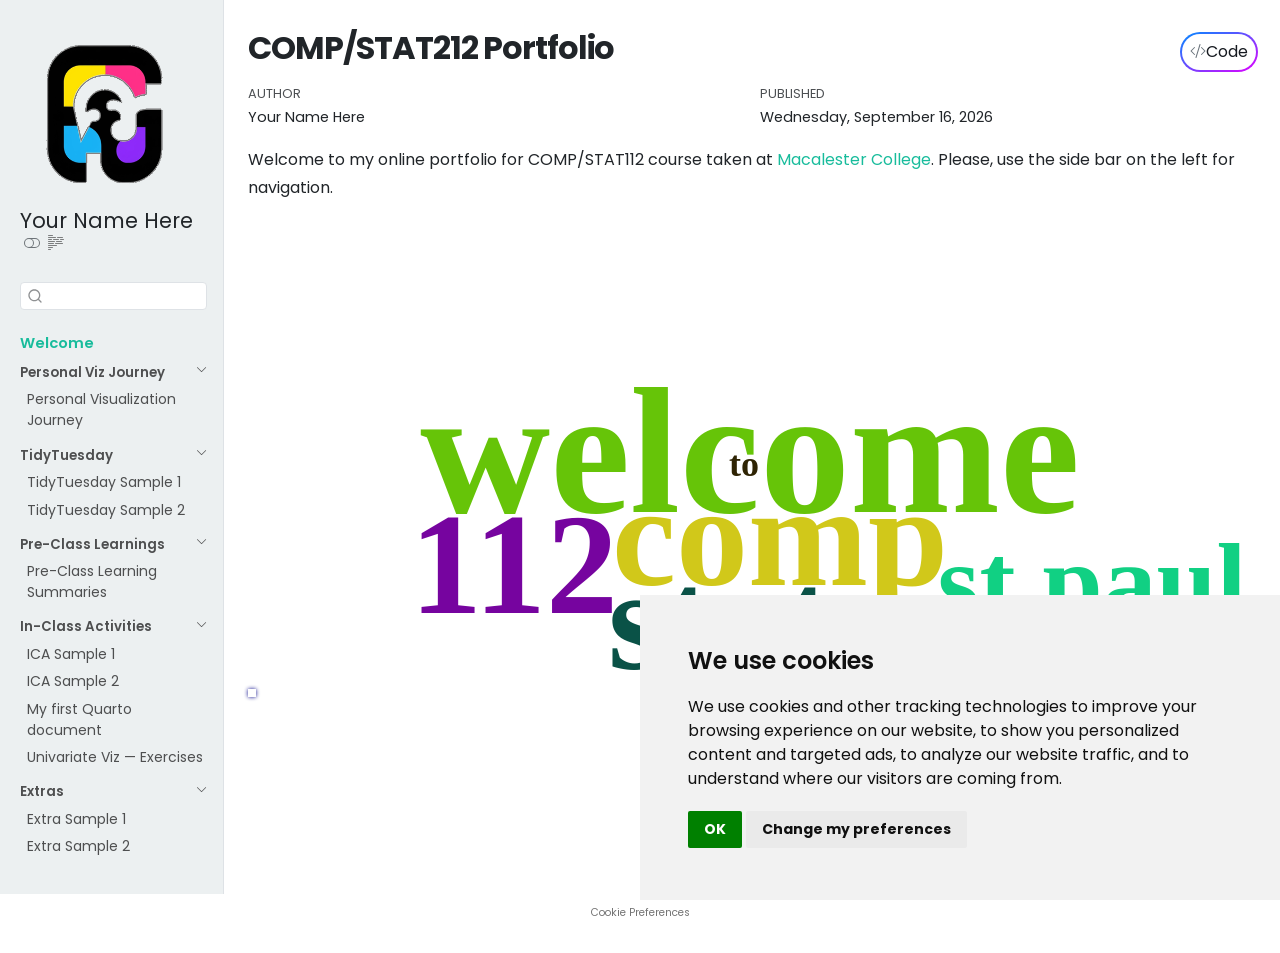
<file: index.html>
<!DOCTYPE html>
<html xmlns="http://www.w3.org/1999/xhtml" lang="en" xml:lang="en"><head>
<meta http-equiv="Content-Type" content="text/html; charset=UTF-8">
<meta charset="utf-8">
<meta name="generator" content="quarto-1.6.42">
<meta name="viewport" content="width=device-width, initial-scale=1.0, user-scalable=yes">
<meta name="author" content="Your Name Here">
<title>COMP/STAT212 Portfolio</title>
<style>
code{white-space: pre-wrap;}
span.smallcaps{font-variant: small-caps;}
div.columns{display: flex; gap: min(4vw, 1.5em);}
div.column{flex: auto; overflow-x: auto;}
div.hanging-indent{margin-left: 1.5em; text-indent: -1.5em;}
ul.task-list{list-style: none;}
ul.task-list li input[type="checkbox"] {
  width: 0.8em;
  margin: 0 0.8em 0.2em -1em; /* quarto-specific, see https://github.com/quarto-dev/quarto-cli/issues/4556 */ 
  vertical-align: middle;
}
/* CSS for syntax highlighting */
pre > code.sourceCode { white-space: pre; position: relative; }
pre > code.sourceCode > span { line-height: 1.25; }
pre > code.sourceCode > span:empty { height: 1.2em; }
.sourceCode { overflow: visible; }
code.sourceCode > span { color: inherit; text-decoration: inherit; }
div.sourceCode { margin: 1em 0; }
pre.sourceCode { margin: 0; }
@media screen {
div.sourceCode { overflow: auto; }
}
@media print {
pre > code.sourceCode { white-space: pre-wrap; }
pre > code.sourceCode > span { display: inline-block; text-indent: -5em; padding-left: 5em; }
}
pre.numberSource code
  { counter-reset: source-line 0; }
pre.numberSource code > span
  { position: relative; left: -4em; counter-increment: source-line; }
pre.numberSource code > span > a:first-child::before
  { content: counter(source-line);
    position: relative; left: -1em; text-align: right; vertical-align: baseline;
    border: none; display: inline-block;
    -webkit-touch-callout: none; -webkit-user-select: none;
    -khtml-user-select: none; -moz-user-select: none;
    -ms-user-select: none; user-select: none;
    padding: 0 4px; width: 4em;
  }
pre.numberSource { margin-left: 3em;  padding-left: 4px; }
div.sourceCode
  {   }
@media screen {
pre > code.sourceCode > span > a:first-child::before { text-decoration: underline; }
}
</style>

<script src="site_libs/quarto-nav/quarto-nav.js"></script>
<script src="site_libs/clipboard/clipboard.min.js"></script>
<script src="site_libs/quarto-search/autocomplete.umd.js"></script>
<script src="site_libs/quarto-search/fuse.min.js"></script>
<script src="site_libs/quarto-search/quarto-search.js"></script>
<meta name="quarto:offset" content="./">
<link href="./pvj/pvj-01.html" rel="next">
<script src="site_libs/cookie-consent/cookie-consent.js"></script>
<link href="site_libs/cookie-consent/cookie-consent.css" rel="stylesheet">
<script src="site_libs/quarto-html/quarto.js"></script>
<script src="site_libs/quarto-html/popper.min.js"></script>
<script src="site_libs/quarto-html/tippy.umd.min.js"></script>
<script src="site_libs/quarto-html/anchor.min.js"></script>
<link href="site_libs/quarto-html/tippy.css" rel="stylesheet">
<link href="site_libs/quarto-html/quarto-syntax-highlighting-2f5df379a58b258e96c21c0638c20c03.css" rel="stylesheet" class="quarto-color-scheme" id="quarto-text-highlighting-styles">
<link href="site_libs/quarto-html/quarto-syntax-highlighting-dark-b53751a350365c71b6c909e95f209ed1.css" rel="prefetch" class="quarto-color-scheme quarto-color-alternate" id="quarto-text-highlighting-styles">
<script src="site_libs/bootstrap/bootstrap.min.js"></script>
<link href="site_libs/bootstrap/bootstrap-icons.css" rel="stylesheet">
<link href="site_libs/bootstrap/bootstrap-776156011bf9a47574f51fb678eb6fa0.min.css" rel="stylesheet" append-hash="true" class="quarto-color-scheme" id="quarto-bootstrap" data-mode="light">
<link href="site_libs/bootstrap/bootstrap-dark-8465f8d434eef9236d0414d6dde8ec04.min.css" rel="prefetch" append-hash="true" class="quarto-color-scheme quarto-color-alternate" id="quarto-bootstrap" data-mode="dark"><script id="quarto-search-options" type="application/json">{
  "location": "sidebar",
  "copy-button": false,
  "collapse-after": 3,
  "panel-placement": "start",
  "type": "textbox",
  "limit": 50,
  "keyboard-shortcut": [
    "f",
    "/",
    "s"
  ],
  "show-item-context": false,
  "language": {
    "search-no-results-text": "No results",
    "search-matching-documents-text": "matching documents",
    "search-copy-link-title": "Copy link to search",
    "search-hide-matches-text": "Hide additional matches",
    "search-more-match-text": "more match in this document",
    "search-more-matches-text": "more matches in this document",
    "search-clear-button-title": "Clear",
    "search-text-placeholder": "",
    "search-detached-cancel-button-title": "Cancel",
    "search-submit-button-title": "Submit",
    "search-label": "Search"
  }
}</script><script type="text/javascript" charset="UTF-8">
document.addEventListener('DOMContentLoaded', function () {
cookieconsent.run({
  "notice_banner_type":"simple",
  "consent_type":"implied",
  "palette":"light",
  "language":"en",
  "page_load_consent_levels":["strictly-necessary","functionality","tracking","targeting"],
  "notice_banner_reject_button_hide":false,
  "preferences_center_close_button_hide":false,
  "website_name":""
  ,
"language":"en"
  });
});
</script><style>html{ scroll-behavior: smooth; }</style>
<link href="site_libs/htmltools-fill-0.5.8.1/fill.css" rel="stylesheet">
<script src="site_libs/htmlwidgets-1.6.4/htmlwidgets.js"></script><link href="site_libs/wordcloud2-0.0.1/wordcloud.css" rel="stylesheet">
<script src="site_libs/wordcloud2-0.0.1/wordcloud2-all.js"></script><script src="site_libs/wordcloud2-0.0.1/hover.js"></script><script src="site_libs/wordcloud2-binding-0.2.1/wordcloud2.js"></script><link rel="stylesheet" href="style/custom.css">
</head>
<body class="nav-sidebar docked">

<div id="quarto-search-results"></div>
  <header id="quarto-header" class="headroom fixed-top"><nav class="quarto-secondary-nav"><div class="container-fluid d-flex">
      <button type="button" class="quarto-btn-toggle btn" data-bs-toggle="collapse" role="button" data-bs-target=".quarto-sidebar-collapse-item" aria-controls="quarto-sidebar" aria-expanded="false" aria-label="Toggle sidebar navigation" onclick="if (window.quartoToggleHeadroom) { window.quartoToggleHeadroom(); }">
        <i class="bi bi-layout-text-sidebar-reverse"></i>
      </button>
        <nav class="quarto-page-breadcrumbs" aria-label="breadcrumb"><ol class="breadcrumb"><li class="breadcrumb-item"><a href="./index.html"><span class="chapter-title">Welcome</span></a></li></ol></nav>
        <a class="flex-grow-1" role="navigation" data-bs-toggle="collapse" data-bs-target=".quarto-sidebar-collapse-item" aria-controls="quarto-sidebar" aria-expanded="false" aria-label="Toggle sidebar navigation" onclick="if (window.quartoToggleHeadroom) { window.quartoToggleHeadroom(); }">      
        </a>
      <button type="button" class="btn quarto-search-button" aria-label="Search" onclick="window.quartoOpenSearch();">
        <i class="bi bi-search"></i>
      </button>
    </div>
  </nav></header><!-- content --><div id="quarto-content" class="quarto-container page-columns page-rows-contents page-layout-full">
<!-- sidebar -->
  <nav id="quarto-sidebar" class="sidebar collapse collapse-horizontal quarto-sidebar-collapse-item sidebar-navigation docked overflow-auto"><div class="pt-lg-2 mt-2 text-left sidebar-header sidebar-header-stacked">
      <a href="./index.html" class="sidebar-logo-link">
      <img src="./assets/sidebar-logo.png" alt="" class="sidebar-logo py-0 d-lg-inline d-none"></a>
    <div class="sidebar-title mb-0 py-0">
      <a href="./">Your Name Here</a> 
        <div class="sidebar-tools-main">
  <a href="" class="quarto-color-scheme-toggle quarto-navigation-tool  px-1" onclick="window.quartoToggleColorScheme(); return false;" title="Toggle dark mode"><i class="bi"></i></a>
  <a href="" class="quarto-reader-toggle quarto-navigation-tool px-1" onclick="window.quartoToggleReader(); return false;" title="Toggle reader mode">
  <div class="quarto-reader-toggle-btn">
  <i class="bi"></i>
  </div>
</a>
</div>
    </div>
      </div>
        <div class="mt-2 flex-shrink-0 align-items-center">
        <div class="sidebar-search">
        <div id="quarto-search" class="" title="Search"></div>
        </div>
        </div>
    <div class="sidebar-menu-container"> 
    <ul class="list-unstyled mt-1">
<li class="sidebar-item">
  <div class="sidebar-item-container"> 
  <a href="./index.html" class="sidebar-item-text sidebar-link active"><span class="chapter-title">Welcome</span></a>
  </div>
</li>
        <li class="sidebar-item sidebar-item-section">
      <div class="sidebar-item-container"> 
            <a class="sidebar-item-text sidebar-link text-start" data-bs-toggle="collapse" data-bs-target="#quarto-sidebar-section-1" role="navigation" aria-expanded="true">
 <span class="menu-text">Personal Viz Journey</span></a>
          <a class="sidebar-item-toggle text-start" data-bs-toggle="collapse" data-bs-target="#quarto-sidebar-section-1" role="navigation" aria-expanded="true" aria-label="Toggle section">
            <i class="bi bi-chevron-right ms-2"></i>
          </a> 
      </div>
      <ul id="quarto-sidebar-section-1" class="collapse list-unstyled sidebar-section depth1 show">
<li class="sidebar-item">
  <div class="sidebar-item-container"> 
  <a href="./pvj/pvj-01.html" class="sidebar-item-text sidebar-link"><span class="chapter-title">Personal Visualization Journey</span></a>
  </div>
</li>
      </ul>
</li>
        <li class="sidebar-item sidebar-item-section">
      <div class="sidebar-item-container"> 
            <a class="sidebar-item-text sidebar-link text-start" data-bs-toggle="collapse" data-bs-target="#quarto-sidebar-section-2" role="navigation" aria-expanded="true">
 <span class="menu-text">TidyTuesday</span></a>
          <a class="sidebar-item-toggle text-start" data-bs-toggle="collapse" data-bs-target="#quarto-sidebar-section-2" role="navigation" aria-expanded="true" aria-label="Toggle section">
            <i class="bi bi-chevron-right ms-2"></i>
          </a> 
      </div>
      <ul id="quarto-sidebar-section-2" class="collapse list-unstyled sidebar-section depth1 show">
<li class="sidebar-item">
  <div class="sidebar-item-container"> 
  <a href="./tt/2025-07-08.html" class="sidebar-item-text sidebar-link"><span class="chapter-title">TidyTuesday Sample 1</span></a>
  </div>
</li>
          <li class="sidebar-item">
  <div class="sidebar-item-container"> 
  <a href="./tt/2025-07-15.html" class="sidebar-item-text sidebar-link"><span class="chapter-title">TidyTuesday Sample 2</span></a>
  </div>
</li>
      </ul>
</li>
        <li class="sidebar-item sidebar-item-section">
      <div class="sidebar-item-container"> 
            <a class="sidebar-item-text sidebar-link text-start" data-bs-toggle="collapse" data-bs-target="#quarto-sidebar-section-3" role="navigation" aria-expanded="true">
 <span class="menu-text">Pre-Class Learnings</span></a>
          <a class="sidebar-item-toggle text-start" data-bs-toggle="collapse" data-bs-target="#quarto-sidebar-section-3" role="navigation" aria-expanded="true" aria-label="Toggle section">
            <i class="bi bi-chevron-right ms-2"></i>
          </a> 
      </div>
      <ul id="quarto-sidebar-section-3" class="collapse list-unstyled sidebar-section depth1 show">
<li class="sidebar-item">
  <div class="sidebar-item-container"> 
  <a href="./pcl/pcl.html" class="sidebar-item-text sidebar-link"><span class="chapter-title">Pre-Class Learning Summaries</span></a>
  </div>
</li>
      </ul>
</li>
        <li class="sidebar-item sidebar-item-section">
      <div class="sidebar-item-container"> 
            <a class="sidebar-item-text sidebar-link text-start" data-bs-toggle="collapse" data-bs-target="#quarto-sidebar-section-4" role="navigation" aria-expanded="true">
 <span class="menu-text">In-Class Activities</span></a>
          <a class="sidebar-item-toggle text-start" data-bs-toggle="collapse" data-bs-target="#quarto-sidebar-section-4" role="navigation" aria-expanded="true" aria-label="Toggle section">
            <i class="bi bi-chevron-right ms-2"></i>
          </a> 
      </div>
      <ul id="quarto-sidebar-section-4" class="collapse list-unstyled sidebar-section depth1 show">
<li class="sidebar-item">
  <div class="sidebar-item-container"> 
  <a href="./ica/ica-sample1.html" class="sidebar-item-text sidebar-link"><span class="chapter-title">ICA Sample 1</span></a>
  </div>
</li>
          <li class="sidebar-item">
  <div class="sidebar-item-container"> 
  <a href="./ica/ica-sample2.html" class="sidebar-item-text sidebar-link"><span class="chapter-title">ICA Sample 2</span></a>
  </div>
</li>
          <li class="sidebar-item">
  <div class="sidebar-item-container"> 
  <a href="./ica/ica914.html" class="sidebar-item-text sidebar-link"><span class="chapter-title">My first Quarto document</span></a>
  </div>
</li>
          <li class="sidebar-item">
  <div class="sidebar-item-container"> 
  <a href="./ica/ica916.html" class="sidebar-item-text sidebar-link"><span class="chapter-title">Univariate Viz — Exercises</span></a>
  </div>
</li>
      </ul>
</li>
        <li class="sidebar-item sidebar-item-section">
      <div class="sidebar-item-container"> 
            <a class="sidebar-item-text sidebar-link text-start" data-bs-toggle="collapse" data-bs-target="#quarto-sidebar-section-5" role="navigation" aria-expanded="true">
 <span class="menu-text">Extras</span></a>
          <a class="sidebar-item-toggle text-start" data-bs-toggle="collapse" data-bs-target="#quarto-sidebar-section-5" role="navigation" aria-expanded="true" aria-label="Toggle section">
            <i class="bi bi-chevron-right ms-2"></i>
          </a> 
      </div>
      <ul id="quarto-sidebar-section-5" class="collapse list-unstyled sidebar-section depth1 show">
<li class="sidebar-item">
  <div class="sidebar-item-container"> 
  <a href="./extra/extra-sample1.html" class="sidebar-item-text sidebar-link"><span class="chapter-title">Extra Sample 1</span></a>
  </div>
</li>
          <li class="sidebar-item">
  <div class="sidebar-item-container"> 
  <a href="./extra/extra-sample2.html" class="sidebar-item-text sidebar-link"><span class="chapter-title">Extra Sample 2</span></a>
  </div>
</li>
      </ul>
</li>
    </ul>
</div>
</nav><div id="quarto-sidebar-glass" class="quarto-sidebar-collapse-item" data-bs-toggle="collapse" data-bs-target=".quarto-sidebar-collapse-item"></div>
<!-- margin-sidebar -->
    <div id="quarto-margin-sidebar" class="sidebar margin-sidebar zindex-bottom">
        
    </div>
<!-- main -->
<main class="content column-page-right" id="quarto-document-content"><header id="title-block-header" class="quarto-title-block default"><div class="quarto-title">
<div class="quarto-title-block"><div><h1 class="title">COMP/STAT212 Portfolio</h1><button type="button" class="btn code-tools-button" id="quarto-code-tools-source"><i class="bi"></i> Code</button></div></div>
</div>



<div class="quarto-title-meta column-page-right">

    <div>
    <div class="quarto-title-meta-heading">Author</div>
    <div class="quarto-title-meta-contents">
             <p>Your Name Here </p>
          </div>
  </div>
    
    <div>
    <div class="quarto-title-meta-heading">Published</div>
    <div class="quarto-title-meta-contents">
      <p class="date">Wednesday, September 16, 2026</p>
    </div>
  </div>
  
    
  </div>
  


</header><p>Welcome to my online portfolio for COMP/STAT112 course taken at <a href="https://www.macalester.edu/">Macalester College</a>. Please, use the side bar on the left for navigation.</p>
<div class="cell">
<div class="cell-output-display">
<div class="wordcloud2 html-widget html-fill-item" id="htmlwidget-3e08d6fc0c129f2bad65" style="width:100%;height:464px;"></div>
<script type="application/json" data-for="htmlwidget-3e08d6fc0c129f2bad65">{"x":{"word":["welcome","to","comp","stat","112","mac","st paul"],"freq":[10,2,8,8,8,6,6],"fontFamily":"Segoe UI","fontWeight":"bold","color":"random-dark","minSize":0,"weightFactor":18,"backgroundColor":"white","gridSize":0,"minRotation":-0.7853981633974483,"maxRotation":0.7853981633974483,"shuffle":true,"rotateRatio":0.4,"shape":"cardioid","ellipticity":0.65,"figBase64":null,"hover":null},"evals":[],"jsHooks":{"render":[{"code":"function(el,x){\n                        console.log(123);\n                        if(!iii){\n                          window.location.reload();\n                          iii = False;\n\n                        }\n  }","data":null}]}}</script>
</div>
</div>


<!-- -->


</main><!-- /main --><script id="quarto-html-after-body" type="application/javascript">
window.document.addEventListener("DOMContentLoaded", function (event) {
  const toggleBodyColorMode = (bsSheetEl) => {
    const mode = bsSheetEl.getAttribute("data-mode");
    const bodyEl = window.document.querySelector("body");
    if (mode === "dark") {
      bodyEl.classList.add("quarto-dark");
      bodyEl.classList.remove("quarto-light");
    } else {
      bodyEl.classList.add("quarto-light");
      bodyEl.classList.remove("quarto-dark");
    }
  }
  const toggleBodyColorPrimary = () => {
    const bsSheetEl = window.document.querySelector("link#quarto-bootstrap");
    if (bsSheetEl) {
      toggleBodyColorMode(bsSheetEl);
    }
  }
  toggleBodyColorPrimary();  
  const disableStylesheet = (stylesheets) => {
    for (let i=0; i < stylesheets.length; i++) {
      const stylesheet = stylesheets[i];
      stylesheet.rel = 'prefetch';
    }
  }
  const enableStylesheet = (stylesheets) => {
    for (let i=0; i < stylesheets.length; i++) {
      const stylesheet = stylesheets[i];
      stylesheet.rel = 'stylesheet';
    }
  }
  const manageTransitions = (selector, allowTransitions) => {
    const els = window.document.querySelectorAll(selector);
    for (let i=0; i < els.length; i++) {
      const el = els[i];
      if (allowTransitions) {
        el.classList.remove('notransition');
      } else {
        el.classList.add('notransition');
      }
    }
  }
  const toggleGiscusIfUsed = (isAlternate, darkModeDefault) => {
    const baseTheme = document.querySelector('#giscus-base-theme')?.value ?? 'light';
    const alternateTheme = document.querySelector('#giscus-alt-theme')?.value ?? 'dark';
    let newTheme = '';
    if(darkModeDefault) {
      newTheme = isAlternate ? baseTheme : alternateTheme;
    } else {
      newTheme = isAlternate ? alternateTheme : baseTheme;
    }
    const changeGiscusTheme = () => {
      // From: https://github.com/giscus/giscus/issues/336
      const sendMessage = (message) => {
        const iframe = document.querySelector('iframe.giscus-frame');
        if (!iframe) return;
        iframe.contentWindow.postMessage({ giscus: message }, 'https://giscus.app');
      }
      sendMessage({
        setConfig: {
          theme: newTheme
        }
      });
    }
    const isGiscussLoaded = window.document.querySelector('iframe.giscus-frame') !== null;
    if (isGiscussLoaded) {
      changeGiscusTheme();
    }
  }
  const toggleColorMode = (alternate) => {
    // Switch the stylesheets
    const alternateStylesheets = window.document.querySelectorAll('link.quarto-color-scheme.quarto-color-alternate');
    manageTransitions('#quarto-margin-sidebar .nav-link', false);
    if (alternate) {
      enableStylesheet(alternateStylesheets);
      for (const sheetNode of alternateStylesheets) {
        if (sheetNode.id === "quarto-bootstrap") {
          toggleBodyColorMode(sheetNode);
        }
      }
    } else {
      disableStylesheet(alternateStylesheets);
      toggleBodyColorPrimary();
    }
    manageTransitions('#quarto-margin-sidebar .nav-link', true);
    // Switch the toggles
    const toggles = window.document.querySelectorAll('.quarto-color-scheme-toggle');
    for (let i=0; i < toggles.length; i++) {
      const toggle = toggles[i];
      if (toggle) {
        if (alternate) {
          toggle.classList.add("alternate");     
        } else {
          toggle.classList.remove("alternate");
        }
      }
    }
    // Hack to workaround the fact that safari doesn't
    // properly recolor the scrollbar when toggling (#1455)
    if (navigator.userAgent.indexOf('Safari') > 0 && navigator.userAgent.indexOf('Chrome') == -1) {
      manageTransitions("body", false);
      window.scrollTo(0, 1);
      setTimeout(() => {
        window.scrollTo(0, 0);
        manageTransitions("body", true);
      }, 40);  
    }
  }
  const isFileUrl = () => { 
    return window.location.protocol === 'file:';
  }
  const hasAlternateSentinel = () => {  
    let styleSentinel = getColorSchemeSentinel();
    if (styleSentinel !== null) {
      return styleSentinel === "alternate";
    } else {
      return false;
    }
  }
  const setStyleSentinel = (alternate) => {
    const value = alternate ? "alternate" : "default";
    if (!isFileUrl()) {
      window.localStorage.setItem("quarto-color-scheme", value);
    } else {
      localAlternateSentinel = value;
    }
  }
  const getColorSchemeSentinel = () => {
    if (!isFileUrl()) {
      const storageValue = window.localStorage.getItem("quarto-color-scheme");
      return storageValue != null ? storageValue : localAlternateSentinel;
    } else {
      return localAlternateSentinel;
    }
  }
  const darkModeDefault = false;
  let localAlternateSentinel = darkModeDefault ? 'alternate' : 'default';
  // Dark / light mode switch
  window.quartoToggleColorScheme = () => {
    // Read the current dark / light value 
    let toAlternate = !hasAlternateSentinel();
    toggleColorMode(toAlternate);
    setStyleSentinel(toAlternate);
    toggleGiscusIfUsed(toAlternate, darkModeDefault);
  };
  // Ensure there is a toggle, if there isn't float one in the top right
  if (window.document.querySelector('.quarto-color-scheme-toggle') === null) {
    const a = window.document.createElement('a');
    a.classList.add('top-right');
    a.classList.add('quarto-color-scheme-toggle');
    a.href = "";
    a.onclick = function() { try { window.quartoToggleColorScheme(); } catch {} return false; };
    const i = window.document.createElement("i");
    i.classList.add('bi');
    a.appendChild(i);
    window.document.body.appendChild(a);
  }
  // Switch to dark mode if need be
  if (hasAlternateSentinel()) {
    toggleColorMode(true);
  } else {
    toggleColorMode(false);
  }
  const icon = "";
  const anchorJS = new window.AnchorJS();
  anchorJS.options = {
    placement: 'right',
    icon: icon
  };
  anchorJS.add('.anchored');
  const isCodeAnnotation = (el) => {
    for (const clz of el.classList) {
      if (clz.startsWith('code-annotation-')) {                     
        return true;
      }
    }
    return false;
  }
  const onCopySuccess = function(e) {
    // button target
    const button = e.trigger;
    // don't keep focus
    button.blur();
    // flash "checked"
    button.classList.add('code-copy-button-checked');
    var currentTitle = button.getAttribute("title");
    button.setAttribute("title", "Copied!");
    let tooltip;
    if (window.bootstrap) {
      button.setAttribute("data-bs-toggle", "tooltip");
      button.setAttribute("data-bs-placement", "left");
      button.setAttribute("data-bs-title", "Copied!");
      tooltip = new bootstrap.Tooltip(button, 
        { trigger: "manual", 
          customClass: "code-copy-button-tooltip",
          offset: [0, -8]});
      tooltip.show();    
    }
    setTimeout(function() {
      if (tooltip) {
        tooltip.hide();
        button.removeAttribute("data-bs-title");
        button.removeAttribute("data-bs-toggle");
        button.removeAttribute("data-bs-placement");
      }
      button.setAttribute("title", currentTitle);
      button.classList.remove('code-copy-button-checked');
    }, 1000);
    // clear code selection
    e.clearSelection();
  }
  const getTextToCopy = function(trigger) {
      const codeEl = trigger.previousElementSibling.cloneNode(true);
      for (const childEl of codeEl.children) {
        if (isCodeAnnotation(childEl)) {
          childEl.remove();
        }
      }
      return codeEl.innerText;
  }
  const clipboard = new window.ClipboardJS('.code-copy-button:not([data-in-quarto-modal])', {
    text: getTextToCopy
  });
  clipboard.on('success', onCopySuccess);
  if (window.document.getElementById('quarto-embedded-source-code-modal')) {
    const clipboardModal = new window.ClipboardJS('.code-copy-button[data-in-quarto-modal]', {
      text: getTextToCopy,
      container: window.document.getElementById('quarto-embedded-source-code-modal')
    });
    clipboardModal.on('success', onCopySuccess);
  }
  const viewSource = window.document.getElementById('quarto-view-source') ||
                     window.document.getElementById('quarto-code-tools-source');
  if (viewSource) {
    const sourceUrl = viewSource.getAttribute("data-quarto-source-url");
    viewSource.addEventListener("click", function(e) {
      if (sourceUrl) {
        // rstudio viewer pane
        if (/\bcapabilities=\b/.test(window.location)) {
          window.open(sourceUrl);
        } else {
          window.location.href = sourceUrl;
        }
      } else {
        const modal = new bootstrap.Modal(document.getElementById('quarto-embedded-source-code-modal'));
        modal.show();
      }
      return false;
    });
  }
  function toggleCodeHandler(show) {
    return function(e) {
      const detailsSrc = window.document.querySelectorAll(".cell > details > .sourceCode");
      for (let i=0; i<detailsSrc.length; i++) {
        const details = detailsSrc[i].parentElement;
        if (show) {
          details.open = true;
        } else {
          details.removeAttribute("open");
        }
      }
      const cellCodeDivs = window.document.querySelectorAll(".cell > .sourceCode");
      const fromCls = show ? "hidden" : "unhidden";
      const toCls = show ? "unhidden" : "hidden";
      for (let i=0; i<cellCodeDivs.length; i++) {
        const codeDiv = cellCodeDivs[i];
        if (codeDiv.classList.contains(fromCls)) {
          codeDiv.classList.remove(fromCls);
          codeDiv.classList.add(toCls);
        } 
      }
      return false;
    }
  }
  const hideAllCode = window.document.getElementById("quarto-hide-all-code");
  if (hideAllCode) {
    hideAllCode.addEventListener("click", toggleCodeHandler(false));
  }
  const showAllCode = window.document.getElementById("quarto-show-all-code");
  if (showAllCode) {
    showAllCode.addEventListener("click", toggleCodeHandler(true));
  }
    var localhostRegex = new RegExp(/^(?:http|https):\/\/localhost\:?[0-9]*\//);
    var mailtoRegex = new RegExp(/^mailto:/);
      var filterRegex = new RegExp('/' + window.location.host + '/');
    var isInternal = (href) => {
        return filterRegex.test(href) || localhostRegex.test(href) || mailtoRegex.test(href);
    }
    // Inspect non-navigation links and adorn them if external
 	var links = window.document.querySelectorAll('a[href]:not(.nav-link):not(.navbar-brand):not(.toc-action):not(.sidebar-link):not(.sidebar-item-toggle):not(.pagination-link):not(.no-external):not([aria-hidden]):not(.dropdown-item):not(.quarto-navigation-tool):not(.about-link)');
    for (var i=0; i<links.length; i++) {
      const link = links[i];
      if (!isInternal(link.href)) {
        // undo the damage that might have been done by quarto-nav.js in the case of
        // links that we want to consider external
        if (link.dataset.originalHref !== undefined) {
          link.href = link.dataset.originalHref;
        }
          // target, if specified
          link.setAttribute("target", "_blank");
          if (link.getAttribute("rel") === null) {
            link.setAttribute("rel", "noopener");
          }
      }
    }
  function tippyHover(el, contentFn, onTriggerFn, onUntriggerFn) {
    const config = {
      allowHTML: true,
      maxWidth: 500,
      delay: 100,
      arrow: false,
      appendTo: function(el) {
          return el.parentElement;
      },
      interactive: true,
      interactiveBorder: 10,
      theme: 'quarto',
      placement: 'bottom-start',
    };
    if (contentFn) {
      config.content = contentFn;
    }
    if (onTriggerFn) {
      config.onTrigger = onTriggerFn;
    }
    if (onUntriggerFn) {
      config.onUntrigger = onUntriggerFn;
    }
    window.tippy(el, config); 
  }
  const noterefs = window.document.querySelectorAll('a[role="doc-noteref"]');
  for (var i=0; i<noterefs.length; i++) {
    const ref = noterefs[i];
    tippyHover(ref, function() {
      // use id or data attribute instead here
      let href = ref.getAttribute('data-footnote-href') || ref.getAttribute('href');
      try { href = new URL(href).hash; } catch {}
      const id = href.replace(/^#\/?/, "");
      const note = window.document.getElementById(id);
      if (note) {
        return note.innerHTML;
      } else {
        return "";
      }
    });
  }
  const xrefs = window.document.querySelectorAll('a.quarto-xref');
  const processXRef = (id, note) => {
    // Strip column container classes
    const stripColumnClz = (el) => {
      el.classList.remove("page-full", "page-columns");
      if (el.children) {
        for (const child of el.children) {
          stripColumnClz(child);
        }
      }
    }
    stripColumnClz(note)
    if (id === null || id.startsWith('sec-')) {
      // Special case sections, only their first couple elements
      const container = document.createElement("div");
      if (note.children && note.children.length > 2) {
        container.appendChild(note.children[0].cloneNode(true));
        for (let i = 1; i < note.children.length; i++) {
          const child = note.children[i];
          if (child.tagName === "P" && child.innerText === "") {
            continue;
          } else {
            container.appendChild(child.cloneNode(true));
            break;
          }
        }
        if (window.Quarto?.typesetMath) {
          window.Quarto.typesetMath(container);
        }
        return container.innerHTML
      } else {
        if (window.Quarto?.typesetMath) {
          window.Quarto.typesetMath(note);
        }
        return note.innerHTML;
      }
    } else {
      // Remove any anchor links if they are present
      const anchorLink = note.querySelector('a.anchorjs-link');
      if (anchorLink) {
        anchorLink.remove();
      }
      if (window.Quarto?.typesetMath) {
        window.Quarto.typesetMath(note);
      }
      if (note.classList.contains("callout")) {
        return note.outerHTML;
      } else {
        return note.innerHTML;
      }
    }
  }
  for (var i=0; i<xrefs.length; i++) {
    const xref = xrefs[i];
    tippyHover(xref, undefined, function(instance) {
      instance.disable();
      let url = xref.getAttribute('href');
      let hash = undefined; 
      if (url.startsWith('#')) {
        hash = url;
      } else {
        try { hash = new URL(url).hash; } catch {}
      }
      if (hash) {
        const id = hash.replace(/^#\/?/, "");
        const note = window.document.getElementById(id);
        if (note !== null) {
          try {
            const html = processXRef(id, note.cloneNode(true));
            instance.setContent(html);
          } finally {
            instance.enable();
            instance.show();
          }
        } else {
          // See if we can fetch this
          fetch(url.split('#')[0])
          .then(res => res.text())
          .then(html => {
            const parser = new DOMParser();
            const htmlDoc = parser.parseFromString(html, "text/html");
            const note = htmlDoc.getElementById(id);
            if (note !== null) {
              const html = processXRef(id, note);
              instance.setContent(html);
            } 
          }).finally(() => {
            instance.enable();
            instance.show();
          });
        }
      } else {
        // See if we can fetch a full url (with no hash to target)
        // This is a special case and we should probably do some content thinning / targeting
        fetch(url)
        .then(res => res.text())
        .then(html => {
          const parser = new DOMParser();
          const htmlDoc = parser.parseFromString(html, "text/html");
          const note = htmlDoc.querySelector('main.content');
          if (note !== null) {
            // This should only happen for chapter cross references
            // (since there is no id in the URL)
            // remove the first header
            if (note.children.length > 0 && note.children[0].tagName === "HEADER") {
              note.children[0].remove();
            }
            const html = processXRef(null, note);
            instance.setContent(html);
          } 
        }).finally(() => {
          instance.enable();
          instance.show();
        });
      }
    }, function(instance) {
    });
  }
      let selectedAnnoteEl;
      const selectorForAnnotation = ( cell, annotation) => {
        let cellAttr = 'data-code-cell="' + cell + '"';
        let lineAttr = 'data-code-annotation="' +  annotation + '"';
        const selector = 'span[' + cellAttr + '][' + lineAttr + ']';
        return selector;
      }
      const selectCodeLines = (annoteEl) => {
        const doc = window.document;
        const targetCell = annoteEl.getAttribute("data-target-cell");
        const targetAnnotation = annoteEl.getAttribute("data-target-annotation");
        const annoteSpan = window.document.querySelector(selectorForAnnotation(targetCell, targetAnnotation));
        const lines = annoteSpan.getAttribute("data-code-lines").split(",");
        const lineIds = lines.map((line) => {
          return targetCell + "-" + line;
        })
        let top = null;
        let height = null;
        let parent = null;
        if (lineIds.length > 0) {
            //compute the position of the single el (top and bottom and make a div)
            const el = window.document.getElementById(lineIds[0]);
            top = el.offsetTop;
            height = el.offsetHeight;
            parent = el.parentElement.parentElement;
          if (lineIds.length > 1) {
            const lastEl = window.document.getElementById(lineIds[lineIds.length - 1]);
            const bottom = lastEl.offsetTop + lastEl.offsetHeight;
            height = bottom - top;
          }
          if (top !== null && height !== null && parent !== null) {
            // cook up a div (if necessary) and position it 
            let div = window.document.getElementById("code-annotation-line-highlight");
            if (div === null) {
              div = window.document.createElement("div");
              div.setAttribute("id", "code-annotation-line-highlight");
              div.style.position = 'absolute';
              parent.appendChild(div);
            }
            div.style.top = top - 2 + "px";
            div.style.height = height + 4 + "px";
            div.style.left = 0;
            let gutterDiv = window.document.getElementById("code-annotation-line-highlight-gutter");
            if (gutterDiv === null) {
              gutterDiv = window.document.createElement("div");
              gutterDiv.setAttribute("id", "code-annotation-line-highlight-gutter");
              gutterDiv.style.position = 'absolute';
              const codeCell = window.document.getElementById(targetCell);
              const gutter = codeCell.querySelector('.code-annotation-gutter');
              gutter.appendChild(gutterDiv);
            }
            gutterDiv.style.top = top - 2 + "px";
            gutterDiv.style.height = height + 4 + "px";
          }
          selectedAnnoteEl = annoteEl;
        }
      };
      const unselectCodeLines = () => {
        const elementsIds = ["code-annotation-line-highlight", "code-annotation-line-highlight-gutter"];
        elementsIds.forEach((elId) => {
          const div = window.document.getElementById(elId);
          if (div) {
            div.remove();
          }
        });
        selectedAnnoteEl = undefined;
      };
        // Handle positioning of the toggle
    window.addEventListener(
      "resize",
      throttle(() => {
        elRect = undefined;
        if (selectedAnnoteEl) {
          selectCodeLines(selectedAnnoteEl);
        }
      }, 10)
    );
    function throttle(fn, ms) {
    let throttle = false;
    let timer;
      return (...args) => {
        if(!throttle) { // first call gets through
            fn.apply(this, args);
            throttle = true;
        } else { // all the others get throttled
            if(timer) clearTimeout(timer); // cancel #2
            timer = setTimeout(() => {
              fn.apply(this, args);
              timer = throttle = false;
            }, ms);
        }
      };
    }
      // Attach click handler to the DT
      const annoteDls = window.document.querySelectorAll('dt[data-target-cell]');
      for (const annoteDlNode of annoteDls) {
        annoteDlNode.addEventListener('click', (event) => {
          const clickedEl = event.target;
          if (clickedEl !== selectedAnnoteEl) {
            unselectCodeLines();
            const activeEl = window.document.querySelector('dt[data-target-cell].code-annotation-active');
            if (activeEl) {
              activeEl.classList.remove('code-annotation-active');
            }
            selectCodeLines(clickedEl);
            clickedEl.classList.add('code-annotation-active');
          } else {
            // Unselect the line
            unselectCodeLines();
            clickedEl.classList.remove('code-annotation-active');
          }
        });
      }
  const findCites = (el) => {
    const parentEl = el.parentElement;
    if (parentEl) {
      const cites = parentEl.dataset.cites;
      if (cites) {
        return {
          el,
          cites: cites.split(' ')
        };
      } else {
        return findCites(el.parentElement)
      }
    } else {
      return undefined;
    }
  };
  var bibliorefs = window.document.querySelectorAll('a[role="doc-biblioref"]');
  for (var i=0; i<bibliorefs.length; i++) {
    const ref = bibliorefs[i];
    const citeInfo = findCites(ref);
    if (citeInfo) {
      tippyHover(citeInfo.el, function() {
        var popup = window.document.createElement('div');
        citeInfo.cites.forEach(function(cite) {
          var citeDiv = window.document.createElement('div');
          citeDiv.classList.add('hanging-indent');
          citeDiv.classList.add('csl-entry');
          var biblioDiv = window.document.getElementById('ref-' + cite);
          if (biblioDiv) {
            citeDiv.innerHTML = biblioDiv.innerHTML;
          }
          popup.appendChild(citeDiv);
        });
        return popup.innerHTML;
      });
    }
  }
});
</script><nav class="page-navigation column-page-right"><div class="nav-page nav-page-previous">
  </div>
  <div class="nav-page nav-page-next">
      <a href="./pvj/pvj-01.html" class="pagination-link" aria-label="Personal Visualization Journey">
        <span class="nav-page-text"><span class="chapter-title">Personal Visualization Journey</span></span> <i class="bi bi-arrow-right-short"></i>
      </a>
  </div>
</nav><div class="modal fade" id="quarto-embedded-source-code-modal" tabindex="-1" aria-labelledby="quarto-embedded-source-code-modal-label" aria-hidden="true"><div class="modal-dialog modal-dialog-scrollable"><div class="modal-content"><div class="modal-header"><h5 class="modal-title" id="quarto-embedded-source-code-modal-label">Source Code</h5><button class="btn-close" data-bs-dismiss="modal"></button></div><div class="modal-body"><div class="">
<div class="sourceCode" id="cb1" data-shortcodes="false"><pre class="sourceCode numberSource markdown number-lines code-with-copy"><code class="sourceCode markdown"><span id="cb1-1"><a href="#cb1-1"></a><span class="co">---</span></span>
<span id="cb1-2"><a href="#cb1-2"></a><span class="an">title:</span><span class="co"> "Welcome"</span></span>
<span id="cb1-3"><a href="#cb1-3"></a><span class="co">---</span></span>
<span id="cb1-4"><a href="#cb1-4"></a></span>
<span id="cb1-5"><a href="#cb1-5"></a></span>
<span id="cb1-6"><a href="#cb1-6"></a>Welcome to my online portfolio for COMP/STAT112 course taken at <span class="co">[</span><span class="ot">Macalester College</span><span class="co">](https://www.macalester.edu/)</span>.  Please, use the side bar on the left for navigation.</span>
<span id="cb1-7"><a href="#cb1-7"></a></span>
<span id="cb1-10"><a href="#cb1-10"></a><span class="in">```{r}</span></span>
<span id="cb1-11"><a href="#cb1-11"></a><span class="co">#| output: false</span></span>
<span id="cb1-12"><a href="#cb1-12"></a><span class="co">#| echo: false</span></span>
<span id="cb1-13"><a href="#cb1-13"></a></span>
<span id="cb1-14"><a href="#cb1-14"></a>packages <span class="ot">&lt;-</span> <span class="fu">c</span>(<span class="st">"wordcloud2"</span>, <span class="st">"here"</span>)</span>
<span id="cb1-15"><a href="#cb1-15"></a><span class="in">```</span></span>
<span id="cb1-16"><a href="#cb1-16"></a></span>
<span id="cb1-19"><a href="#cb1-19"></a><span class="in">```{r}</span></span>
<span id="cb1-20"><a href="#cb1-20"></a><span class="co">#| output: false</span></span>
<span id="cb1-21"><a href="#cb1-21"></a><span class="co">#| echo: false</span></span>
<span id="cb1-22"><a href="#cb1-22"></a></span>
<span id="cb1-23"><a href="#cb1-23"></a><span class="fu">install.packages</span>(<span class="fu">setdiff</span>(packages, <span class="fu">rownames</span>(<span class="fu">installed.packages</span>())), <span class="at">repos =</span> <span class="st">"http://cran.us.r-project.org"</span>)</span>
<span id="cb1-24"><a href="#cb1-24"></a><span class="in">```</span></span>
<span id="cb1-25"><a href="#cb1-25"></a></span>
<span id="cb1-28"><a href="#cb1-28"></a><span class="in">```{r}</span></span>
<span id="cb1-29"><a href="#cb1-29"></a><span class="co">#| output: false</span></span>
<span id="cb1-30"><a href="#cb1-30"></a><span class="co">#| echo: false</span></span>
<span id="cb1-31"><a href="#cb1-31"></a><span class="co">#| message: false</span></span>
<span id="cb1-32"><a href="#cb1-32"></a></span>
<span id="cb1-33"><a href="#cb1-33"></a><span class="fu">lapply</span>(packages, require, <span class="at">character.only =</span> <span class="cn">TRUE</span>)</span>
<span id="cb1-34"><a href="#cb1-34"></a><span class="in">```</span></span>
<span id="cb1-35"><a href="#cb1-35"></a></span>
<span id="cb1-38"><a href="#cb1-38"></a><span class="in">```{r}</span></span>
<span id="cb1-39"><a href="#cb1-39"></a><span class="co">#| output: false</span></span>
<span id="cb1-40"><a href="#cb1-40"></a><span class="co">#| echo: false</span></span>
<span id="cb1-41"><a href="#cb1-41"></a></span>
<span id="cb1-42"><a href="#cb1-42"></a>ds <span class="ot">&lt;-</span> <span class="fu">read.csv</span>(<span class="fu">here</span>(<span class="st">"assets"</span>, <span class="st">"msg.csv"</span>))</span>
<span id="cb1-43"><a href="#cb1-43"></a><span class="in">```</span></span>
<span id="cb1-44"><a href="#cb1-44"></a></span>
<span id="cb1-47"><a href="#cb1-47"></a><span class="in">```{r}</span></span>
<span id="cb1-48"><a href="#cb1-48"></a><span class="co">#| echo: false</span></span>
<span id="cb1-49"><a href="#cb1-49"></a></span>
<span id="cb1-50"><a href="#cb1-50"></a><span class="fu">wordcloud2</span>(<span class="at">data =</span> ds, <span class="at">shape =</span> <span class="st">"cardioid"</span>)</span>
<span id="cb1-51"><a href="#cb1-51"></a><span class="in">```</span></span>
</code><button title="Copy to Clipboard" class="code-copy-button" data-in-quarto-modal=""><i class="bi"></i></button></pre></div>
</div></div></div></div></div>
</div> <!-- /content -->
<footer class="footer"><div class="nav-footer">
    <div class="nav-footer-left">
      &nbsp;
    </div>   
    <div class="nav-footer-center">

<div class="cookie-consent-footer"><a href="#" id="open_preferences_center">Cookie Preferences</a></div></div>
    <div class="nav-footer-right">
      &nbsp;
    </div>
  </div>
</footer>


<script src="site_libs/quarto-html/zenscroll-min.js"></script>
</body></html>
</file>
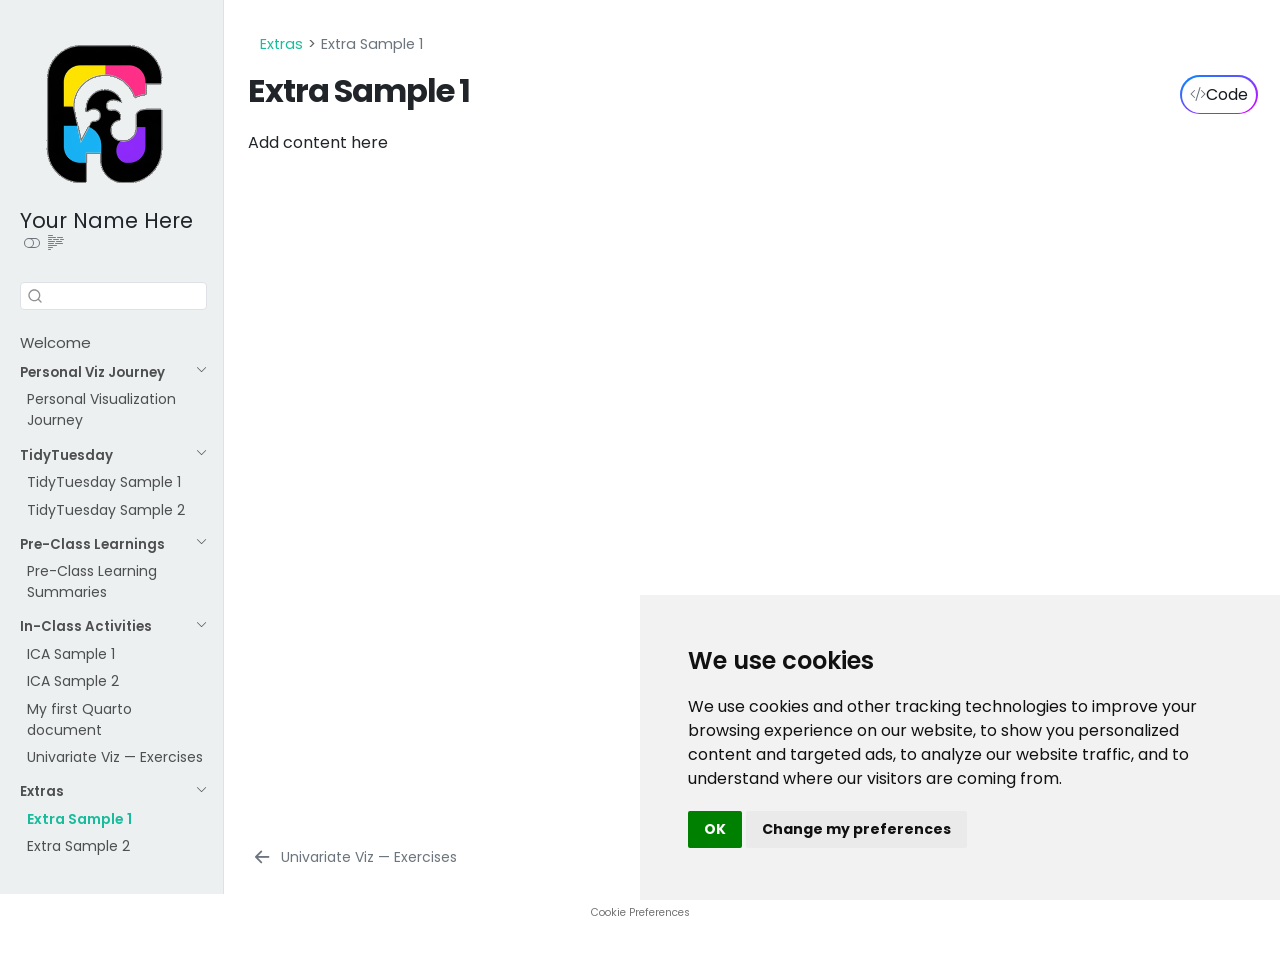
<file: extra/extra-sample1.html>
<!DOCTYPE html>
<html xmlns="http://www.w3.org/1999/xhtml" lang="en" xml:lang="en"><head>

<meta charset="utf-8">
<meta name="generator" content="quarto-1.6.42">

<meta name="viewport" content="width=device-width, initial-scale=1.0, user-scalable=yes">


<title>Extra Sample 1 – COMP/STAT212 Portfolio</title>
<style>
code{white-space: pre-wrap;}
span.smallcaps{font-variant: small-caps;}
div.columns{display: flex; gap: min(4vw, 1.5em);}
div.column{flex: auto; overflow-x: auto;}
div.hanging-indent{margin-left: 1.5em; text-indent: -1.5em;}
ul.task-list{list-style: none;}
ul.task-list li input[type="checkbox"] {
  width: 0.8em;
  margin: 0 0.8em 0.2em -1em; /* quarto-specific, see https://github.com/quarto-dev/quarto-cli/issues/4556 */ 
  vertical-align: middle;
}
/* CSS for syntax highlighting */
pre > code.sourceCode { white-space: pre; position: relative; }
pre > code.sourceCode > span { line-height: 1.25; }
pre > code.sourceCode > span:empty { height: 1.2em; }
.sourceCode { overflow: visible; }
code.sourceCode > span { color: inherit; text-decoration: inherit; }
div.sourceCode { margin: 1em 0; }
pre.sourceCode { margin: 0; }
@media screen {
div.sourceCode { overflow: auto; }
}
@media print {
pre > code.sourceCode { white-space: pre-wrap; }
pre > code.sourceCode > span { display: inline-block; text-indent: -5em; padding-left: 5em; }
}
pre.numberSource code
  { counter-reset: source-line 0; }
pre.numberSource code > span
  { position: relative; left: -4em; counter-increment: source-line; }
pre.numberSource code > span > a:first-child::before
  { content: counter(source-line);
    position: relative; left: -1em; text-align: right; vertical-align: baseline;
    border: none; display: inline-block;
    -webkit-touch-callout: none; -webkit-user-select: none;
    -khtml-user-select: none; -moz-user-select: none;
    -ms-user-select: none; user-select: none;
    padding: 0 4px; width: 4em;
  }
pre.numberSource { margin-left: 3em;  padding-left: 4px; }
div.sourceCode
  {   }
@media screen {
pre > code.sourceCode > span > a:first-child::before { text-decoration: underline; }
}
</style>


<script src="../site_libs/quarto-nav/quarto-nav.js"></script>
<script src="../site_libs/clipboard/clipboard.min.js"></script>
<script src="../site_libs/quarto-search/autocomplete.umd.js"></script>
<script src="../site_libs/quarto-search/fuse.min.js"></script>
<script src="../site_libs/quarto-search/quarto-search.js"></script>
<meta name="quarto:offset" content="../">
<link href="../extra/extra-sample2.html" rel="next">
<link href="../ica/ica916.html" rel="prev">
<script src="../site_libs/cookie-consent/cookie-consent.js"></script>
<link href="../site_libs/cookie-consent/cookie-consent.css" rel="stylesheet">
<script src="../site_libs/quarto-html/quarto.js"></script>
<script src="../site_libs/quarto-html/popper.min.js"></script>
<script src="../site_libs/quarto-html/tippy.umd.min.js"></script>
<script src="../site_libs/quarto-html/anchor.min.js"></script>
<link href="../site_libs/quarto-html/tippy.css" rel="stylesheet">
<link href="../site_libs/quarto-html/quarto-syntax-highlighting-2f5df379a58b258e96c21c0638c20c03.css" rel="stylesheet" class="quarto-color-scheme" id="quarto-text-highlighting-styles">
<link href="../site_libs/quarto-html/quarto-syntax-highlighting-dark-b53751a350365c71b6c909e95f209ed1.css" rel="prefetch" class="quarto-color-scheme quarto-color-alternate" id="quarto-text-highlighting-styles">
<script src="../site_libs/bootstrap/bootstrap.min.js"></script>
<link href="../site_libs/bootstrap/bootstrap-icons.css" rel="stylesheet">
<link href="../site_libs/bootstrap/bootstrap-776156011bf9a47574f51fb678eb6fa0.min.css" rel="stylesheet" append-hash="true" class="quarto-color-scheme" id="quarto-bootstrap" data-mode="light">
<link href="../site_libs/bootstrap/bootstrap-dark-8465f8d434eef9236d0414d6dde8ec04.min.css" rel="prefetch" append-hash="true" class="quarto-color-scheme quarto-color-alternate" id="quarto-bootstrap" data-mode="dark">
<script id="quarto-search-options" type="application/json">{
  "location": "sidebar",
  "copy-button": false,
  "collapse-after": 3,
  "panel-placement": "start",
  "type": "textbox",
  "limit": 50,
  "keyboard-shortcut": [
    "f",
    "/",
    "s"
  ],
  "show-item-context": false,
  "language": {
    "search-no-results-text": "No results",
    "search-matching-documents-text": "matching documents",
    "search-copy-link-title": "Copy link to search",
    "search-hide-matches-text": "Hide additional matches",
    "search-more-match-text": "more match in this document",
    "search-more-matches-text": "more matches in this document",
    "search-clear-button-title": "Clear",
    "search-text-placeholder": "",
    "search-detached-cancel-button-title": "Cancel",
    "search-submit-button-title": "Submit",
    "search-label": "Search"
  }
}</script>

<script type="text/javascript" charset="UTF-8">
document.addEventListener('DOMContentLoaded', function () {
cookieconsent.run({
  "notice_banner_type":"simple",
  "consent_type":"implied",
  "palette":"light",
  "language":"en",
  "page_load_consent_levels":["strictly-necessary","functionality","tracking","targeting"],
  "notice_banner_reject_button_hide":false,
  "preferences_center_close_button_hide":false,
  "website_name":""
  ,
"language":"en"
  });
});
</script> 
  
<style>html{ scroll-behavior: smooth; }</style>


<link rel="stylesheet" href="../style/custom.css">
</head>

<body class="nav-sidebar docked">

<div id="quarto-search-results"></div>
  <header id="quarto-header" class="headroom fixed-top">
  <nav class="quarto-secondary-nav">
    <div class="container-fluid d-flex">
      <button type="button" class="quarto-btn-toggle btn" data-bs-toggle="collapse" role="button" data-bs-target=".quarto-sidebar-collapse-item" aria-controls="quarto-sidebar" aria-expanded="false" aria-label="Toggle sidebar navigation" onclick="if (window.quartoToggleHeadroom) { window.quartoToggleHeadroom(); }">
        <i class="bi bi-layout-text-sidebar-reverse"></i>
      </button>
        <nav class="quarto-page-breadcrumbs" aria-label="breadcrumb"><ol class="breadcrumb"><li class="breadcrumb-item"><a href="../extra/extra-sample1.html">Extras</a></li><li class="breadcrumb-item"><a href="../extra/extra-sample1.html"><span class="chapter-title">Extra Sample 1</span></a></li></ol></nav>
        <a class="flex-grow-1" role="navigation" data-bs-toggle="collapse" data-bs-target=".quarto-sidebar-collapse-item" aria-controls="quarto-sidebar" aria-expanded="false" aria-label="Toggle sidebar navigation" onclick="if (window.quartoToggleHeadroom) { window.quartoToggleHeadroom(); }">      
        </a>
      <button type="button" class="btn quarto-search-button" aria-label="Search" onclick="window.quartoOpenSearch();">
        <i class="bi bi-search"></i>
      </button>
    </div>
  </nav>
</header>
<!-- content -->
<div id="quarto-content" class="quarto-container page-columns page-rows-contents page-layout-full">
<!-- sidebar -->
  <nav id="quarto-sidebar" class="sidebar collapse collapse-horizontal quarto-sidebar-collapse-item sidebar-navigation docked overflow-auto">
    <div class="pt-lg-2 mt-2 text-left sidebar-header sidebar-header-stacked">
      <a href="../index.html" class="sidebar-logo-link">
      <img src="../assets/sidebar-logo.png" alt="" class="sidebar-logo py-0 d-lg-inline d-none">
      </a>
    <div class="sidebar-title mb-0 py-0">
      <a href="../">Your Name Here</a> 
        <div class="sidebar-tools-main">
  <a href="" class="quarto-color-scheme-toggle quarto-navigation-tool  px-1" onclick="window.quartoToggleColorScheme(); return false;" title="Toggle dark mode"><i class="bi"></i></a>
  <a href="" class="quarto-reader-toggle quarto-navigation-tool px-1" onclick="window.quartoToggleReader(); return false;" title="Toggle reader mode">
  <div class="quarto-reader-toggle-btn">
  <i class="bi"></i>
  </div>
</a>
</div>
    </div>
      </div>
        <div class="mt-2 flex-shrink-0 align-items-center">
        <div class="sidebar-search">
        <div id="quarto-search" class="" title="Search"></div>
        </div>
        </div>
    <div class="sidebar-menu-container"> 
    <ul class="list-unstyled mt-1">
        <li class="sidebar-item">
  <div class="sidebar-item-container"> 
  <a href="../index.html" class="sidebar-item-text sidebar-link"><span class="chapter-title">Welcome</span></a>
  </div>
</li>
        <li class="sidebar-item sidebar-item-section">
      <div class="sidebar-item-container"> 
            <a class="sidebar-item-text sidebar-link text-start" data-bs-toggle="collapse" data-bs-target="#quarto-sidebar-section-1" role="navigation" aria-expanded="true">
 <span class="menu-text">Personal Viz Journey</span></a>
          <a class="sidebar-item-toggle text-start" data-bs-toggle="collapse" data-bs-target="#quarto-sidebar-section-1" role="navigation" aria-expanded="true" aria-label="Toggle section">
            <i class="bi bi-chevron-right ms-2"></i>
          </a> 
      </div>
      <ul id="quarto-sidebar-section-1" class="collapse list-unstyled sidebar-section depth1 show">  
          <li class="sidebar-item">
  <div class="sidebar-item-container"> 
  <a href="../pvj/pvj-01.html" class="sidebar-item-text sidebar-link"><span class="chapter-title">Personal Visualization Journey</span></a>
  </div>
</li>
      </ul>
  </li>
        <li class="sidebar-item sidebar-item-section">
      <div class="sidebar-item-container"> 
            <a class="sidebar-item-text sidebar-link text-start" data-bs-toggle="collapse" data-bs-target="#quarto-sidebar-section-2" role="navigation" aria-expanded="true">
 <span class="menu-text">TidyTuesday</span></a>
          <a class="sidebar-item-toggle text-start" data-bs-toggle="collapse" data-bs-target="#quarto-sidebar-section-2" role="navigation" aria-expanded="true" aria-label="Toggle section">
            <i class="bi bi-chevron-right ms-2"></i>
          </a> 
      </div>
      <ul id="quarto-sidebar-section-2" class="collapse list-unstyled sidebar-section depth1 show">  
          <li class="sidebar-item">
  <div class="sidebar-item-container"> 
  <a href="../tt/2025-07-08.html" class="sidebar-item-text sidebar-link"><span class="chapter-title">TidyTuesday Sample 1</span></a>
  </div>
</li>
          <li class="sidebar-item">
  <div class="sidebar-item-container"> 
  <a href="../tt/2025-07-15.html" class="sidebar-item-text sidebar-link"><span class="chapter-title">TidyTuesday Sample 2</span></a>
  </div>
</li>
      </ul>
  </li>
        <li class="sidebar-item sidebar-item-section">
      <div class="sidebar-item-container"> 
            <a class="sidebar-item-text sidebar-link text-start" data-bs-toggle="collapse" data-bs-target="#quarto-sidebar-section-3" role="navigation" aria-expanded="true">
 <span class="menu-text">Pre-Class Learnings</span></a>
          <a class="sidebar-item-toggle text-start" data-bs-toggle="collapse" data-bs-target="#quarto-sidebar-section-3" role="navigation" aria-expanded="true" aria-label="Toggle section">
            <i class="bi bi-chevron-right ms-2"></i>
          </a> 
      </div>
      <ul id="quarto-sidebar-section-3" class="collapse list-unstyled sidebar-section depth1 show">  
          <li class="sidebar-item">
  <div class="sidebar-item-container"> 
  <a href="../pcl/pcl.html" class="sidebar-item-text sidebar-link"><span class="chapter-title">Pre-Class Learning Summaries</span></a>
  </div>
</li>
      </ul>
  </li>
        <li class="sidebar-item sidebar-item-section">
      <div class="sidebar-item-container"> 
            <a class="sidebar-item-text sidebar-link text-start" data-bs-toggle="collapse" data-bs-target="#quarto-sidebar-section-4" role="navigation" aria-expanded="true">
 <span class="menu-text">In-Class Activities</span></a>
          <a class="sidebar-item-toggle text-start" data-bs-toggle="collapse" data-bs-target="#quarto-sidebar-section-4" role="navigation" aria-expanded="true" aria-label="Toggle section">
            <i class="bi bi-chevron-right ms-2"></i>
          </a> 
      </div>
      <ul id="quarto-sidebar-section-4" class="collapse list-unstyled sidebar-section depth1 show">  
          <li class="sidebar-item">
  <div class="sidebar-item-container"> 
  <a href="../ica/ica-sample1.html" class="sidebar-item-text sidebar-link"><span class="chapter-title">ICA Sample 1</span></a>
  </div>
</li>
          <li class="sidebar-item">
  <div class="sidebar-item-container"> 
  <a href="../ica/ica-sample2.html" class="sidebar-item-text sidebar-link"><span class="chapter-title">ICA Sample 2</span></a>
  </div>
</li>
          <li class="sidebar-item">
  <div class="sidebar-item-container"> 
  <a href="../ica/ica914.html" class="sidebar-item-text sidebar-link"><span class="chapter-title">My first Quarto document</span></a>
  </div>
</li>
          <li class="sidebar-item">
  <div class="sidebar-item-container"> 
  <a href="../ica/ica916.html" class="sidebar-item-text sidebar-link"><span class="chapter-title">Univariate Viz — Exercises</span></a>
  </div>
</li>
      </ul>
  </li>
        <li class="sidebar-item sidebar-item-section">
      <div class="sidebar-item-container"> 
            <a class="sidebar-item-text sidebar-link text-start" data-bs-toggle="collapse" data-bs-target="#quarto-sidebar-section-5" role="navigation" aria-expanded="true">
 <span class="menu-text">Extras</span></a>
          <a class="sidebar-item-toggle text-start" data-bs-toggle="collapse" data-bs-target="#quarto-sidebar-section-5" role="navigation" aria-expanded="true" aria-label="Toggle section">
            <i class="bi bi-chevron-right ms-2"></i>
          </a> 
      </div>
      <ul id="quarto-sidebar-section-5" class="collapse list-unstyled sidebar-section depth1 show">  
          <li class="sidebar-item">
  <div class="sidebar-item-container"> 
  <a href="../extra/extra-sample1.html" class="sidebar-item-text sidebar-link active"><span class="chapter-title">Extra Sample 1</span></a>
  </div>
</li>
          <li class="sidebar-item">
  <div class="sidebar-item-container"> 
  <a href="../extra/extra-sample2.html" class="sidebar-item-text sidebar-link"><span class="chapter-title">Extra Sample 2</span></a>
  </div>
</li>
      </ul>
  </li>
    </ul>
    </div>
</nav>
<div id="quarto-sidebar-glass" class="quarto-sidebar-collapse-item" data-bs-toggle="collapse" data-bs-target=".quarto-sidebar-collapse-item"></div>
<!-- margin-sidebar -->
    <div id="quarto-margin-sidebar" class="sidebar margin-sidebar zindex-bottom">
        
    </div>
<!-- main -->
<main class="content column-page-right" id="quarto-document-content">

<header id="title-block-header" class="quarto-title-block default"><nav class="quarto-page-breadcrumbs quarto-title-breadcrumbs d-none d-lg-block" aria-label="breadcrumb"><ol class="breadcrumb"><li class="breadcrumb-item"><a href="../extra/extra-sample1.html">Extras</a></li><li class="breadcrumb-item"><a href="../extra/extra-sample1.html"><span class="chapter-title">Extra Sample 1</span></a></li></ol></nav>
<div class="quarto-title">
<div class="quarto-title-block"><div><h1 class="title"><span class="chapter-title">Extra Sample 1</span></h1><button type="button" class="btn code-tools-button" id="quarto-code-tools-source"><i class="bi"></i> Code</button></div></div>
</div>



<div class="quarto-title-meta column-page-right">

    
  
    
  </div>
  


</header>


<p>Add content here</p>


<!-- -->


</main> <!-- /main -->
<script id="quarto-html-after-body" type="application/javascript">
window.document.addEventListener("DOMContentLoaded", function (event) {
  const toggleBodyColorMode = (bsSheetEl) => {
    const mode = bsSheetEl.getAttribute("data-mode");
    const bodyEl = window.document.querySelector("body");
    if (mode === "dark") {
      bodyEl.classList.add("quarto-dark");
      bodyEl.classList.remove("quarto-light");
    } else {
      bodyEl.classList.add("quarto-light");
      bodyEl.classList.remove("quarto-dark");
    }
  }
  const toggleBodyColorPrimary = () => {
    const bsSheetEl = window.document.querySelector("link#quarto-bootstrap");
    if (bsSheetEl) {
      toggleBodyColorMode(bsSheetEl);
    }
  }
  toggleBodyColorPrimary();  
  const disableStylesheet = (stylesheets) => {
    for (let i=0; i < stylesheets.length; i++) {
      const stylesheet = stylesheets[i];
      stylesheet.rel = 'prefetch';
    }
  }
  const enableStylesheet = (stylesheets) => {
    for (let i=0; i < stylesheets.length; i++) {
      const stylesheet = stylesheets[i];
      stylesheet.rel = 'stylesheet';
    }
  }
  const manageTransitions = (selector, allowTransitions) => {
    const els = window.document.querySelectorAll(selector);
    for (let i=0; i < els.length; i++) {
      const el = els[i];
      if (allowTransitions) {
        el.classList.remove('notransition');
      } else {
        el.classList.add('notransition');
      }
    }
  }
  const toggleGiscusIfUsed = (isAlternate, darkModeDefault) => {
    const baseTheme = document.querySelector('#giscus-base-theme')?.value ?? 'light';
    const alternateTheme = document.querySelector('#giscus-alt-theme')?.value ?? 'dark';
    let newTheme = '';
    if(darkModeDefault) {
      newTheme = isAlternate ? baseTheme : alternateTheme;
    } else {
      newTheme = isAlternate ? alternateTheme : baseTheme;
    }
    const changeGiscusTheme = () => {
      // From: https://github.com/giscus/giscus/issues/336
      const sendMessage = (message) => {
        const iframe = document.querySelector('iframe.giscus-frame');
        if (!iframe) return;
        iframe.contentWindow.postMessage({ giscus: message }, 'https://giscus.app');
      }
      sendMessage({
        setConfig: {
          theme: newTheme
        }
      });
    }
    const isGiscussLoaded = window.document.querySelector('iframe.giscus-frame') !== null;
    if (isGiscussLoaded) {
      changeGiscusTheme();
    }
  }
  const toggleColorMode = (alternate) => {
    // Switch the stylesheets
    const alternateStylesheets = window.document.querySelectorAll('link.quarto-color-scheme.quarto-color-alternate');
    manageTransitions('#quarto-margin-sidebar .nav-link', false);
    if (alternate) {
      enableStylesheet(alternateStylesheets);
      for (const sheetNode of alternateStylesheets) {
        if (sheetNode.id === "quarto-bootstrap") {
          toggleBodyColorMode(sheetNode);
        }
      }
    } else {
      disableStylesheet(alternateStylesheets);
      toggleBodyColorPrimary();
    }
    manageTransitions('#quarto-margin-sidebar .nav-link', true);
    // Switch the toggles
    const toggles = window.document.querySelectorAll('.quarto-color-scheme-toggle');
    for (let i=0; i < toggles.length; i++) {
      const toggle = toggles[i];
      if (toggle) {
        if (alternate) {
          toggle.classList.add("alternate");     
        } else {
          toggle.classList.remove("alternate");
        }
      }
    }
    // Hack to workaround the fact that safari doesn't
    // properly recolor the scrollbar when toggling (#1455)
    if (navigator.userAgent.indexOf('Safari') > 0 && navigator.userAgent.indexOf('Chrome') == -1) {
      manageTransitions("body", false);
      window.scrollTo(0, 1);
      setTimeout(() => {
        window.scrollTo(0, 0);
        manageTransitions("body", true);
      }, 40);  
    }
  }
  const isFileUrl = () => { 
    return window.location.protocol === 'file:';
  }
  const hasAlternateSentinel = () => {  
    let styleSentinel = getColorSchemeSentinel();
    if (styleSentinel !== null) {
      return styleSentinel === "alternate";
    } else {
      return false;
    }
  }
  const setStyleSentinel = (alternate) => {
    const value = alternate ? "alternate" : "default";
    if (!isFileUrl()) {
      window.localStorage.setItem("quarto-color-scheme", value);
    } else {
      localAlternateSentinel = value;
    }
  }
  const getColorSchemeSentinel = () => {
    if (!isFileUrl()) {
      const storageValue = window.localStorage.getItem("quarto-color-scheme");
      return storageValue != null ? storageValue : localAlternateSentinel;
    } else {
      return localAlternateSentinel;
    }
  }
  const darkModeDefault = false;
  let localAlternateSentinel = darkModeDefault ? 'alternate' : 'default';
  // Dark / light mode switch
  window.quartoToggleColorScheme = () => {
    // Read the current dark / light value 
    let toAlternate = !hasAlternateSentinel();
    toggleColorMode(toAlternate);
    setStyleSentinel(toAlternate);
    toggleGiscusIfUsed(toAlternate, darkModeDefault);
  };
  // Ensure there is a toggle, if there isn't float one in the top right
  if (window.document.querySelector('.quarto-color-scheme-toggle') === null) {
    const a = window.document.createElement('a');
    a.classList.add('top-right');
    a.classList.add('quarto-color-scheme-toggle');
    a.href = "";
    a.onclick = function() { try { window.quartoToggleColorScheme(); } catch {} return false; };
    const i = window.document.createElement("i");
    i.classList.add('bi');
    a.appendChild(i);
    window.document.body.appendChild(a);
  }
  // Switch to dark mode if need be
  if (hasAlternateSentinel()) {
    toggleColorMode(true);
  } else {
    toggleColorMode(false);
  }
  const icon = "";
  const anchorJS = new window.AnchorJS();
  anchorJS.options = {
    placement: 'right',
    icon: icon
  };
  anchorJS.add('.anchored');
  const isCodeAnnotation = (el) => {
    for (const clz of el.classList) {
      if (clz.startsWith('code-annotation-')) {                     
        return true;
      }
    }
    return false;
  }
  const onCopySuccess = function(e) {
    // button target
    const button = e.trigger;
    // don't keep focus
    button.blur();
    // flash "checked"
    button.classList.add('code-copy-button-checked');
    var currentTitle = button.getAttribute("title");
    button.setAttribute("title", "Copied!");
    let tooltip;
    if (window.bootstrap) {
      button.setAttribute("data-bs-toggle", "tooltip");
      button.setAttribute("data-bs-placement", "left");
      button.setAttribute("data-bs-title", "Copied!");
      tooltip = new bootstrap.Tooltip(button, 
        { trigger: "manual", 
          customClass: "code-copy-button-tooltip",
          offset: [0, -8]});
      tooltip.show();    
    }
    setTimeout(function() {
      if (tooltip) {
        tooltip.hide();
        button.removeAttribute("data-bs-title");
        button.removeAttribute("data-bs-toggle");
        button.removeAttribute("data-bs-placement");
      }
      button.setAttribute("title", currentTitle);
      button.classList.remove('code-copy-button-checked');
    }, 1000);
    // clear code selection
    e.clearSelection();
  }
  const getTextToCopy = function(trigger) {
      const codeEl = trigger.previousElementSibling.cloneNode(true);
      for (const childEl of codeEl.children) {
        if (isCodeAnnotation(childEl)) {
          childEl.remove();
        }
      }
      return codeEl.innerText;
  }
  const clipboard = new window.ClipboardJS('.code-copy-button:not([data-in-quarto-modal])', {
    text: getTextToCopy
  });
  clipboard.on('success', onCopySuccess);
  if (window.document.getElementById('quarto-embedded-source-code-modal')) {
    const clipboardModal = new window.ClipboardJS('.code-copy-button[data-in-quarto-modal]', {
      text: getTextToCopy,
      container: window.document.getElementById('quarto-embedded-source-code-modal')
    });
    clipboardModal.on('success', onCopySuccess);
  }
  const viewSource = window.document.getElementById('quarto-view-source') ||
                     window.document.getElementById('quarto-code-tools-source');
  if (viewSource) {
    const sourceUrl = viewSource.getAttribute("data-quarto-source-url");
    viewSource.addEventListener("click", function(e) {
      if (sourceUrl) {
        // rstudio viewer pane
        if (/\bcapabilities=\b/.test(window.location)) {
          window.open(sourceUrl);
        } else {
          window.location.href = sourceUrl;
        }
      } else {
        const modal = new bootstrap.Modal(document.getElementById('quarto-embedded-source-code-modal'));
        modal.show();
      }
      return false;
    });
  }
  function toggleCodeHandler(show) {
    return function(e) {
      const detailsSrc = window.document.querySelectorAll(".cell > details > .sourceCode");
      for (let i=0; i<detailsSrc.length; i++) {
        const details = detailsSrc[i].parentElement;
        if (show) {
          details.open = true;
        } else {
          details.removeAttribute("open");
        }
      }
      const cellCodeDivs = window.document.querySelectorAll(".cell > .sourceCode");
      const fromCls = show ? "hidden" : "unhidden";
      const toCls = show ? "unhidden" : "hidden";
      for (let i=0; i<cellCodeDivs.length; i++) {
        const codeDiv = cellCodeDivs[i];
        if (codeDiv.classList.contains(fromCls)) {
          codeDiv.classList.remove(fromCls);
          codeDiv.classList.add(toCls);
        } 
      }
      return false;
    }
  }
  const hideAllCode = window.document.getElementById("quarto-hide-all-code");
  if (hideAllCode) {
    hideAllCode.addEventListener("click", toggleCodeHandler(false));
  }
  const showAllCode = window.document.getElementById("quarto-show-all-code");
  if (showAllCode) {
    showAllCode.addEventListener("click", toggleCodeHandler(true));
  }
    var localhostRegex = new RegExp(/^(?:http|https):\/\/localhost\:?[0-9]*\//);
    var mailtoRegex = new RegExp(/^mailto:/);
      var filterRegex = new RegExp('/' + window.location.host + '/');
    var isInternal = (href) => {
        return filterRegex.test(href) || localhostRegex.test(href) || mailtoRegex.test(href);
    }
    // Inspect non-navigation links and adorn them if external
 	var links = window.document.querySelectorAll('a[href]:not(.nav-link):not(.navbar-brand):not(.toc-action):not(.sidebar-link):not(.sidebar-item-toggle):not(.pagination-link):not(.no-external):not([aria-hidden]):not(.dropdown-item):not(.quarto-navigation-tool):not(.about-link)');
    for (var i=0; i<links.length; i++) {
      const link = links[i];
      if (!isInternal(link.href)) {
        // undo the damage that might have been done by quarto-nav.js in the case of
        // links that we want to consider external
        if (link.dataset.originalHref !== undefined) {
          link.href = link.dataset.originalHref;
        }
          // target, if specified
          link.setAttribute("target", "_blank");
          if (link.getAttribute("rel") === null) {
            link.setAttribute("rel", "noopener");
          }
      }
    }
  function tippyHover(el, contentFn, onTriggerFn, onUntriggerFn) {
    const config = {
      allowHTML: true,
      maxWidth: 500,
      delay: 100,
      arrow: false,
      appendTo: function(el) {
          return el.parentElement;
      },
      interactive: true,
      interactiveBorder: 10,
      theme: 'quarto',
      placement: 'bottom-start',
    };
    if (contentFn) {
      config.content = contentFn;
    }
    if (onTriggerFn) {
      config.onTrigger = onTriggerFn;
    }
    if (onUntriggerFn) {
      config.onUntrigger = onUntriggerFn;
    }
    window.tippy(el, config); 
  }
  const noterefs = window.document.querySelectorAll('a[role="doc-noteref"]');
  for (var i=0; i<noterefs.length; i++) {
    const ref = noterefs[i];
    tippyHover(ref, function() {
      // use id or data attribute instead here
      let href = ref.getAttribute('data-footnote-href') || ref.getAttribute('href');
      try { href = new URL(href).hash; } catch {}
      const id = href.replace(/^#\/?/, "");
      const note = window.document.getElementById(id);
      if (note) {
        return note.innerHTML;
      } else {
        return "";
      }
    });
  }
  const xrefs = window.document.querySelectorAll('a.quarto-xref');
  const processXRef = (id, note) => {
    // Strip column container classes
    const stripColumnClz = (el) => {
      el.classList.remove("page-full", "page-columns");
      if (el.children) {
        for (const child of el.children) {
          stripColumnClz(child);
        }
      }
    }
    stripColumnClz(note)
    if (id === null || id.startsWith('sec-')) {
      // Special case sections, only their first couple elements
      const container = document.createElement("div");
      if (note.children && note.children.length > 2) {
        container.appendChild(note.children[0].cloneNode(true));
        for (let i = 1; i < note.children.length; i++) {
          const child = note.children[i];
          if (child.tagName === "P" && child.innerText === "") {
            continue;
          } else {
            container.appendChild(child.cloneNode(true));
            break;
          }
        }
        if (window.Quarto?.typesetMath) {
          window.Quarto.typesetMath(container);
        }
        return container.innerHTML
      } else {
        if (window.Quarto?.typesetMath) {
          window.Quarto.typesetMath(note);
        }
        return note.innerHTML;
      }
    } else {
      // Remove any anchor links if they are present
      const anchorLink = note.querySelector('a.anchorjs-link');
      if (anchorLink) {
        anchorLink.remove();
      }
      if (window.Quarto?.typesetMath) {
        window.Quarto.typesetMath(note);
      }
      if (note.classList.contains("callout")) {
        return note.outerHTML;
      } else {
        return note.innerHTML;
      }
    }
  }
  for (var i=0; i<xrefs.length; i++) {
    const xref = xrefs[i];
    tippyHover(xref, undefined, function(instance) {
      instance.disable();
      let url = xref.getAttribute('href');
      let hash = undefined; 
      if (url.startsWith('#')) {
        hash = url;
      } else {
        try { hash = new URL(url).hash; } catch {}
      }
      if (hash) {
        const id = hash.replace(/^#\/?/, "");
        const note = window.document.getElementById(id);
        if (note !== null) {
          try {
            const html = processXRef(id, note.cloneNode(true));
            instance.setContent(html);
          } finally {
            instance.enable();
            instance.show();
          }
        } else {
          // See if we can fetch this
          fetch(url.split('#')[0])
          .then(res => res.text())
          .then(html => {
            const parser = new DOMParser();
            const htmlDoc = parser.parseFromString(html, "text/html");
            const note = htmlDoc.getElementById(id);
            if (note !== null) {
              const html = processXRef(id, note);
              instance.setContent(html);
            } 
          }).finally(() => {
            instance.enable();
            instance.show();
          });
        }
      } else {
        // See if we can fetch a full url (with no hash to target)
        // This is a special case and we should probably do some content thinning / targeting
        fetch(url)
        .then(res => res.text())
        .then(html => {
          const parser = new DOMParser();
          const htmlDoc = parser.parseFromString(html, "text/html");
          const note = htmlDoc.querySelector('main.content');
          if (note !== null) {
            // This should only happen for chapter cross references
            // (since there is no id in the URL)
            // remove the first header
            if (note.children.length > 0 && note.children[0].tagName === "HEADER") {
              note.children[0].remove();
            }
            const html = processXRef(null, note);
            instance.setContent(html);
          } 
        }).finally(() => {
          instance.enable();
          instance.show();
        });
      }
    }, function(instance) {
    });
  }
      let selectedAnnoteEl;
      const selectorForAnnotation = ( cell, annotation) => {
        let cellAttr = 'data-code-cell="' + cell + '"';
        let lineAttr = 'data-code-annotation="' +  annotation + '"';
        const selector = 'span[' + cellAttr + '][' + lineAttr + ']';
        return selector;
      }
      const selectCodeLines = (annoteEl) => {
        const doc = window.document;
        const targetCell = annoteEl.getAttribute("data-target-cell");
        const targetAnnotation = annoteEl.getAttribute("data-target-annotation");
        const annoteSpan = window.document.querySelector(selectorForAnnotation(targetCell, targetAnnotation));
        const lines = annoteSpan.getAttribute("data-code-lines").split(",");
        const lineIds = lines.map((line) => {
          return targetCell + "-" + line;
        })
        let top = null;
        let height = null;
        let parent = null;
        if (lineIds.length > 0) {
            //compute the position of the single el (top and bottom and make a div)
            const el = window.document.getElementById(lineIds[0]);
            top = el.offsetTop;
            height = el.offsetHeight;
            parent = el.parentElement.parentElement;
          if (lineIds.length > 1) {
            const lastEl = window.document.getElementById(lineIds[lineIds.length - 1]);
            const bottom = lastEl.offsetTop + lastEl.offsetHeight;
            height = bottom - top;
          }
          if (top !== null && height !== null && parent !== null) {
            // cook up a div (if necessary) and position it 
            let div = window.document.getElementById("code-annotation-line-highlight");
            if (div === null) {
              div = window.document.createElement("div");
              div.setAttribute("id", "code-annotation-line-highlight");
              div.style.position = 'absolute';
              parent.appendChild(div);
            }
            div.style.top = top - 2 + "px";
            div.style.height = height + 4 + "px";
            div.style.left = 0;
            let gutterDiv = window.document.getElementById("code-annotation-line-highlight-gutter");
            if (gutterDiv === null) {
              gutterDiv = window.document.createElement("div");
              gutterDiv.setAttribute("id", "code-annotation-line-highlight-gutter");
              gutterDiv.style.position = 'absolute';
              const codeCell = window.document.getElementById(targetCell);
              const gutter = codeCell.querySelector('.code-annotation-gutter');
              gutter.appendChild(gutterDiv);
            }
            gutterDiv.style.top = top - 2 + "px";
            gutterDiv.style.height = height + 4 + "px";
          }
          selectedAnnoteEl = annoteEl;
        }
      };
      const unselectCodeLines = () => {
        const elementsIds = ["code-annotation-line-highlight", "code-annotation-line-highlight-gutter"];
        elementsIds.forEach((elId) => {
          const div = window.document.getElementById(elId);
          if (div) {
            div.remove();
          }
        });
        selectedAnnoteEl = undefined;
      };
        // Handle positioning of the toggle
    window.addEventListener(
      "resize",
      throttle(() => {
        elRect = undefined;
        if (selectedAnnoteEl) {
          selectCodeLines(selectedAnnoteEl);
        }
      }, 10)
    );
    function throttle(fn, ms) {
    let throttle = false;
    let timer;
      return (...args) => {
        if(!throttle) { // first call gets through
            fn.apply(this, args);
            throttle = true;
        } else { // all the others get throttled
            if(timer) clearTimeout(timer); // cancel #2
            timer = setTimeout(() => {
              fn.apply(this, args);
              timer = throttle = false;
            }, ms);
        }
      };
    }
      // Attach click handler to the DT
      const annoteDls = window.document.querySelectorAll('dt[data-target-cell]');
      for (const annoteDlNode of annoteDls) {
        annoteDlNode.addEventListener('click', (event) => {
          const clickedEl = event.target;
          if (clickedEl !== selectedAnnoteEl) {
            unselectCodeLines();
            const activeEl = window.document.querySelector('dt[data-target-cell].code-annotation-active');
            if (activeEl) {
              activeEl.classList.remove('code-annotation-active');
            }
            selectCodeLines(clickedEl);
            clickedEl.classList.add('code-annotation-active');
          } else {
            // Unselect the line
            unselectCodeLines();
            clickedEl.classList.remove('code-annotation-active');
          }
        });
      }
  const findCites = (el) => {
    const parentEl = el.parentElement;
    if (parentEl) {
      const cites = parentEl.dataset.cites;
      if (cites) {
        return {
          el,
          cites: cites.split(' ')
        };
      } else {
        return findCites(el.parentElement)
      }
    } else {
      return undefined;
    }
  };
  var bibliorefs = window.document.querySelectorAll('a[role="doc-biblioref"]');
  for (var i=0; i<bibliorefs.length; i++) {
    const ref = bibliorefs[i];
    const citeInfo = findCites(ref);
    if (citeInfo) {
      tippyHover(citeInfo.el, function() {
        var popup = window.document.createElement('div');
        citeInfo.cites.forEach(function(cite) {
          var citeDiv = window.document.createElement('div');
          citeDiv.classList.add('hanging-indent');
          citeDiv.classList.add('csl-entry');
          var biblioDiv = window.document.getElementById('ref-' + cite);
          if (biblioDiv) {
            citeDiv.innerHTML = biblioDiv.innerHTML;
          }
          popup.appendChild(citeDiv);
        });
        return popup.innerHTML;
      });
    }
  }
});
</script>
<nav class="page-navigation column-page-right">
  <div class="nav-page nav-page-previous">
      <a href="../ica/ica916.html" class="pagination-link" aria-label="Univariate Viz — Exercises">
        <i class="bi bi-arrow-left-short"></i> <span class="nav-page-text"><span class="chapter-title">Univariate Viz — Exercises</span></span>
      </a>          
  </div>
  <div class="nav-page nav-page-next">
      <a href="../extra/extra-sample2.html" class="pagination-link" aria-label="Extra Sample 2">
        <span class="nav-page-text"><span class="chapter-title">Extra Sample 2</span></span> <i class="bi bi-arrow-right-short"></i>
      </a>
  </div>
</nav><div class="modal fade" id="quarto-embedded-source-code-modal" tabindex="-1" aria-labelledby="quarto-embedded-source-code-modal-label" aria-hidden="true"><div class="modal-dialog modal-dialog-scrollable"><div class="modal-content"><div class="modal-header"><h5 class="modal-title" id="quarto-embedded-source-code-modal-label">Source Code</h5><button class="btn-close" data-bs-dismiss="modal"></button></div><div class="modal-body"><div class="">
<div class="sourceCode" id="cb1" data-shortcodes="false"><pre class="sourceCode numberSource markdown number-lines code-with-copy"><code class="sourceCode markdown"><span id="cb1-1"><a href="#cb1-1"></a><span class="co">---</span></span>
<span id="cb1-2"><a href="#cb1-2"></a><span class="an">title:</span><span class="co"> "Extra Sample 1"</span></span>
<span id="cb1-3"><a href="#cb1-3"></a><span class="co">---</span></span>
<span id="cb1-4"><a href="#cb1-4"></a></span>
<span id="cb1-5"><a href="#cb1-5"></a>Add content here</span></code><button title="Copy to Clipboard" class="code-copy-button" data-in-quarto-modal=""><i class="bi"></i></button></pre></div>
</div></div></div></div></div>
</div> <!-- /content -->
<footer class="footer">
  <div class="nav-footer">
    <div class="nav-footer-left">
      &nbsp;
    </div>   
    <div class="nav-footer-center">

<div class="cookie-consent-footer"><a href="#" id="open_preferences_center">Cookie Preferences</a></div></div>
    <div class="nav-footer-right">
      &nbsp;
    </div>
  </div>
</footer>




<script src="../site_libs/quarto-html/zenscroll-min.js"></script>
</body></html>
</file>
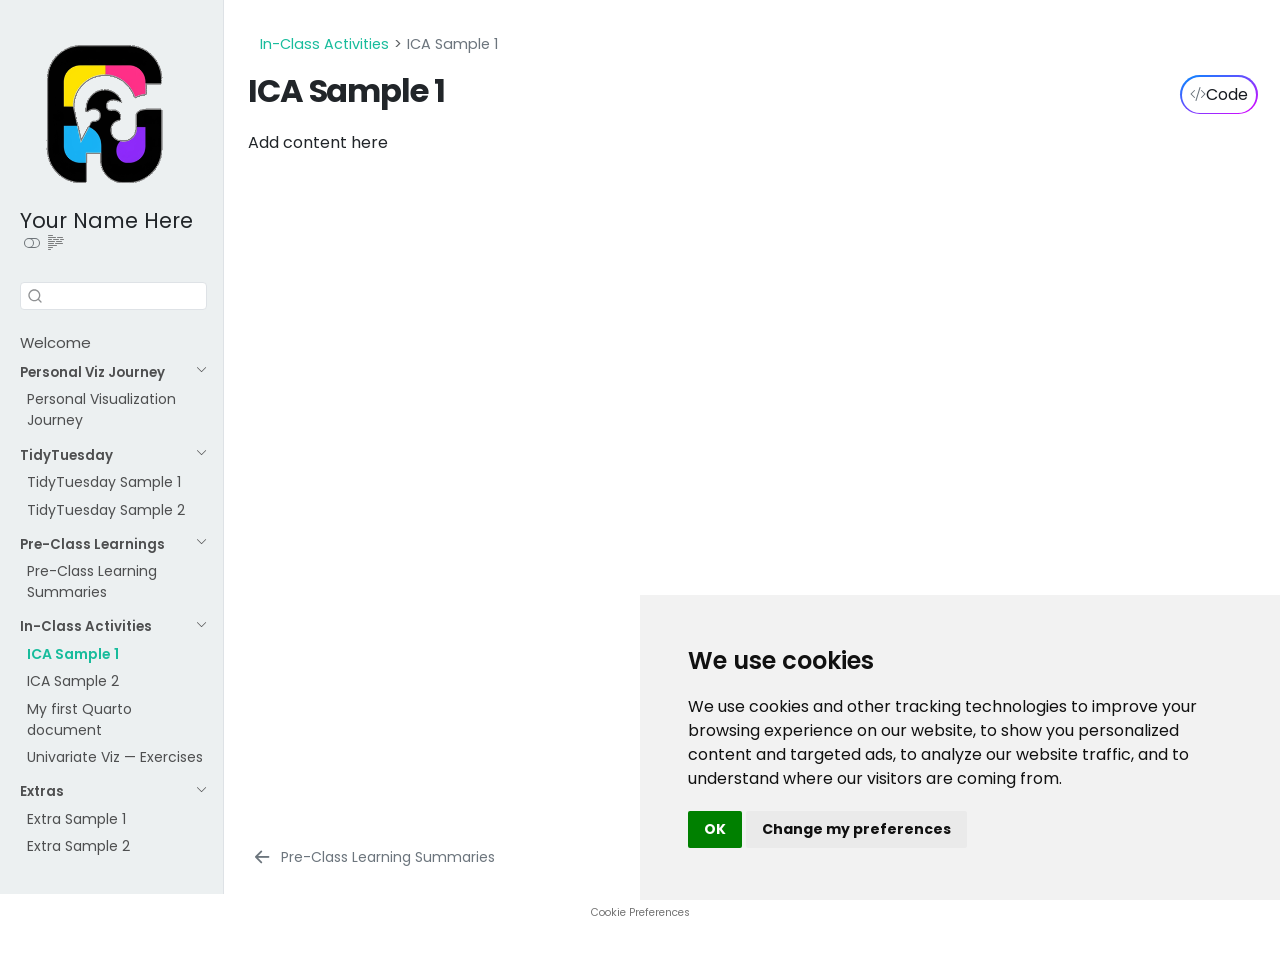
<file: ica/ica-sample1.html>
<!DOCTYPE html>
<html xmlns="http://www.w3.org/1999/xhtml" lang="en" xml:lang="en"><head>

<meta charset="utf-8">
<meta name="generator" content="quarto-1.6.42">

<meta name="viewport" content="width=device-width, initial-scale=1.0, user-scalable=yes">


<title>ICA Sample 1 – COMP/STAT212 Portfolio</title>
<style>
code{white-space: pre-wrap;}
span.smallcaps{font-variant: small-caps;}
div.columns{display: flex; gap: min(4vw, 1.5em);}
div.column{flex: auto; overflow-x: auto;}
div.hanging-indent{margin-left: 1.5em; text-indent: -1.5em;}
ul.task-list{list-style: none;}
ul.task-list li input[type="checkbox"] {
  width: 0.8em;
  margin: 0 0.8em 0.2em -1em; /* quarto-specific, see https://github.com/quarto-dev/quarto-cli/issues/4556 */ 
  vertical-align: middle;
}
/* CSS for syntax highlighting */
pre > code.sourceCode { white-space: pre; position: relative; }
pre > code.sourceCode > span { line-height: 1.25; }
pre > code.sourceCode > span:empty { height: 1.2em; }
.sourceCode { overflow: visible; }
code.sourceCode > span { color: inherit; text-decoration: inherit; }
div.sourceCode { margin: 1em 0; }
pre.sourceCode { margin: 0; }
@media screen {
div.sourceCode { overflow: auto; }
}
@media print {
pre > code.sourceCode { white-space: pre-wrap; }
pre > code.sourceCode > span { display: inline-block; text-indent: -5em; padding-left: 5em; }
}
pre.numberSource code
  { counter-reset: source-line 0; }
pre.numberSource code > span
  { position: relative; left: -4em; counter-increment: source-line; }
pre.numberSource code > span > a:first-child::before
  { content: counter(source-line);
    position: relative; left: -1em; text-align: right; vertical-align: baseline;
    border: none; display: inline-block;
    -webkit-touch-callout: none; -webkit-user-select: none;
    -khtml-user-select: none; -moz-user-select: none;
    -ms-user-select: none; user-select: none;
    padding: 0 4px; width: 4em;
  }
pre.numberSource { margin-left: 3em;  padding-left: 4px; }
div.sourceCode
  {   }
@media screen {
pre > code.sourceCode > span > a:first-child::before { text-decoration: underline; }
}
</style>


<script src="../site_libs/quarto-nav/quarto-nav.js"></script>
<script src="../site_libs/clipboard/clipboard.min.js"></script>
<script src="../site_libs/quarto-search/autocomplete.umd.js"></script>
<script src="../site_libs/quarto-search/fuse.min.js"></script>
<script src="../site_libs/quarto-search/quarto-search.js"></script>
<meta name="quarto:offset" content="../">
<link href="../ica/ica-sample2.html" rel="next">
<link href="../pcl/pcl.html" rel="prev">
<script src="../site_libs/cookie-consent/cookie-consent.js"></script>
<link href="../site_libs/cookie-consent/cookie-consent.css" rel="stylesheet">
<script src="../site_libs/quarto-html/quarto.js"></script>
<script src="../site_libs/quarto-html/popper.min.js"></script>
<script src="../site_libs/quarto-html/tippy.umd.min.js"></script>
<script src="../site_libs/quarto-html/anchor.min.js"></script>
<link href="../site_libs/quarto-html/tippy.css" rel="stylesheet">
<link href="../site_libs/quarto-html/quarto-syntax-highlighting-2f5df379a58b258e96c21c0638c20c03.css" rel="stylesheet" class="quarto-color-scheme" id="quarto-text-highlighting-styles">
<link href="../site_libs/quarto-html/quarto-syntax-highlighting-dark-b53751a350365c71b6c909e95f209ed1.css" rel="prefetch" class="quarto-color-scheme quarto-color-alternate" id="quarto-text-highlighting-styles">
<script src="../site_libs/bootstrap/bootstrap.min.js"></script>
<link href="../site_libs/bootstrap/bootstrap-icons.css" rel="stylesheet">
<link href="../site_libs/bootstrap/bootstrap-776156011bf9a47574f51fb678eb6fa0.min.css" rel="stylesheet" append-hash="true" class="quarto-color-scheme" id="quarto-bootstrap" data-mode="light">
<link href="../site_libs/bootstrap/bootstrap-dark-8465f8d434eef9236d0414d6dde8ec04.min.css" rel="prefetch" append-hash="true" class="quarto-color-scheme quarto-color-alternate" id="quarto-bootstrap" data-mode="dark">
<script id="quarto-search-options" type="application/json">{
  "location": "sidebar",
  "copy-button": false,
  "collapse-after": 3,
  "panel-placement": "start",
  "type": "textbox",
  "limit": 50,
  "keyboard-shortcut": [
    "f",
    "/",
    "s"
  ],
  "show-item-context": false,
  "language": {
    "search-no-results-text": "No results",
    "search-matching-documents-text": "matching documents",
    "search-copy-link-title": "Copy link to search",
    "search-hide-matches-text": "Hide additional matches",
    "search-more-match-text": "more match in this document",
    "search-more-matches-text": "more matches in this document",
    "search-clear-button-title": "Clear",
    "search-text-placeholder": "",
    "search-detached-cancel-button-title": "Cancel",
    "search-submit-button-title": "Submit",
    "search-label": "Search"
  }
}</script>

<script type="text/javascript" charset="UTF-8">
document.addEventListener('DOMContentLoaded', function () {
cookieconsent.run({
  "notice_banner_type":"simple",
  "consent_type":"implied",
  "palette":"light",
  "language":"en",
  "page_load_consent_levels":["strictly-necessary","functionality","tracking","targeting"],
  "notice_banner_reject_button_hide":false,
  "preferences_center_close_button_hide":false,
  "website_name":""
  ,
"language":"en"
  });
});
</script> 
  
<style>html{ scroll-behavior: smooth; }</style>


<link rel="stylesheet" href="../style/custom.css">
</head>

<body class="nav-sidebar docked">

<div id="quarto-search-results"></div>
  <header id="quarto-header" class="headroom fixed-top">
  <nav class="quarto-secondary-nav">
    <div class="container-fluid d-flex">
      <button type="button" class="quarto-btn-toggle btn" data-bs-toggle="collapse" role="button" data-bs-target=".quarto-sidebar-collapse-item" aria-controls="quarto-sidebar" aria-expanded="false" aria-label="Toggle sidebar navigation" onclick="if (window.quartoToggleHeadroom) { window.quartoToggleHeadroom(); }">
        <i class="bi bi-layout-text-sidebar-reverse"></i>
      </button>
        <nav class="quarto-page-breadcrumbs" aria-label="breadcrumb"><ol class="breadcrumb"><li class="breadcrumb-item"><a href="../ica/ica-sample1.html">In-Class Activities</a></li><li class="breadcrumb-item"><a href="../ica/ica-sample1.html"><span class="chapter-title">ICA Sample 1</span></a></li></ol></nav>
        <a class="flex-grow-1" role="navigation" data-bs-toggle="collapse" data-bs-target=".quarto-sidebar-collapse-item" aria-controls="quarto-sidebar" aria-expanded="false" aria-label="Toggle sidebar navigation" onclick="if (window.quartoToggleHeadroom) { window.quartoToggleHeadroom(); }">      
        </a>
      <button type="button" class="btn quarto-search-button" aria-label="Search" onclick="window.quartoOpenSearch();">
        <i class="bi bi-search"></i>
      </button>
    </div>
  </nav>
</header>
<!-- content -->
<div id="quarto-content" class="quarto-container page-columns page-rows-contents page-layout-full">
<!-- sidebar -->
  <nav id="quarto-sidebar" class="sidebar collapse collapse-horizontal quarto-sidebar-collapse-item sidebar-navigation docked overflow-auto">
    <div class="pt-lg-2 mt-2 text-left sidebar-header sidebar-header-stacked">
      <a href="../index.html" class="sidebar-logo-link">
      <img src="../assets/sidebar-logo.png" alt="" class="sidebar-logo py-0 d-lg-inline d-none">
      </a>
    <div class="sidebar-title mb-0 py-0">
      <a href="../">Your Name Here</a> 
        <div class="sidebar-tools-main">
  <a href="" class="quarto-color-scheme-toggle quarto-navigation-tool  px-1" onclick="window.quartoToggleColorScheme(); return false;" title="Toggle dark mode"><i class="bi"></i></a>
  <a href="" class="quarto-reader-toggle quarto-navigation-tool px-1" onclick="window.quartoToggleReader(); return false;" title="Toggle reader mode">
  <div class="quarto-reader-toggle-btn">
  <i class="bi"></i>
  </div>
</a>
</div>
    </div>
      </div>
        <div class="mt-2 flex-shrink-0 align-items-center">
        <div class="sidebar-search">
        <div id="quarto-search" class="" title="Search"></div>
        </div>
        </div>
    <div class="sidebar-menu-container"> 
    <ul class="list-unstyled mt-1">
        <li class="sidebar-item">
  <div class="sidebar-item-container"> 
  <a href="../index.html" class="sidebar-item-text sidebar-link"><span class="chapter-title">Welcome</span></a>
  </div>
</li>
        <li class="sidebar-item sidebar-item-section">
      <div class="sidebar-item-container"> 
            <a class="sidebar-item-text sidebar-link text-start" data-bs-toggle="collapse" data-bs-target="#quarto-sidebar-section-1" role="navigation" aria-expanded="true">
 <span class="menu-text">Personal Viz Journey</span></a>
          <a class="sidebar-item-toggle text-start" data-bs-toggle="collapse" data-bs-target="#quarto-sidebar-section-1" role="navigation" aria-expanded="true" aria-label="Toggle section">
            <i class="bi bi-chevron-right ms-2"></i>
          </a> 
      </div>
      <ul id="quarto-sidebar-section-1" class="collapse list-unstyled sidebar-section depth1 show">  
          <li class="sidebar-item">
  <div class="sidebar-item-container"> 
  <a href="../pvj/pvj-01.html" class="sidebar-item-text sidebar-link"><span class="chapter-title">Personal Visualization Journey</span></a>
  </div>
</li>
      </ul>
  </li>
        <li class="sidebar-item sidebar-item-section">
      <div class="sidebar-item-container"> 
            <a class="sidebar-item-text sidebar-link text-start" data-bs-toggle="collapse" data-bs-target="#quarto-sidebar-section-2" role="navigation" aria-expanded="true">
 <span class="menu-text">TidyTuesday</span></a>
          <a class="sidebar-item-toggle text-start" data-bs-toggle="collapse" data-bs-target="#quarto-sidebar-section-2" role="navigation" aria-expanded="true" aria-label="Toggle section">
            <i class="bi bi-chevron-right ms-2"></i>
          </a> 
      </div>
      <ul id="quarto-sidebar-section-2" class="collapse list-unstyled sidebar-section depth1 show">  
          <li class="sidebar-item">
  <div class="sidebar-item-container"> 
  <a href="../tt/2025-07-08.html" class="sidebar-item-text sidebar-link"><span class="chapter-title">TidyTuesday Sample 1</span></a>
  </div>
</li>
          <li class="sidebar-item">
  <div class="sidebar-item-container"> 
  <a href="../tt/2025-07-15.html" class="sidebar-item-text sidebar-link"><span class="chapter-title">TidyTuesday Sample 2</span></a>
  </div>
</li>
      </ul>
  </li>
        <li class="sidebar-item sidebar-item-section">
      <div class="sidebar-item-container"> 
            <a class="sidebar-item-text sidebar-link text-start" data-bs-toggle="collapse" data-bs-target="#quarto-sidebar-section-3" role="navigation" aria-expanded="true">
 <span class="menu-text">Pre-Class Learnings</span></a>
          <a class="sidebar-item-toggle text-start" data-bs-toggle="collapse" data-bs-target="#quarto-sidebar-section-3" role="navigation" aria-expanded="true" aria-label="Toggle section">
            <i class="bi bi-chevron-right ms-2"></i>
          </a> 
      </div>
      <ul id="quarto-sidebar-section-3" class="collapse list-unstyled sidebar-section depth1 show">  
          <li class="sidebar-item">
  <div class="sidebar-item-container"> 
  <a href="../pcl/pcl.html" class="sidebar-item-text sidebar-link"><span class="chapter-title">Pre-Class Learning Summaries</span></a>
  </div>
</li>
      </ul>
  </li>
        <li class="sidebar-item sidebar-item-section">
      <div class="sidebar-item-container"> 
            <a class="sidebar-item-text sidebar-link text-start" data-bs-toggle="collapse" data-bs-target="#quarto-sidebar-section-4" role="navigation" aria-expanded="true">
 <span class="menu-text">In-Class Activities</span></a>
          <a class="sidebar-item-toggle text-start" data-bs-toggle="collapse" data-bs-target="#quarto-sidebar-section-4" role="navigation" aria-expanded="true" aria-label="Toggle section">
            <i class="bi bi-chevron-right ms-2"></i>
          </a> 
      </div>
      <ul id="quarto-sidebar-section-4" class="collapse list-unstyled sidebar-section depth1 show">  
          <li class="sidebar-item">
  <div class="sidebar-item-container"> 
  <a href="../ica/ica-sample1.html" class="sidebar-item-text sidebar-link active"><span class="chapter-title">ICA Sample 1</span></a>
  </div>
</li>
          <li class="sidebar-item">
  <div class="sidebar-item-container"> 
  <a href="../ica/ica-sample2.html" class="sidebar-item-text sidebar-link"><span class="chapter-title">ICA Sample 2</span></a>
  </div>
</li>
          <li class="sidebar-item">
  <div class="sidebar-item-container"> 
  <a href="../ica/ica914.html" class="sidebar-item-text sidebar-link"><span class="chapter-title">My first Quarto document</span></a>
  </div>
</li>
          <li class="sidebar-item">
  <div class="sidebar-item-container"> 
  <a href="../ica/ica916.html" class="sidebar-item-text sidebar-link"><span class="chapter-title">Univariate Viz — Exercises</span></a>
  </div>
</li>
      </ul>
  </li>
        <li class="sidebar-item sidebar-item-section">
      <div class="sidebar-item-container"> 
            <a class="sidebar-item-text sidebar-link text-start" data-bs-toggle="collapse" data-bs-target="#quarto-sidebar-section-5" role="navigation" aria-expanded="true">
 <span class="menu-text">Extras</span></a>
          <a class="sidebar-item-toggle text-start" data-bs-toggle="collapse" data-bs-target="#quarto-sidebar-section-5" role="navigation" aria-expanded="true" aria-label="Toggle section">
            <i class="bi bi-chevron-right ms-2"></i>
          </a> 
      </div>
      <ul id="quarto-sidebar-section-5" class="collapse list-unstyled sidebar-section depth1 show">  
          <li class="sidebar-item">
  <div class="sidebar-item-container"> 
  <a href="../extra/extra-sample1.html" class="sidebar-item-text sidebar-link"><span class="chapter-title">Extra Sample 1</span></a>
  </div>
</li>
          <li class="sidebar-item">
  <div class="sidebar-item-container"> 
  <a href="../extra/extra-sample2.html" class="sidebar-item-text sidebar-link"><span class="chapter-title">Extra Sample 2</span></a>
  </div>
</li>
      </ul>
  </li>
    </ul>
    </div>
</nav>
<div id="quarto-sidebar-glass" class="quarto-sidebar-collapse-item" data-bs-toggle="collapse" data-bs-target=".quarto-sidebar-collapse-item"></div>
<!-- margin-sidebar -->
    <div id="quarto-margin-sidebar" class="sidebar margin-sidebar zindex-bottom">
        
    </div>
<!-- main -->
<main class="content column-page-right" id="quarto-document-content">

<header id="title-block-header" class="quarto-title-block default"><nav class="quarto-page-breadcrumbs quarto-title-breadcrumbs d-none d-lg-block" aria-label="breadcrumb"><ol class="breadcrumb"><li class="breadcrumb-item"><a href="../ica/ica-sample1.html">In-Class Activities</a></li><li class="breadcrumb-item"><a href="../ica/ica-sample1.html"><span class="chapter-title">ICA Sample 1</span></a></li></ol></nav>
<div class="quarto-title">
<div class="quarto-title-block"><div><h1 class="title"><span class="chapter-title">ICA Sample 1</span></h1><button type="button" class="btn code-tools-button" id="quarto-code-tools-source"><i class="bi"></i> Code</button></div></div>
</div>



<div class="quarto-title-meta column-page-right">

    
  
    
  </div>
  


</header>


<p>Add content here</p>


<!-- -->


</main> <!-- /main -->
<script id="quarto-html-after-body" type="application/javascript">
window.document.addEventListener("DOMContentLoaded", function (event) {
  const toggleBodyColorMode = (bsSheetEl) => {
    const mode = bsSheetEl.getAttribute("data-mode");
    const bodyEl = window.document.querySelector("body");
    if (mode === "dark") {
      bodyEl.classList.add("quarto-dark");
      bodyEl.classList.remove("quarto-light");
    } else {
      bodyEl.classList.add("quarto-light");
      bodyEl.classList.remove("quarto-dark");
    }
  }
  const toggleBodyColorPrimary = () => {
    const bsSheetEl = window.document.querySelector("link#quarto-bootstrap");
    if (bsSheetEl) {
      toggleBodyColorMode(bsSheetEl);
    }
  }
  toggleBodyColorPrimary();  
  const disableStylesheet = (stylesheets) => {
    for (let i=0; i < stylesheets.length; i++) {
      const stylesheet = stylesheets[i];
      stylesheet.rel = 'prefetch';
    }
  }
  const enableStylesheet = (stylesheets) => {
    for (let i=0; i < stylesheets.length; i++) {
      const stylesheet = stylesheets[i];
      stylesheet.rel = 'stylesheet';
    }
  }
  const manageTransitions = (selector, allowTransitions) => {
    const els = window.document.querySelectorAll(selector);
    for (let i=0; i < els.length; i++) {
      const el = els[i];
      if (allowTransitions) {
        el.classList.remove('notransition');
      } else {
        el.classList.add('notransition');
      }
    }
  }
  const toggleGiscusIfUsed = (isAlternate, darkModeDefault) => {
    const baseTheme = document.querySelector('#giscus-base-theme')?.value ?? 'light';
    const alternateTheme = document.querySelector('#giscus-alt-theme')?.value ?? 'dark';
    let newTheme = '';
    if(darkModeDefault) {
      newTheme = isAlternate ? baseTheme : alternateTheme;
    } else {
      newTheme = isAlternate ? alternateTheme : baseTheme;
    }
    const changeGiscusTheme = () => {
      // From: https://github.com/giscus/giscus/issues/336
      const sendMessage = (message) => {
        const iframe = document.querySelector('iframe.giscus-frame');
        if (!iframe) return;
        iframe.contentWindow.postMessage({ giscus: message }, 'https://giscus.app');
      }
      sendMessage({
        setConfig: {
          theme: newTheme
        }
      });
    }
    const isGiscussLoaded = window.document.querySelector('iframe.giscus-frame') !== null;
    if (isGiscussLoaded) {
      changeGiscusTheme();
    }
  }
  const toggleColorMode = (alternate) => {
    // Switch the stylesheets
    const alternateStylesheets = window.document.querySelectorAll('link.quarto-color-scheme.quarto-color-alternate');
    manageTransitions('#quarto-margin-sidebar .nav-link', false);
    if (alternate) {
      enableStylesheet(alternateStylesheets);
      for (const sheetNode of alternateStylesheets) {
        if (sheetNode.id === "quarto-bootstrap") {
          toggleBodyColorMode(sheetNode);
        }
      }
    } else {
      disableStylesheet(alternateStylesheets);
      toggleBodyColorPrimary();
    }
    manageTransitions('#quarto-margin-sidebar .nav-link', true);
    // Switch the toggles
    const toggles = window.document.querySelectorAll('.quarto-color-scheme-toggle');
    for (let i=0; i < toggles.length; i++) {
      const toggle = toggles[i];
      if (toggle) {
        if (alternate) {
          toggle.classList.add("alternate");     
        } else {
          toggle.classList.remove("alternate");
        }
      }
    }
    // Hack to workaround the fact that safari doesn't
    // properly recolor the scrollbar when toggling (#1455)
    if (navigator.userAgent.indexOf('Safari') > 0 && navigator.userAgent.indexOf('Chrome') == -1) {
      manageTransitions("body", false);
      window.scrollTo(0, 1);
      setTimeout(() => {
        window.scrollTo(0, 0);
        manageTransitions("body", true);
      }, 40);  
    }
  }
  const isFileUrl = () => { 
    return window.location.protocol === 'file:';
  }
  const hasAlternateSentinel = () => {  
    let styleSentinel = getColorSchemeSentinel();
    if (styleSentinel !== null) {
      return styleSentinel === "alternate";
    } else {
      return false;
    }
  }
  const setStyleSentinel = (alternate) => {
    const value = alternate ? "alternate" : "default";
    if (!isFileUrl()) {
      window.localStorage.setItem("quarto-color-scheme", value);
    } else {
      localAlternateSentinel = value;
    }
  }
  const getColorSchemeSentinel = () => {
    if (!isFileUrl()) {
      const storageValue = window.localStorage.getItem("quarto-color-scheme");
      return storageValue != null ? storageValue : localAlternateSentinel;
    } else {
      return localAlternateSentinel;
    }
  }
  const darkModeDefault = false;
  let localAlternateSentinel = darkModeDefault ? 'alternate' : 'default';
  // Dark / light mode switch
  window.quartoToggleColorScheme = () => {
    // Read the current dark / light value 
    let toAlternate = !hasAlternateSentinel();
    toggleColorMode(toAlternate);
    setStyleSentinel(toAlternate);
    toggleGiscusIfUsed(toAlternate, darkModeDefault);
  };
  // Ensure there is a toggle, if there isn't float one in the top right
  if (window.document.querySelector('.quarto-color-scheme-toggle') === null) {
    const a = window.document.createElement('a');
    a.classList.add('top-right');
    a.classList.add('quarto-color-scheme-toggle');
    a.href = "";
    a.onclick = function() { try { window.quartoToggleColorScheme(); } catch {} return false; };
    const i = window.document.createElement("i");
    i.classList.add('bi');
    a.appendChild(i);
    window.document.body.appendChild(a);
  }
  // Switch to dark mode if need be
  if (hasAlternateSentinel()) {
    toggleColorMode(true);
  } else {
    toggleColorMode(false);
  }
  const icon = "";
  const anchorJS = new window.AnchorJS();
  anchorJS.options = {
    placement: 'right',
    icon: icon
  };
  anchorJS.add('.anchored');
  const isCodeAnnotation = (el) => {
    for (const clz of el.classList) {
      if (clz.startsWith('code-annotation-')) {                     
        return true;
      }
    }
    return false;
  }
  const onCopySuccess = function(e) {
    // button target
    const button = e.trigger;
    // don't keep focus
    button.blur();
    // flash "checked"
    button.classList.add('code-copy-button-checked');
    var currentTitle = button.getAttribute("title");
    button.setAttribute("title", "Copied!");
    let tooltip;
    if (window.bootstrap) {
      button.setAttribute("data-bs-toggle", "tooltip");
      button.setAttribute("data-bs-placement", "left");
      button.setAttribute("data-bs-title", "Copied!");
      tooltip = new bootstrap.Tooltip(button, 
        { trigger: "manual", 
          customClass: "code-copy-button-tooltip",
          offset: [0, -8]});
      tooltip.show();    
    }
    setTimeout(function() {
      if (tooltip) {
        tooltip.hide();
        button.removeAttribute("data-bs-title");
        button.removeAttribute("data-bs-toggle");
        button.removeAttribute("data-bs-placement");
      }
      button.setAttribute("title", currentTitle);
      button.classList.remove('code-copy-button-checked');
    }, 1000);
    // clear code selection
    e.clearSelection();
  }
  const getTextToCopy = function(trigger) {
      const codeEl = trigger.previousElementSibling.cloneNode(true);
      for (const childEl of codeEl.children) {
        if (isCodeAnnotation(childEl)) {
          childEl.remove();
        }
      }
      return codeEl.innerText;
  }
  const clipboard = new window.ClipboardJS('.code-copy-button:not([data-in-quarto-modal])', {
    text: getTextToCopy
  });
  clipboard.on('success', onCopySuccess);
  if (window.document.getElementById('quarto-embedded-source-code-modal')) {
    const clipboardModal = new window.ClipboardJS('.code-copy-button[data-in-quarto-modal]', {
      text: getTextToCopy,
      container: window.document.getElementById('quarto-embedded-source-code-modal')
    });
    clipboardModal.on('success', onCopySuccess);
  }
  const viewSource = window.document.getElementById('quarto-view-source') ||
                     window.document.getElementById('quarto-code-tools-source');
  if (viewSource) {
    const sourceUrl = viewSource.getAttribute("data-quarto-source-url");
    viewSource.addEventListener("click", function(e) {
      if (sourceUrl) {
        // rstudio viewer pane
        if (/\bcapabilities=\b/.test(window.location)) {
          window.open(sourceUrl);
        } else {
          window.location.href = sourceUrl;
        }
      } else {
        const modal = new bootstrap.Modal(document.getElementById('quarto-embedded-source-code-modal'));
        modal.show();
      }
      return false;
    });
  }
  function toggleCodeHandler(show) {
    return function(e) {
      const detailsSrc = window.document.querySelectorAll(".cell > details > .sourceCode");
      for (let i=0; i<detailsSrc.length; i++) {
        const details = detailsSrc[i].parentElement;
        if (show) {
          details.open = true;
        } else {
          details.removeAttribute("open");
        }
      }
      const cellCodeDivs = window.document.querySelectorAll(".cell > .sourceCode");
      const fromCls = show ? "hidden" : "unhidden";
      const toCls = show ? "unhidden" : "hidden";
      for (let i=0; i<cellCodeDivs.length; i++) {
        const codeDiv = cellCodeDivs[i];
        if (codeDiv.classList.contains(fromCls)) {
          codeDiv.classList.remove(fromCls);
          codeDiv.classList.add(toCls);
        } 
      }
      return false;
    }
  }
  const hideAllCode = window.document.getElementById("quarto-hide-all-code");
  if (hideAllCode) {
    hideAllCode.addEventListener("click", toggleCodeHandler(false));
  }
  const showAllCode = window.document.getElementById("quarto-show-all-code");
  if (showAllCode) {
    showAllCode.addEventListener("click", toggleCodeHandler(true));
  }
    var localhostRegex = new RegExp(/^(?:http|https):\/\/localhost\:?[0-9]*\//);
    var mailtoRegex = new RegExp(/^mailto:/);
      var filterRegex = new RegExp('/' + window.location.host + '/');
    var isInternal = (href) => {
        return filterRegex.test(href) || localhostRegex.test(href) || mailtoRegex.test(href);
    }
    // Inspect non-navigation links and adorn them if external
 	var links = window.document.querySelectorAll('a[href]:not(.nav-link):not(.navbar-brand):not(.toc-action):not(.sidebar-link):not(.sidebar-item-toggle):not(.pagination-link):not(.no-external):not([aria-hidden]):not(.dropdown-item):not(.quarto-navigation-tool):not(.about-link)');
    for (var i=0; i<links.length; i++) {
      const link = links[i];
      if (!isInternal(link.href)) {
        // undo the damage that might have been done by quarto-nav.js in the case of
        // links that we want to consider external
        if (link.dataset.originalHref !== undefined) {
          link.href = link.dataset.originalHref;
        }
          // target, if specified
          link.setAttribute("target", "_blank");
          if (link.getAttribute("rel") === null) {
            link.setAttribute("rel", "noopener");
          }
      }
    }
  function tippyHover(el, contentFn, onTriggerFn, onUntriggerFn) {
    const config = {
      allowHTML: true,
      maxWidth: 500,
      delay: 100,
      arrow: false,
      appendTo: function(el) {
          return el.parentElement;
      },
      interactive: true,
      interactiveBorder: 10,
      theme: 'quarto',
      placement: 'bottom-start',
    };
    if (contentFn) {
      config.content = contentFn;
    }
    if (onTriggerFn) {
      config.onTrigger = onTriggerFn;
    }
    if (onUntriggerFn) {
      config.onUntrigger = onUntriggerFn;
    }
    window.tippy(el, config); 
  }
  const noterefs = window.document.querySelectorAll('a[role="doc-noteref"]');
  for (var i=0; i<noterefs.length; i++) {
    const ref = noterefs[i];
    tippyHover(ref, function() {
      // use id or data attribute instead here
      let href = ref.getAttribute('data-footnote-href') || ref.getAttribute('href');
      try { href = new URL(href).hash; } catch {}
      const id = href.replace(/^#\/?/, "");
      const note = window.document.getElementById(id);
      if (note) {
        return note.innerHTML;
      } else {
        return "";
      }
    });
  }
  const xrefs = window.document.querySelectorAll('a.quarto-xref');
  const processXRef = (id, note) => {
    // Strip column container classes
    const stripColumnClz = (el) => {
      el.classList.remove("page-full", "page-columns");
      if (el.children) {
        for (const child of el.children) {
          stripColumnClz(child);
        }
      }
    }
    stripColumnClz(note)
    if (id === null || id.startsWith('sec-')) {
      // Special case sections, only their first couple elements
      const container = document.createElement("div");
      if (note.children && note.children.length > 2) {
        container.appendChild(note.children[0].cloneNode(true));
        for (let i = 1; i < note.children.length; i++) {
          const child = note.children[i];
          if (child.tagName === "P" && child.innerText === "") {
            continue;
          } else {
            container.appendChild(child.cloneNode(true));
            break;
          }
        }
        if (window.Quarto?.typesetMath) {
          window.Quarto.typesetMath(container);
        }
        return container.innerHTML
      } else {
        if (window.Quarto?.typesetMath) {
          window.Quarto.typesetMath(note);
        }
        return note.innerHTML;
      }
    } else {
      // Remove any anchor links if they are present
      const anchorLink = note.querySelector('a.anchorjs-link');
      if (anchorLink) {
        anchorLink.remove();
      }
      if (window.Quarto?.typesetMath) {
        window.Quarto.typesetMath(note);
      }
      if (note.classList.contains("callout")) {
        return note.outerHTML;
      } else {
        return note.innerHTML;
      }
    }
  }
  for (var i=0; i<xrefs.length; i++) {
    const xref = xrefs[i];
    tippyHover(xref, undefined, function(instance) {
      instance.disable();
      let url = xref.getAttribute('href');
      let hash = undefined; 
      if (url.startsWith('#')) {
        hash = url;
      } else {
        try { hash = new URL(url).hash; } catch {}
      }
      if (hash) {
        const id = hash.replace(/^#\/?/, "");
        const note = window.document.getElementById(id);
        if (note !== null) {
          try {
            const html = processXRef(id, note.cloneNode(true));
            instance.setContent(html);
          } finally {
            instance.enable();
            instance.show();
          }
        } else {
          // See if we can fetch this
          fetch(url.split('#')[0])
          .then(res => res.text())
          .then(html => {
            const parser = new DOMParser();
            const htmlDoc = parser.parseFromString(html, "text/html");
            const note = htmlDoc.getElementById(id);
            if (note !== null) {
              const html = processXRef(id, note);
              instance.setContent(html);
            } 
          }).finally(() => {
            instance.enable();
            instance.show();
          });
        }
      } else {
        // See if we can fetch a full url (with no hash to target)
        // This is a special case and we should probably do some content thinning / targeting
        fetch(url)
        .then(res => res.text())
        .then(html => {
          const parser = new DOMParser();
          const htmlDoc = parser.parseFromString(html, "text/html");
          const note = htmlDoc.querySelector('main.content');
          if (note !== null) {
            // This should only happen for chapter cross references
            // (since there is no id in the URL)
            // remove the first header
            if (note.children.length > 0 && note.children[0].tagName === "HEADER") {
              note.children[0].remove();
            }
            const html = processXRef(null, note);
            instance.setContent(html);
          } 
        }).finally(() => {
          instance.enable();
          instance.show();
        });
      }
    }, function(instance) {
    });
  }
      let selectedAnnoteEl;
      const selectorForAnnotation = ( cell, annotation) => {
        let cellAttr = 'data-code-cell="' + cell + '"';
        let lineAttr = 'data-code-annotation="' +  annotation + '"';
        const selector = 'span[' + cellAttr + '][' + lineAttr + ']';
        return selector;
      }
      const selectCodeLines = (annoteEl) => {
        const doc = window.document;
        const targetCell = annoteEl.getAttribute("data-target-cell");
        const targetAnnotation = annoteEl.getAttribute("data-target-annotation");
        const annoteSpan = window.document.querySelector(selectorForAnnotation(targetCell, targetAnnotation));
        const lines = annoteSpan.getAttribute("data-code-lines").split(",");
        const lineIds = lines.map((line) => {
          return targetCell + "-" + line;
        })
        let top = null;
        let height = null;
        let parent = null;
        if (lineIds.length > 0) {
            //compute the position of the single el (top and bottom and make a div)
            const el = window.document.getElementById(lineIds[0]);
            top = el.offsetTop;
            height = el.offsetHeight;
            parent = el.parentElement.parentElement;
          if (lineIds.length > 1) {
            const lastEl = window.document.getElementById(lineIds[lineIds.length - 1]);
            const bottom = lastEl.offsetTop + lastEl.offsetHeight;
            height = bottom - top;
          }
          if (top !== null && height !== null && parent !== null) {
            // cook up a div (if necessary) and position it 
            let div = window.document.getElementById("code-annotation-line-highlight");
            if (div === null) {
              div = window.document.createElement("div");
              div.setAttribute("id", "code-annotation-line-highlight");
              div.style.position = 'absolute';
              parent.appendChild(div);
            }
            div.style.top = top - 2 + "px";
            div.style.height = height + 4 + "px";
            div.style.left = 0;
            let gutterDiv = window.document.getElementById("code-annotation-line-highlight-gutter");
            if (gutterDiv === null) {
              gutterDiv = window.document.createElement("div");
              gutterDiv.setAttribute("id", "code-annotation-line-highlight-gutter");
              gutterDiv.style.position = 'absolute';
              const codeCell = window.document.getElementById(targetCell);
              const gutter = codeCell.querySelector('.code-annotation-gutter');
              gutter.appendChild(gutterDiv);
            }
            gutterDiv.style.top = top - 2 + "px";
            gutterDiv.style.height = height + 4 + "px";
          }
          selectedAnnoteEl = annoteEl;
        }
      };
      const unselectCodeLines = () => {
        const elementsIds = ["code-annotation-line-highlight", "code-annotation-line-highlight-gutter"];
        elementsIds.forEach((elId) => {
          const div = window.document.getElementById(elId);
          if (div) {
            div.remove();
          }
        });
        selectedAnnoteEl = undefined;
      };
        // Handle positioning of the toggle
    window.addEventListener(
      "resize",
      throttle(() => {
        elRect = undefined;
        if (selectedAnnoteEl) {
          selectCodeLines(selectedAnnoteEl);
        }
      }, 10)
    );
    function throttle(fn, ms) {
    let throttle = false;
    let timer;
      return (...args) => {
        if(!throttle) { // first call gets through
            fn.apply(this, args);
            throttle = true;
        } else { // all the others get throttled
            if(timer) clearTimeout(timer); // cancel #2
            timer = setTimeout(() => {
              fn.apply(this, args);
              timer = throttle = false;
            }, ms);
        }
      };
    }
      // Attach click handler to the DT
      const annoteDls = window.document.querySelectorAll('dt[data-target-cell]');
      for (const annoteDlNode of annoteDls) {
        annoteDlNode.addEventListener('click', (event) => {
          const clickedEl = event.target;
          if (clickedEl !== selectedAnnoteEl) {
            unselectCodeLines();
            const activeEl = window.document.querySelector('dt[data-target-cell].code-annotation-active');
            if (activeEl) {
              activeEl.classList.remove('code-annotation-active');
            }
            selectCodeLines(clickedEl);
            clickedEl.classList.add('code-annotation-active');
          } else {
            // Unselect the line
            unselectCodeLines();
            clickedEl.classList.remove('code-annotation-active');
          }
        });
      }
  const findCites = (el) => {
    const parentEl = el.parentElement;
    if (parentEl) {
      const cites = parentEl.dataset.cites;
      if (cites) {
        return {
          el,
          cites: cites.split(' ')
        };
      } else {
        return findCites(el.parentElement)
      }
    } else {
      return undefined;
    }
  };
  var bibliorefs = window.document.querySelectorAll('a[role="doc-biblioref"]');
  for (var i=0; i<bibliorefs.length; i++) {
    const ref = bibliorefs[i];
    const citeInfo = findCites(ref);
    if (citeInfo) {
      tippyHover(citeInfo.el, function() {
        var popup = window.document.createElement('div');
        citeInfo.cites.forEach(function(cite) {
          var citeDiv = window.document.createElement('div');
          citeDiv.classList.add('hanging-indent');
          citeDiv.classList.add('csl-entry');
          var biblioDiv = window.document.getElementById('ref-' + cite);
          if (biblioDiv) {
            citeDiv.innerHTML = biblioDiv.innerHTML;
          }
          popup.appendChild(citeDiv);
        });
        return popup.innerHTML;
      });
    }
  }
});
</script>
<nav class="page-navigation column-page-right">
  <div class="nav-page nav-page-previous">
      <a href="../pcl/pcl.html" class="pagination-link" aria-label="Pre-Class Learning Summaries">
        <i class="bi bi-arrow-left-short"></i> <span class="nav-page-text"><span class="chapter-title">Pre-Class Learning Summaries</span></span>
      </a>          
  </div>
  <div class="nav-page nav-page-next">
      <a href="../ica/ica-sample2.html" class="pagination-link" aria-label="ICA Sample 2">
        <span class="nav-page-text"><span class="chapter-title">ICA Sample 2</span></span> <i class="bi bi-arrow-right-short"></i>
      </a>
  </div>
</nav><div class="modal fade" id="quarto-embedded-source-code-modal" tabindex="-1" aria-labelledby="quarto-embedded-source-code-modal-label" aria-hidden="true"><div class="modal-dialog modal-dialog-scrollable"><div class="modal-content"><div class="modal-header"><h5 class="modal-title" id="quarto-embedded-source-code-modal-label">Source Code</h5><button class="btn-close" data-bs-dismiss="modal"></button></div><div class="modal-body"><div class="">
<div class="sourceCode" id="cb1" data-shortcodes="false"><pre class="sourceCode numberSource markdown number-lines code-with-copy"><code class="sourceCode markdown"><span id="cb1-1"><a href="#cb1-1"></a><span class="co">---</span></span>
<span id="cb1-2"><a href="#cb1-2"></a><span class="an">title:</span><span class="co"> "ICA Sample 1"</span></span>
<span id="cb1-3"><a href="#cb1-3"></a><span class="co">---</span></span>
<span id="cb1-4"><a href="#cb1-4"></a></span>
<span id="cb1-5"><a href="#cb1-5"></a>Add content here</span></code><button title="Copy to Clipboard" class="code-copy-button" data-in-quarto-modal=""><i class="bi"></i></button></pre></div>
</div></div></div></div></div>
</div> <!-- /content -->
<footer class="footer">
  <div class="nav-footer">
    <div class="nav-footer-left">
      &nbsp;
    </div>   
    <div class="nav-footer-center">

<div class="cookie-consent-footer"><a href="#" id="open_preferences_center">Cookie Preferences</a></div></div>
    <div class="nav-footer-right">
      &nbsp;
    </div>
  </div>
</footer>




<script src="../site_libs/quarto-html/zenscroll-min.js"></script>
</body></html>
</file>
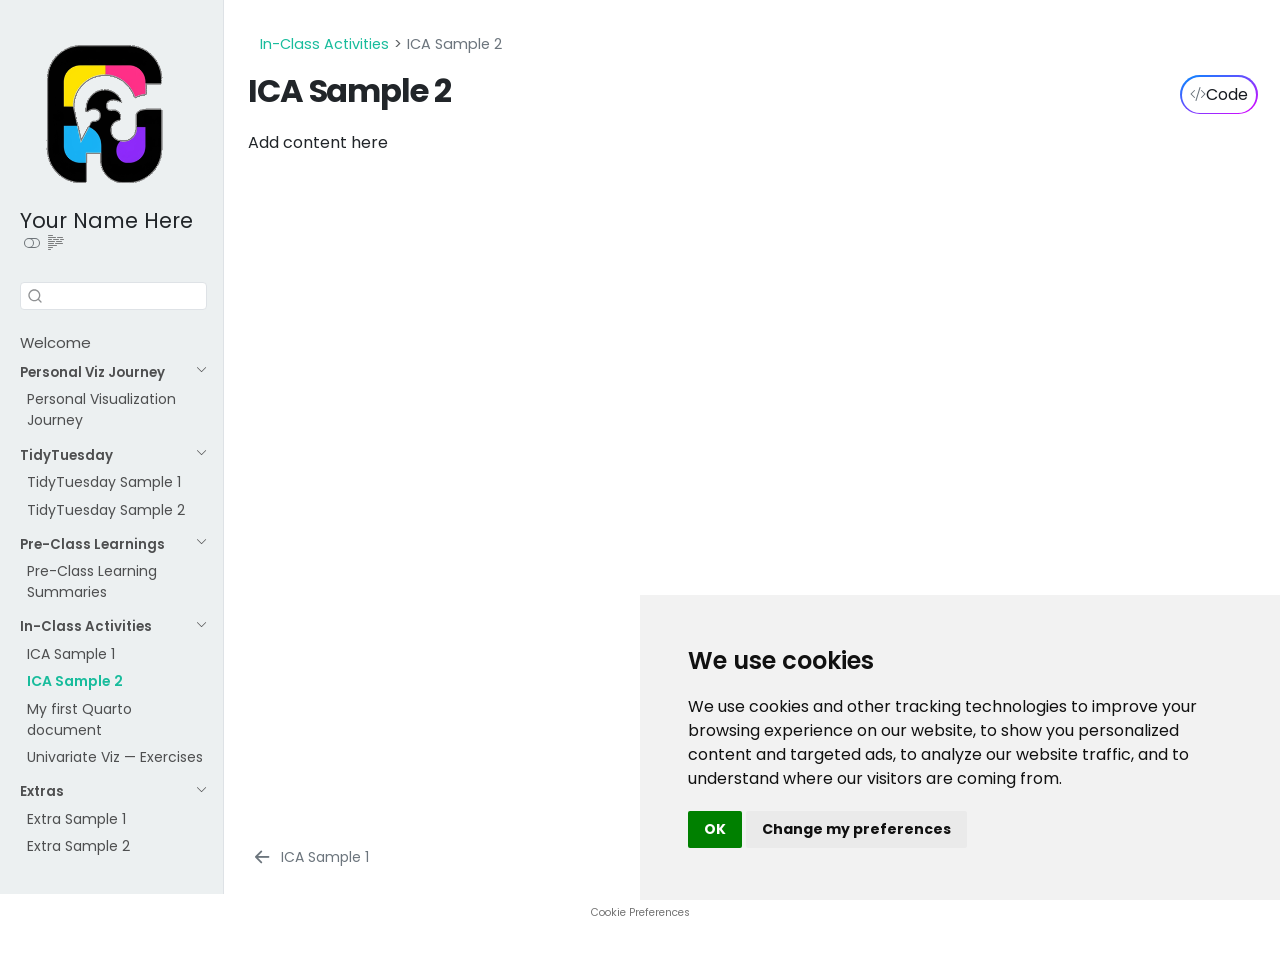
<file: ica/ica-sample2.html>
<!DOCTYPE html>
<html xmlns="http://www.w3.org/1999/xhtml" lang="en" xml:lang="en"><head>

<meta charset="utf-8">
<meta name="generator" content="quarto-1.6.42">

<meta name="viewport" content="width=device-width, initial-scale=1.0, user-scalable=yes">


<title>ICA Sample 2 – COMP/STAT212 Portfolio</title>
<style>
code{white-space: pre-wrap;}
span.smallcaps{font-variant: small-caps;}
div.columns{display: flex; gap: min(4vw, 1.5em);}
div.column{flex: auto; overflow-x: auto;}
div.hanging-indent{margin-left: 1.5em; text-indent: -1.5em;}
ul.task-list{list-style: none;}
ul.task-list li input[type="checkbox"] {
  width: 0.8em;
  margin: 0 0.8em 0.2em -1em; /* quarto-specific, see https://github.com/quarto-dev/quarto-cli/issues/4556 */ 
  vertical-align: middle;
}
/* CSS for syntax highlighting */
pre > code.sourceCode { white-space: pre; position: relative; }
pre > code.sourceCode > span { line-height: 1.25; }
pre > code.sourceCode > span:empty { height: 1.2em; }
.sourceCode { overflow: visible; }
code.sourceCode > span { color: inherit; text-decoration: inherit; }
div.sourceCode { margin: 1em 0; }
pre.sourceCode { margin: 0; }
@media screen {
div.sourceCode { overflow: auto; }
}
@media print {
pre > code.sourceCode { white-space: pre-wrap; }
pre > code.sourceCode > span { display: inline-block; text-indent: -5em; padding-left: 5em; }
}
pre.numberSource code
  { counter-reset: source-line 0; }
pre.numberSource code > span
  { position: relative; left: -4em; counter-increment: source-line; }
pre.numberSource code > span > a:first-child::before
  { content: counter(source-line);
    position: relative; left: -1em; text-align: right; vertical-align: baseline;
    border: none; display: inline-block;
    -webkit-touch-callout: none; -webkit-user-select: none;
    -khtml-user-select: none; -moz-user-select: none;
    -ms-user-select: none; user-select: none;
    padding: 0 4px; width: 4em;
  }
pre.numberSource { margin-left: 3em;  padding-left: 4px; }
div.sourceCode
  {   }
@media screen {
pre > code.sourceCode > span > a:first-child::before { text-decoration: underline; }
}
</style>


<script src="../site_libs/quarto-nav/quarto-nav.js"></script>
<script src="../site_libs/clipboard/clipboard.min.js"></script>
<script src="../site_libs/quarto-search/autocomplete.umd.js"></script>
<script src="../site_libs/quarto-search/fuse.min.js"></script>
<script src="../site_libs/quarto-search/quarto-search.js"></script>
<meta name="quarto:offset" content="../">
<link href="../ica/ica914.html" rel="next">
<link href="../ica/ica-sample1.html" rel="prev">
<script src="../site_libs/cookie-consent/cookie-consent.js"></script>
<link href="../site_libs/cookie-consent/cookie-consent.css" rel="stylesheet">
<script src="../site_libs/quarto-html/quarto.js"></script>
<script src="../site_libs/quarto-html/popper.min.js"></script>
<script src="../site_libs/quarto-html/tippy.umd.min.js"></script>
<script src="../site_libs/quarto-html/anchor.min.js"></script>
<link href="../site_libs/quarto-html/tippy.css" rel="stylesheet">
<link href="../site_libs/quarto-html/quarto-syntax-highlighting-2f5df379a58b258e96c21c0638c20c03.css" rel="stylesheet" class="quarto-color-scheme" id="quarto-text-highlighting-styles">
<link href="../site_libs/quarto-html/quarto-syntax-highlighting-dark-b53751a350365c71b6c909e95f209ed1.css" rel="prefetch" class="quarto-color-scheme quarto-color-alternate" id="quarto-text-highlighting-styles">
<script src="../site_libs/bootstrap/bootstrap.min.js"></script>
<link href="../site_libs/bootstrap/bootstrap-icons.css" rel="stylesheet">
<link href="../site_libs/bootstrap/bootstrap-776156011bf9a47574f51fb678eb6fa0.min.css" rel="stylesheet" append-hash="true" class="quarto-color-scheme" id="quarto-bootstrap" data-mode="light">
<link href="../site_libs/bootstrap/bootstrap-dark-8465f8d434eef9236d0414d6dde8ec04.min.css" rel="prefetch" append-hash="true" class="quarto-color-scheme quarto-color-alternate" id="quarto-bootstrap" data-mode="dark">
<script id="quarto-search-options" type="application/json">{
  "location": "sidebar",
  "copy-button": false,
  "collapse-after": 3,
  "panel-placement": "start",
  "type": "textbox",
  "limit": 50,
  "keyboard-shortcut": [
    "f",
    "/",
    "s"
  ],
  "show-item-context": false,
  "language": {
    "search-no-results-text": "No results",
    "search-matching-documents-text": "matching documents",
    "search-copy-link-title": "Copy link to search",
    "search-hide-matches-text": "Hide additional matches",
    "search-more-match-text": "more match in this document",
    "search-more-matches-text": "more matches in this document",
    "search-clear-button-title": "Clear",
    "search-text-placeholder": "",
    "search-detached-cancel-button-title": "Cancel",
    "search-submit-button-title": "Submit",
    "search-label": "Search"
  }
}</script>

<script type="text/javascript" charset="UTF-8">
document.addEventListener('DOMContentLoaded', function () {
cookieconsent.run({
  "notice_banner_type":"simple",
  "consent_type":"implied",
  "palette":"light",
  "language":"en",
  "page_load_consent_levels":["strictly-necessary","functionality","tracking","targeting"],
  "notice_banner_reject_button_hide":false,
  "preferences_center_close_button_hide":false,
  "website_name":""
  ,
"language":"en"
  });
});
</script> 
  
<style>html{ scroll-behavior: smooth; }</style>


<link rel="stylesheet" href="../style/custom.css">
</head>

<body class="nav-sidebar docked">

<div id="quarto-search-results"></div>
  <header id="quarto-header" class="headroom fixed-top">
  <nav class="quarto-secondary-nav">
    <div class="container-fluid d-flex">
      <button type="button" class="quarto-btn-toggle btn" data-bs-toggle="collapse" role="button" data-bs-target=".quarto-sidebar-collapse-item" aria-controls="quarto-sidebar" aria-expanded="false" aria-label="Toggle sidebar navigation" onclick="if (window.quartoToggleHeadroom) { window.quartoToggleHeadroom(); }">
        <i class="bi bi-layout-text-sidebar-reverse"></i>
      </button>
        <nav class="quarto-page-breadcrumbs" aria-label="breadcrumb"><ol class="breadcrumb"><li class="breadcrumb-item"><a href="../ica/ica-sample1.html">In-Class Activities</a></li><li class="breadcrumb-item"><a href="../ica/ica-sample2.html"><span class="chapter-title">ICA Sample 2</span></a></li></ol></nav>
        <a class="flex-grow-1" role="navigation" data-bs-toggle="collapse" data-bs-target=".quarto-sidebar-collapse-item" aria-controls="quarto-sidebar" aria-expanded="false" aria-label="Toggle sidebar navigation" onclick="if (window.quartoToggleHeadroom) { window.quartoToggleHeadroom(); }">      
        </a>
      <button type="button" class="btn quarto-search-button" aria-label="Search" onclick="window.quartoOpenSearch();">
        <i class="bi bi-search"></i>
      </button>
    </div>
  </nav>
</header>
<!-- content -->
<div id="quarto-content" class="quarto-container page-columns page-rows-contents page-layout-full">
<!-- sidebar -->
  <nav id="quarto-sidebar" class="sidebar collapse collapse-horizontal quarto-sidebar-collapse-item sidebar-navigation docked overflow-auto">
    <div class="pt-lg-2 mt-2 text-left sidebar-header sidebar-header-stacked">
      <a href="../index.html" class="sidebar-logo-link">
      <img src="../assets/sidebar-logo.png" alt="" class="sidebar-logo py-0 d-lg-inline d-none">
      </a>
    <div class="sidebar-title mb-0 py-0">
      <a href="../">Your Name Here</a> 
        <div class="sidebar-tools-main">
  <a href="" class="quarto-color-scheme-toggle quarto-navigation-tool  px-1" onclick="window.quartoToggleColorScheme(); return false;" title="Toggle dark mode"><i class="bi"></i></a>
  <a href="" class="quarto-reader-toggle quarto-navigation-tool px-1" onclick="window.quartoToggleReader(); return false;" title="Toggle reader mode">
  <div class="quarto-reader-toggle-btn">
  <i class="bi"></i>
  </div>
</a>
</div>
    </div>
      </div>
        <div class="mt-2 flex-shrink-0 align-items-center">
        <div class="sidebar-search">
        <div id="quarto-search" class="" title="Search"></div>
        </div>
        </div>
    <div class="sidebar-menu-container"> 
    <ul class="list-unstyled mt-1">
        <li class="sidebar-item">
  <div class="sidebar-item-container"> 
  <a href="../index.html" class="sidebar-item-text sidebar-link"><span class="chapter-title">Welcome</span></a>
  </div>
</li>
        <li class="sidebar-item sidebar-item-section">
      <div class="sidebar-item-container"> 
            <a class="sidebar-item-text sidebar-link text-start" data-bs-toggle="collapse" data-bs-target="#quarto-sidebar-section-1" role="navigation" aria-expanded="true">
 <span class="menu-text">Personal Viz Journey</span></a>
          <a class="sidebar-item-toggle text-start" data-bs-toggle="collapse" data-bs-target="#quarto-sidebar-section-1" role="navigation" aria-expanded="true" aria-label="Toggle section">
            <i class="bi bi-chevron-right ms-2"></i>
          </a> 
      </div>
      <ul id="quarto-sidebar-section-1" class="collapse list-unstyled sidebar-section depth1 show">  
          <li class="sidebar-item">
  <div class="sidebar-item-container"> 
  <a href="../pvj/pvj-01.html" class="sidebar-item-text sidebar-link"><span class="chapter-title">Personal Visualization Journey</span></a>
  </div>
</li>
      </ul>
  </li>
        <li class="sidebar-item sidebar-item-section">
      <div class="sidebar-item-container"> 
            <a class="sidebar-item-text sidebar-link text-start" data-bs-toggle="collapse" data-bs-target="#quarto-sidebar-section-2" role="navigation" aria-expanded="true">
 <span class="menu-text">TidyTuesday</span></a>
          <a class="sidebar-item-toggle text-start" data-bs-toggle="collapse" data-bs-target="#quarto-sidebar-section-2" role="navigation" aria-expanded="true" aria-label="Toggle section">
            <i class="bi bi-chevron-right ms-2"></i>
          </a> 
      </div>
      <ul id="quarto-sidebar-section-2" class="collapse list-unstyled sidebar-section depth1 show">  
          <li class="sidebar-item">
  <div class="sidebar-item-container"> 
  <a href="../tt/2025-07-08.html" class="sidebar-item-text sidebar-link"><span class="chapter-title">TidyTuesday Sample 1</span></a>
  </div>
</li>
          <li class="sidebar-item">
  <div class="sidebar-item-container"> 
  <a href="../tt/2025-07-15.html" class="sidebar-item-text sidebar-link"><span class="chapter-title">TidyTuesday Sample 2</span></a>
  </div>
</li>
      </ul>
  </li>
        <li class="sidebar-item sidebar-item-section">
      <div class="sidebar-item-container"> 
            <a class="sidebar-item-text sidebar-link text-start" data-bs-toggle="collapse" data-bs-target="#quarto-sidebar-section-3" role="navigation" aria-expanded="true">
 <span class="menu-text">Pre-Class Learnings</span></a>
          <a class="sidebar-item-toggle text-start" data-bs-toggle="collapse" data-bs-target="#quarto-sidebar-section-3" role="navigation" aria-expanded="true" aria-label="Toggle section">
            <i class="bi bi-chevron-right ms-2"></i>
          </a> 
      </div>
      <ul id="quarto-sidebar-section-3" class="collapse list-unstyled sidebar-section depth1 show">  
          <li class="sidebar-item">
  <div class="sidebar-item-container"> 
  <a href="../pcl/pcl.html" class="sidebar-item-text sidebar-link"><span class="chapter-title">Pre-Class Learning Summaries</span></a>
  </div>
</li>
      </ul>
  </li>
        <li class="sidebar-item sidebar-item-section">
      <div class="sidebar-item-container"> 
            <a class="sidebar-item-text sidebar-link text-start" data-bs-toggle="collapse" data-bs-target="#quarto-sidebar-section-4" role="navigation" aria-expanded="true">
 <span class="menu-text">In-Class Activities</span></a>
          <a class="sidebar-item-toggle text-start" data-bs-toggle="collapse" data-bs-target="#quarto-sidebar-section-4" role="navigation" aria-expanded="true" aria-label="Toggle section">
            <i class="bi bi-chevron-right ms-2"></i>
          </a> 
      </div>
      <ul id="quarto-sidebar-section-4" class="collapse list-unstyled sidebar-section depth1 show">  
          <li class="sidebar-item">
  <div class="sidebar-item-container"> 
  <a href="../ica/ica-sample1.html" class="sidebar-item-text sidebar-link"><span class="chapter-title">ICA Sample 1</span></a>
  </div>
</li>
          <li class="sidebar-item">
  <div class="sidebar-item-container"> 
  <a href="../ica/ica-sample2.html" class="sidebar-item-text sidebar-link active"><span class="chapter-title">ICA Sample 2</span></a>
  </div>
</li>
          <li class="sidebar-item">
  <div class="sidebar-item-container"> 
  <a href="../ica/ica914.html" class="sidebar-item-text sidebar-link"><span class="chapter-title">My first Quarto document</span></a>
  </div>
</li>
          <li class="sidebar-item">
  <div class="sidebar-item-container"> 
  <a href="../ica/ica916.html" class="sidebar-item-text sidebar-link"><span class="chapter-title">Univariate Viz — Exercises</span></a>
  </div>
</li>
      </ul>
  </li>
        <li class="sidebar-item sidebar-item-section">
      <div class="sidebar-item-container"> 
            <a class="sidebar-item-text sidebar-link text-start" data-bs-toggle="collapse" data-bs-target="#quarto-sidebar-section-5" role="navigation" aria-expanded="true">
 <span class="menu-text">Extras</span></a>
          <a class="sidebar-item-toggle text-start" data-bs-toggle="collapse" data-bs-target="#quarto-sidebar-section-5" role="navigation" aria-expanded="true" aria-label="Toggle section">
            <i class="bi bi-chevron-right ms-2"></i>
          </a> 
      </div>
      <ul id="quarto-sidebar-section-5" class="collapse list-unstyled sidebar-section depth1 show">  
          <li class="sidebar-item">
  <div class="sidebar-item-container"> 
  <a href="../extra/extra-sample1.html" class="sidebar-item-text sidebar-link"><span class="chapter-title">Extra Sample 1</span></a>
  </div>
</li>
          <li class="sidebar-item">
  <div class="sidebar-item-container"> 
  <a href="../extra/extra-sample2.html" class="sidebar-item-text sidebar-link"><span class="chapter-title">Extra Sample 2</span></a>
  </div>
</li>
      </ul>
  </li>
    </ul>
    </div>
</nav>
<div id="quarto-sidebar-glass" class="quarto-sidebar-collapse-item" data-bs-toggle="collapse" data-bs-target=".quarto-sidebar-collapse-item"></div>
<!-- margin-sidebar -->
    <div id="quarto-margin-sidebar" class="sidebar margin-sidebar zindex-bottom">
        
    </div>
<!-- main -->
<main class="content column-page-right" id="quarto-document-content">

<header id="title-block-header" class="quarto-title-block default"><nav class="quarto-page-breadcrumbs quarto-title-breadcrumbs d-none d-lg-block" aria-label="breadcrumb"><ol class="breadcrumb"><li class="breadcrumb-item"><a href="../ica/ica-sample1.html">In-Class Activities</a></li><li class="breadcrumb-item"><a href="../ica/ica-sample2.html"><span class="chapter-title">ICA Sample 2</span></a></li></ol></nav>
<div class="quarto-title">
<div class="quarto-title-block"><div><h1 class="title"><span class="chapter-title">ICA Sample 2</span></h1><button type="button" class="btn code-tools-button" id="quarto-code-tools-source"><i class="bi"></i> Code</button></div></div>
</div>



<div class="quarto-title-meta column-page-right">

    
  
    
  </div>
  


</header>


<p>Add content here</p>


<!-- -->


</main> <!-- /main -->
<script id="quarto-html-after-body" type="application/javascript">
window.document.addEventListener("DOMContentLoaded", function (event) {
  const toggleBodyColorMode = (bsSheetEl) => {
    const mode = bsSheetEl.getAttribute("data-mode");
    const bodyEl = window.document.querySelector("body");
    if (mode === "dark") {
      bodyEl.classList.add("quarto-dark");
      bodyEl.classList.remove("quarto-light");
    } else {
      bodyEl.classList.add("quarto-light");
      bodyEl.classList.remove("quarto-dark");
    }
  }
  const toggleBodyColorPrimary = () => {
    const bsSheetEl = window.document.querySelector("link#quarto-bootstrap");
    if (bsSheetEl) {
      toggleBodyColorMode(bsSheetEl);
    }
  }
  toggleBodyColorPrimary();  
  const disableStylesheet = (stylesheets) => {
    for (let i=0; i < stylesheets.length; i++) {
      const stylesheet = stylesheets[i];
      stylesheet.rel = 'prefetch';
    }
  }
  const enableStylesheet = (stylesheets) => {
    for (let i=0; i < stylesheets.length; i++) {
      const stylesheet = stylesheets[i];
      stylesheet.rel = 'stylesheet';
    }
  }
  const manageTransitions = (selector, allowTransitions) => {
    const els = window.document.querySelectorAll(selector);
    for (let i=0; i < els.length; i++) {
      const el = els[i];
      if (allowTransitions) {
        el.classList.remove('notransition');
      } else {
        el.classList.add('notransition');
      }
    }
  }
  const toggleGiscusIfUsed = (isAlternate, darkModeDefault) => {
    const baseTheme = document.querySelector('#giscus-base-theme')?.value ?? 'light';
    const alternateTheme = document.querySelector('#giscus-alt-theme')?.value ?? 'dark';
    let newTheme = '';
    if(darkModeDefault) {
      newTheme = isAlternate ? baseTheme : alternateTheme;
    } else {
      newTheme = isAlternate ? alternateTheme : baseTheme;
    }
    const changeGiscusTheme = () => {
      // From: https://github.com/giscus/giscus/issues/336
      const sendMessage = (message) => {
        const iframe = document.querySelector('iframe.giscus-frame');
        if (!iframe) return;
        iframe.contentWindow.postMessage({ giscus: message }, 'https://giscus.app');
      }
      sendMessage({
        setConfig: {
          theme: newTheme
        }
      });
    }
    const isGiscussLoaded = window.document.querySelector('iframe.giscus-frame') !== null;
    if (isGiscussLoaded) {
      changeGiscusTheme();
    }
  }
  const toggleColorMode = (alternate) => {
    // Switch the stylesheets
    const alternateStylesheets = window.document.querySelectorAll('link.quarto-color-scheme.quarto-color-alternate');
    manageTransitions('#quarto-margin-sidebar .nav-link', false);
    if (alternate) {
      enableStylesheet(alternateStylesheets);
      for (const sheetNode of alternateStylesheets) {
        if (sheetNode.id === "quarto-bootstrap") {
          toggleBodyColorMode(sheetNode);
        }
      }
    } else {
      disableStylesheet(alternateStylesheets);
      toggleBodyColorPrimary();
    }
    manageTransitions('#quarto-margin-sidebar .nav-link', true);
    // Switch the toggles
    const toggles = window.document.querySelectorAll('.quarto-color-scheme-toggle');
    for (let i=0; i < toggles.length; i++) {
      const toggle = toggles[i];
      if (toggle) {
        if (alternate) {
          toggle.classList.add("alternate");     
        } else {
          toggle.classList.remove("alternate");
        }
      }
    }
    // Hack to workaround the fact that safari doesn't
    // properly recolor the scrollbar when toggling (#1455)
    if (navigator.userAgent.indexOf('Safari') > 0 && navigator.userAgent.indexOf('Chrome') == -1) {
      manageTransitions("body", false);
      window.scrollTo(0, 1);
      setTimeout(() => {
        window.scrollTo(0, 0);
        manageTransitions("body", true);
      }, 40);  
    }
  }
  const isFileUrl = () => { 
    return window.location.protocol === 'file:';
  }
  const hasAlternateSentinel = () => {  
    let styleSentinel = getColorSchemeSentinel();
    if (styleSentinel !== null) {
      return styleSentinel === "alternate";
    } else {
      return false;
    }
  }
  const setStyleSentinel = (alternate) => {
    const value = alternate ? "alternate" : "default";
    if (!isFileUrl()) {
      window.localStorage.setItem("quarto-color-scheme", value);
    } else {
      localAlternateSentinel = value;
    }
  }
  const getColorSchemeSentinel = () => {
    if (!isFileUrl()) {
      const storageValue = window.localStorage.getItem("quarto-color-scheme");
      return storageValue != null ? storageValue : localAlternateSentinel;
    } else {
      return localAlternateSentinel;
    }
  }
  const darkModeDefault = false;
  let localAlternateSentinel = darkModeDefault ? 'alternate' : 'default';
  // Dark / light mode switch
  window.quartoToggleColorScheme = () => {
    // Read the current dark / light value 
    let toAlternate = !hasAlternateSentinel();
    toggleColorMode(toAlternate);
    setStyleSentinel(toAlternate);
    toggleGiscusIfUsed(toAlternate, darkModeDefault);
  };
  // Ensure there is a toggle, if there isn't float one in the top right
  if (window.document.querySelector('.quarto-color-scheme-toggle') === null) {
    const a = window.document.createElement('a');
    a.classList.add('top-right');
    a.classList.add('quarto-color-scheme-toggle');
    a.href = "";
    a.onclick = function() { try { window.quartoToggleColorScheme(); } catch {} return false; };
    const i = window.document.createElement("i");
    i.classList.add('bi');
    a.appendChild(i);
    window.document.body.appendChild(a);
  }
  // Switch to dark mode if need be
  if (hasAlternateSentinel()) {
    toggleColorMode(true);
  } else {
    toggleColorMode(false);
  }
  const icon = "";
  const anchorJS = new window.AnchorJS();
  anchorJS.options = {
    placement: 'right',
    icon: icon
  };
  anchorJS.add('.anchored');
  const isCodeAnnotation = (el) => {
    for (const clz of el.classList) {
      if (clz.startsWith('code-annotation-')) {                     
        return true;
      }
    }
    return false;
  }
  const onCopySuccess = function(e) {
    // button target
    const button = e.trigger;
    // don't keep focus
    button.blur();
    // flash "checked"
    button.classList.add('code-copy-button-checked');
    var currentTitle = button.getAttribute("title");
    button.setAttribute("title", "Copied!");
    let tooltip;
    if (window.bootstrap) {
      button.setAttribute("data-bs-toggle", "tooltip");
      button.setAttribute("data-bs-placement", "left");
      button.setAttribute("data-bs-title", "Copied!");
      tooltip = new bootstrap.Tooltip(button, 
        { trigger: "manual", 
          customClass: "code-copy-button-tooltip",
          offset: [0, -8]});
      tooltip.show();    
    }
    setTimeout(function() {
      if (tooltip) {
        tooltip.hide();
        button.removeAttribute("data-bs-title");
        button.removeAttribute("data-bs-toggle");
        button.removeAttribute("data-bs-placement");
      }
      button.setAttribute("title", currentTitle);
      button.classList.remove('code-copy-button-checked');
    }, 1000);
    // clear code selection
    e.clearSelection();
  }
  const getTextToCopy = function(trigger) {
      const codeEl = trigger.previousElementSibling.cloneNode(true);
      for (const childEl of codeEl.children) {
        if (isCodeAnnotation(childEl)) {
          childEl.remove();
        }
      }
      return codeEl.innerText;
  }
  const clipboard = new window.ClipboardJS('.code-copy-button:not([data-in-quarto-modal])', {
    text: getTextToCopy
  });
  clipboard.on('success', onCopySuccess);
  if (window.document.getElementById('quarto-embedded-source-code-modal')) {
    const clipboardModal = new window.ClipboardJS('.code-copy-button[data-in-quarto-modal]', {
      text: getTextToCopy,
      container: window.document.getElementById('quarto-embedded-source-code-modal')
    });
    clipboardModal.on('success', onCopySuccess);
  }
  const viewSource = window.document.getElementById('quarto-view-source') ||
                     window.document.getElementById('quarto-code-tools-source');
  if (viewSource) {
    const sourceUrl = viewSource.getAttribute("data-quarto-source-url");
    viewSource.addEventListener("click", function(e) {
      if (sourceUrl) {
        // rstudio viewer pane
        if (/\bcapabilities=\b/.test(window.location)) {
          window.open(sourceUrl);
        } else {
          window.location.href = sourceUrl;
        }
      } else {
        const modal = new bootstrap.Modal(document.getElementById('quarto-embedded-source-code-modal'));
        modal.show();
      }
      return false;
    });
  }
  function toggleCodeHandler(show) {
    return function(e) {
      const detailsSrc = window.document.querySelectorAll(".cell > details > .sourceCode");
      for (let i=0; i<detailsSrc.length; i++) {
        const details = detailsSrc[i].parentElement;
        if (show) {
          details.open = true;
        } else {
          details.removeAttribute("open");
        }
      }
      const cellCodeDivs = window.document.querySelectorAll(".cell > .sourceCode");
      const fromCls = show ? "hidden" : "unhidden";
      const toCls = show ? "unhidden" : "hidden";
      for (let i=0; i<cellCodeDivs.length; i++) {
        const codeDiv = cellCodeDivs[i];
        if (codeDiv.classList.contains(fromCls)) {
          codeDiv.classList.remove(fromCls);
          codeDiv.classList.add(toCls);
        } 
      }
      return false;
    }
  }
  const hideAllCode = window.document.getElementById("quarto-hide-all-code");
  if (hideAllCode) {
    hideAllCode.addEventListener("click", toggleCodeHandler(false));
  }
  const showAllCode = window.document.getElementById("quarto-show-all-code");
  if (showAllCode) {
    showAllCode.addEventListener("click", toggleCodeHandler(true));
  }
    var localhostRegex = new RegExp(/^(?:http|https):\/\/localhost\:?[0-9]*\//);
    var mailtoRegex = new RegExp(/^mailto:/);
      var filterRegex = new RegExp('/' + window.location.host + '/');
    var isInternal = (href) => {
        return filterRegex.test(href) || localhostRegex.test(href) || mailtoRegex.test(href);
    }
    // Inspect non-navigation links and adorn them if external
 	var links = window.document.querySelectorAll('a[href]:not(.nav-link):not(.navbar-brand):not(.toc-action):not(.sidebar-link):not(.sidebar-item-toggle):not(.pagination-link):not(.no-external):not([aria-hidden]):not(.dropdown-item):not(.quarto-navigation-tool):not(.about-link)');
    for (var i=0; i<links.length; i++) {
      const link = links[i];
      if (!isInternal(link.href)) {
        // undo the damage that might have been done by quarto-nav.js in the case of
        // links that we want to consider external
        if (link.dataset.originalHref !== undefined) {
          link.href = link.dataset.originalHref;
        }
          // target, if specified
          link.setAttribute("target", "_blank");
          if (link.getAttribute("rel") === null) {
            link.setAttribute("rel", "noopener");
          }
      }
    }
  function tippyHover(el, contentFn, onTriggerFn, onUntriggerFn) {
    const config = {
      allowHTML: true,
      maxWidth: 500,
      delay: 100,
      arrow: false,
      appendTo: function(el) {
          return el.parentElement;
      },
      interactive: true,
      interactiveBorder: 10,
      theme: 'quarto',
      placement: 'bottom-start',
    };
    if (contentFn) {
      config.content = contentFn;
    }
    if (onTriggerFn) {
      config.onTrigger = onTriggerFn;
    }
    if (onUntriggerFn) {
      config.onUntrigger = onUntriggerFn;
    }
    window.tippy(el, config); 
  }
  const noterefs = window.document.querySelectorAll('a[role="doc-noteref"]');
  for (var i=0; i<noterefs.length; i++) {
    const ref = noterefs[i];
    tippyHover(ref, function() {
      // use id or data attribute instead here
      let href = ref.getAttribute('data-footnote-href') || ref.getAttribute('href');
      try { href = new URL(href).hash; } catch {}
      const id = href.replace(/^#\/?/, "");
      const note = window.document.getElementById(id);
      if (note) {
        return note.innerHTML;
      } else {
        return "";
      }
    });
  }
  const xrefs = window.document.querySelectorAll('a.quarto-xref');
  const processXRef = (id, note) => {
    // Strip column container classes
    const stripColumnClz = (el) => {
      el.classList.remove("page-full", "page-columns");
      if (el.children) {
        for (const child of el.children) {
          stripColumnClz(child);
        }
      }
    }
    stripColumnClz(note)
    if (id === null || id.startsWith('sec-')) {
      // Special case sections, only their first couple elements
      const container = document.createElement("div");
      if (note.children && note.children.length > 2) {
        container.appendChild(note.children[0].cloneNode(true));
        for (let i = 1; i < note.children.length; i++) {
          const child = note.children[i];
          if (child.tagName === "P" && child.innerText === "") {
            continue;
          } else {
            container.appendChild(child.cloneNode(true));
            break;
          }
        }
        if (window.Quarto?.typesetMath) {
          window.Quarto.typesetMath(container);
        }
        return container.innerHTML
      } else {
        if (window.Quarto?.typesetMath) {
          window.Quarto.typesetMath(note);
        }
        return note.innerHTML;
      }
    } else {
      // Remove any anchor links if they are present
      const anchorLink = note.querySelector('a.anchorjs-link');
      if (anchorLink) {
        anchorLink.remove();
      }
      if (window.Quarto?.typesetMath) {
        window.Quarto.typesetMath(note);
      }
      if (note.classList.contains("callout")) {
        return note.outerHTML;
      } else {
        return note.innerHTML;
      }
    }
  }
  for (var i=0; i<xrefs.length; i++) {
    const xref = xrefs[i];
    tippyHover(xref, undefined, function(instance) {
      instance.disable();
      let url = xref.getAttribute('href');
      let hash = undefined; 
      if (url.startsWith('#')) {
        hash = url;
      } else {
        try { hash = new URL(url).hash; } catch {}
      }
      if (hash) {
        const id = hash.replace(/^#\/?/, "");
        const note = window.document.getElementById(id);
        if (note !== null) {
          try {
            const html = processXRef(id, note.cloneNode(true));
            instance.setContent(html);
          } finally {
            instance.enable();
            instance.show();
          }
        } else {
          // See if we can fetch this
          fetch(url.split('#')[0])
          .then(res => res.text())
          .then(html => {
            const parser = new DOMParser();
            const htmlDoc = parser.parseFromString(html, "text/html");
            const note = htmlDoc.getElementById(id);
            if (note !== null) {
              const html = processXRef(id, note);
              instance.setContent(html);
            } 
          }).finally(() => {
            instance.enable();
            instance.show();
          });
        }
      } else {
        // See if we can fetch a full url (with no hash to target)
        // This is a special case and we should probably do some content thinning / targeting
        fetch(url)
        .then(res => res.text())
        .then(html => {
          const parser = new DOMParser();
          const htmlDoc = parser.parseFromString(html, "text/html");
          const note = htmlDoc.querySelector('main.content');
          if (note !== null) {
            // This should only happen for chapter cross references
            // (since there is no id in the URL)
            // remove the first header
            if (note.children.length > 0 && note.children[0].tagName === "HEADER") {
              note.children[0].remove();
            }
            const html = processXRef(null, note);
            instance.setContent(html);
          } 
        }).finally(() => {
          instance.enable();
          instance.show();
        });
      }
    }, function(instance) {
    });
  }
      let selectedAnnoteEl;
      const selectorForAnnotation = ( cell, annotation) => {
        let cellAttr = 'data-code-cell="' + cell + '"';
        let lineAttr = 'data-code-annotation="' +  annotation + '"';
        const selector = 'span[' + cellAttr + '][' + lineAttr + ']';
        return selector;
      }
      const selectCodeLines = (annoteEl) => {
        const doc = window.document;
        const targetCell = annoteEl.getAttribute("data-target-cell");
        const targetAnnotation = annoteEl.getAttribute("data-target-annotation");
        const annoteSpan = window.document.querySelector(selectorForAnnotation(targetCell, targetAnnotation));
        const lines = annoteSpan.getAttribute("data-code-lines").split(",");
        const lineIds = lines.map((line) => {
          return targetCell + "-" + line;
        })
        let top = null;
        let height = null;
        let parent = null;
        if (lineIds.length > 0) {
            //compute the position of the single el (top and bottom and make a div)
            const el = window.document.getElementById(lineIds[0]);
            top = el.offsetTop;
            height = el.offsetHeight;
            parent = el.parentElement.parentElement;
          if (lineIds.length > 1) {
            const lastEl = window.document.getElementById(lineIds[lineIds.length - 1]);
            const bottom = lastEl.offsetTop + lastEl.offsetHeight;
            height = bottom - top;
          }
          if (top !== null && height !== null && parent !== null) {
            // cook up a div (if necessary) and position it 
            let div = window.document.getElementById("code-annotation-line-highlight");
            if (div === null) {
              div = window.document.createElement("div");
              div.setAttribute("id", "code-annotation-line-highlight");
              div.style.position = 'absolute';
              parent.appendChild(div);
            }
            div.style.top = top - 2 + "px";
            div.style.height = height + 4 + "px";
            div.style.left = 0;
            let gutterDiv = window.document.getElementById("code-annotation-line-highlight-gutter");
            if (gutterDiv === null) {
              gutterDiv = window.document.createElement("div");
              gutterDiv.setAttribute("id", "code-annotation-line-highlight-gutter");
              gutterDiv.style.position = 'absolute';
              const codeCell = window.document.getElementById(targetCell);
              const gutter = codeCell.querySelector('.code-annotation-gutter');
              gutter.appendChild(gutterDiv);
            }
            gutterDiv.style.top = top - 2 + "px";
            gutterDiv.style.height = height + 4 + "px";
          }
          selectedAnnoteEl = annoteEl;
        }
      };
      const unselectCodeLines = () => {
        const elementsIds = ["code-annotation-line-highlight", "code-annotation-line-highlight-gutter"];
        elementsIds.forEach((elId) => {
          const div = window.document.getElementById(elId);
          if (div) {
            div.remove();
          }
        });
        selectedAnnoteEl = undefined;
      };
        // Handle positioning of the toggle
    window.addEventListener(
      "resize",
      throttle(() => {
        elRect = undefined;
        if (selectedAnnoteEl) {
          selectCodeLines(selectedAnnoteEl);
        }
      }, 10)
    );
    function throttle(fn, ms) {
    let throttle = false;
    let timer;
      return (...args) => {
        if(!throttle) { // first call gets through
            fn.apply(this, args);
            throttle = true;
        } else { // all the others get throttled
            if(timer) clearTimeout(timer); // cancel #2
            timer = setTimeout(() => {
              fn.apply(this, args);
              timer = throttle = false;
            }, ms);
        }
      };
    }
      // Attach click handler to the DT
      const annoteDls = window.document.querySelectorAll('dt[data-target-cell]');
      for (const annoteDlNode of annoteDls) {
        annoteDlNode.addEventListener('click', (event) => {
          const clickedEl = event.target;
          if (clickedEl !== selectedAnnoteEl) {
            unselectCodeLines();
            const activeEl = window.document.querySelector('dt[data-target-cell].code-annotation-active');
            if (activeEl) {
              activeEl.classList.remove('code-annotation-active');
            }
            selectCodeLines(clickedEl);
            clickedEl.classList.add('code-annotation-active');
          } else {
            // Unselect the line
            unselectCodeLines();
            clickedEl.classList.remove('code-annotation-active');
          }
        });
      }
  const findCites = (el) => {
    const parentEl = el.parentElement;
    if (parentEl) {
      const cites = parentEl.dataset.cites;
      if (cites) {
        return {
          el,
          cites: cites.split(' ')
        };
      } else {
        return findCites(el.parentElement)
      }
    } else {
      return undefined;
    }
  };
  var bibliorefs = window.document.querySelectorAll('a[role="doc-biblioref"]');
  for (var i=0; i<bibliorefs.length; i++) {
    const ref = bibliorefs[i];
    const citeInfo = findCites(ref);
    if (citeInfo) {
      tippyHover(citeInfo.el, function() {
        var popup = window.document.createElement('div');
        citeInfo.cites.forEach(function(cite) {
          var citeDiv = window.document.createElement('div');
          citeDiv.classList.add('hanging-indent');
          citeDiv.classList.add('csl-entry');
          var biblioDiv = window.document.getElementById('ref-' + cite);
          if (biblioDiv) {
            citeDiv.innerHTML = biblioDiv.innerHTML;
          }
          popup.appendChild(citeDiv);
        });
        return popup.innerHTML;
      });
    }
  }
});
</script>
<nav class="page-navigation column-page-right">
  <div class="nav-page nav-page-previous">
      <a href="../ica/ica-sample1.html" class="pagination-link" aria-label="ICA Sample 1">
        <i class="bi bi-arrow-left-short"></i> <span class="nav-page-text"><span class="chapter-title">ICA Sample 1</span></span>
      </a>          
  </div>
  <div class="nav-page nav-page-next">
      <a href="../ica/ica914.html" class="pagination-link" aria-label="My first Quarto document">
        <span class="nav-page-text"><span class="chapter-title">My first Quarto document</span></span> <i class="bi bi-arrow-right-short"></i>
      </a>
  </div>
</nav><div class="modal fade" id="quarto-embedded-source-code-modal" tabindex="-1" aria-labelledby="quarto-embedded-source-code-modal-label" aria-hidden="true"><div class="modal-dialog modal-dialog-scrollable"><div class="modal-content"><div class="modal-header"><h5 class="modal-title" id="quarto-embedded-source-code-modal-label">Source Code</h5><button class="btn-close" data-bs-dismiss="modal"></button></div><div class="modal-body"><div class="">
<div class="sourceCode" id="cb1" data-shortcodes="false"><pre class="sourceCode numberSource markdown number-lines code-with-copy"><code class="sourceCode markdown"><span id="cb1-1"><a href="#cb1-1"></a><span class="co">---</span></span>
<span id="cb1-2"><a href="#cb1-2"></a><span class="an">title:</span><span class="co"> "ICA Sample 2"</span></span>
<span id="cb1-3"><a href="#cb1-3"></a><span class="co">---</span></span>
<span id="cb1-4"><a href="#cb1-4"></a></span>
<span id="cb1-5"><a href="#cb1-5"></a>Add content here</span></code><button title="Copy to Clipboard" class="code-copy-button" data-in-quarto-modal=""><i class="bi"></i></button></pre></div>
</div></div></div></div></div>
</div> <!-- /content -->
<footer class="footer">
  <div class="nav-footer">
    <div class="nav-footer-left">
      &nbsp;
    </div>   
    <div class="nav-footer-center">

<div class="cookie-consent-footer"><a href="#" id="open_preferences_center">Cookie Preferences</a></div></div>
    <div class="nav-footer-right">
      &nbsp;
    </div>
  </div>
</footer>




<script src="../site_libs/quarto-html/zenscroll-min.js"></script>
</body></html>
</file>
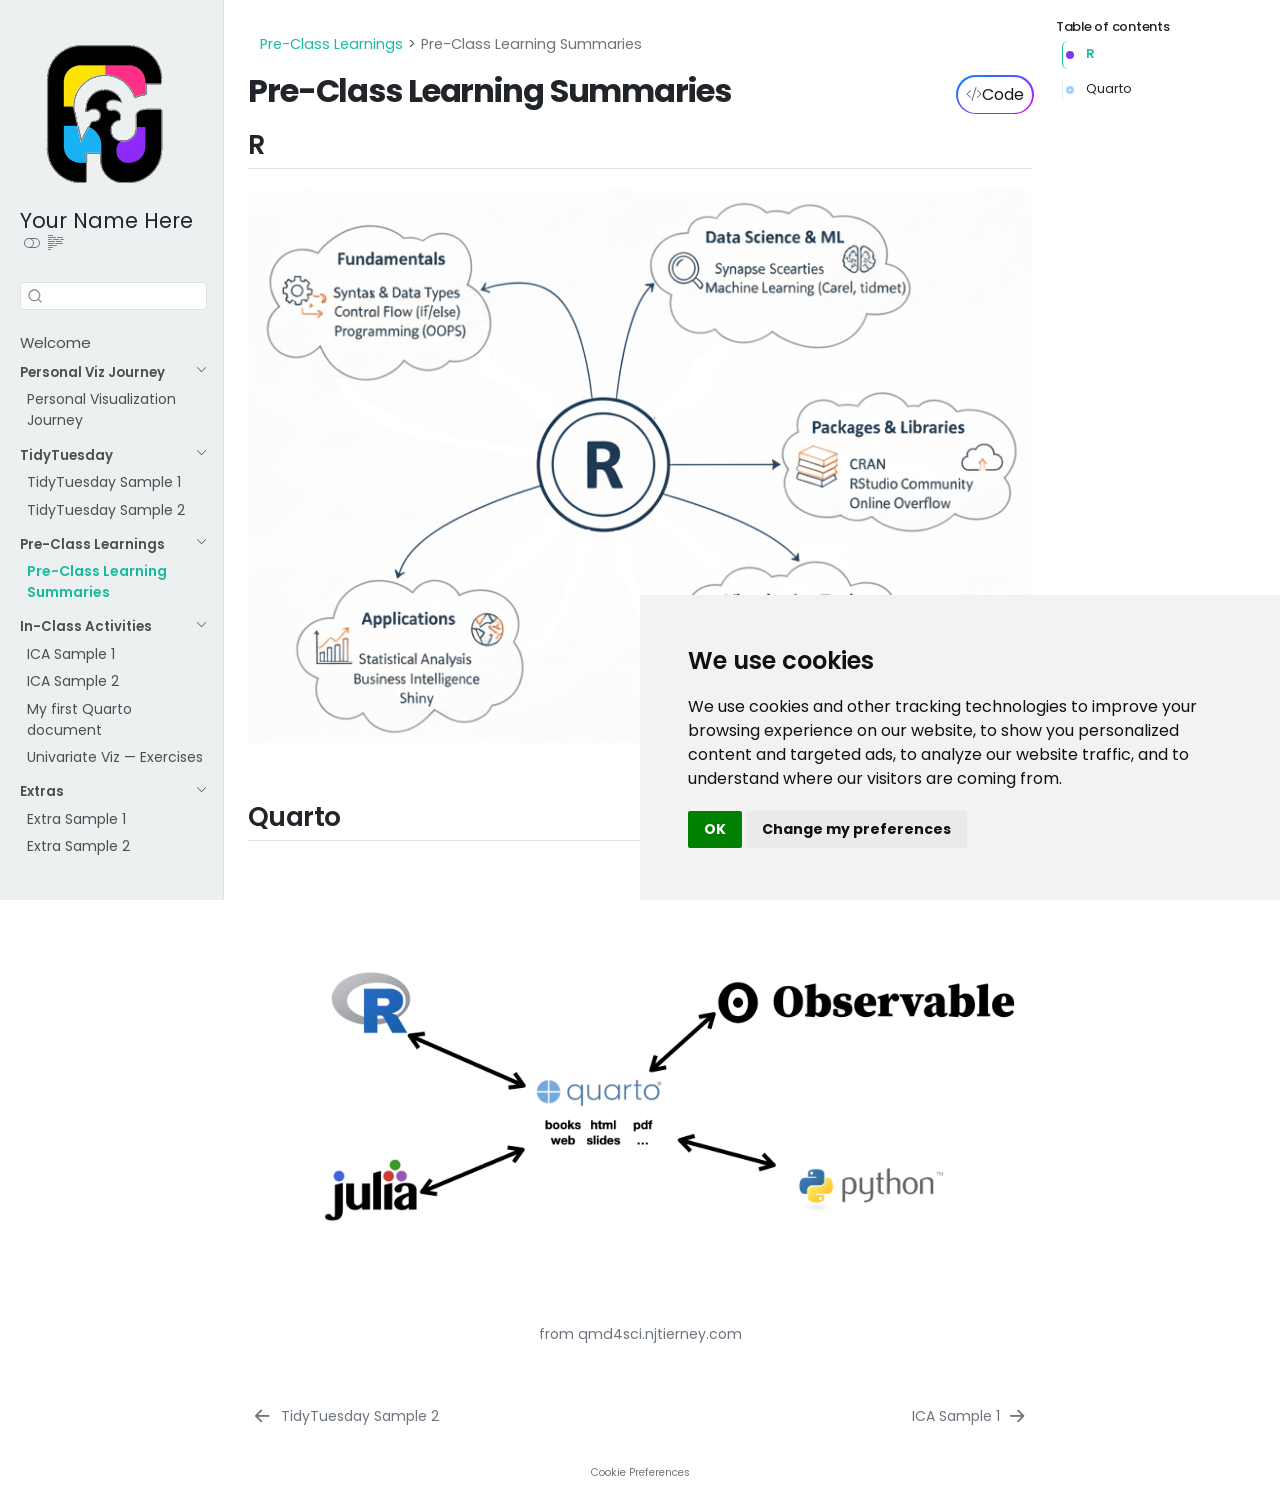
<file: pcl/pcl.html>
<!DOCTYPE html>
<html xmlns="http://www.w3.org/1999/xhtml" lang="en" xml:lang="en"><head>

<meta charset="utf-8">
<meta name="generator" content="quarto-1.6.42">

<meta name="viewport" content="width=device-width, initial-scale=1.0, user-scalable=yes">


<title>Pre-Class Learning Summaries – COMP/STAT212 Portfolio</title>
<style>
code{white-space: pre-wrap;}
span.smallcaps{font-variant: small-caps;}
div.columns{display: flex; gap: min(4vw, 1.5em);}
div.column{flex: auto; overflow-x: auto;}
div.hanging-indent{margin-left: 1.5em; text-indent: -1.5em;}
ul.task-list{list-style: none;}
ul.task-list li input[type="checkbox"] {
  width: 0.8em;
  margin: 0 0.8em 0.2em -1em; /* quarto-specific, see https://github.com/quarto-dev/quarto-cli/issues/4556 */ 
  vertical-align: middle;
}
/* CSS for syntax highlighting */
pre > code.sourceCode { white-space: pre; position: relative; }
pre > code.sourceCode > span { line-height: 1.25; }
pre > code.sourceCode > span:empty { height: 1.2em; }
.sourceCode { overflow: visible; }
code.sourceCode > span { color: inherit; text-decoration: inherit; }
div.sourceCode { margin: 1em 0; }
pre.sourceCode { margin: 0; }
@media screen {
div.sourceCode { overflow: auto; }
}
@media print {
pre > code.sourceCode { white-space: pre-wrap; }
pre > code.sourceCode > span { display: inline-block; text-indent: -5em; padding-left: 5em; }
}
pre.numberSource code
  { counter-reset: source-line 0; }
pre.numberSource code > span
  { position: relative; left: -4em; counter-increment: source-line; }
pre.numberSource code > span > a:first-child::before
  { content: counter(source-line);
    position: relative; left: -1em; text-align: right; vertical-align: baseline;
    border: none; display: inline-block;
    -webkit-touch-callout: none; -webkit-user-select: none;
    -khtml-user-select: none; -moz-user-select: none;
    -ms-user-select: none; user-select: none;
    padding: 0 4px; width: 4em;
  }
pre.numberSource { margin-left: 3em;  padding-left: 4px; }
div.sourceCode
  {   }
@media screen {
pre > code.sourceCode > span > a:first-child::before { text-decoration: underline; }
}
</style>


<script src="../site_libs/quarto-nav/quarto-nav.js"></script>
<script src="../site_libs/clipboard/clipboard.min.js"></script>
<script src="../site_libs/quarto-search/autocomplete.umd.js"></script>
<script src="../site_libs/quarto-search/fuse.min.js"></script>
<script src="../site_libs/quarto-search/quarto-search.js"></script>
<meta name="quarto:offset" content="../">
<link href="../ica/ica-sample1.html" rel="next">
<link href="../tt/2025-07-15.html" rel="prev">
<script src="../site_libs/cookie-consent/cookie-consent.js"></script>
<link href="../site_libs/cookie-consent/cookie-consent.css" rel="stylesheet">
<script src="../site_libs/quarto-html/quarto.js"></script>
<script src="../site_libs/quarto-html/popper.min.js"></script>
<script src="../site_libs/quarto-html/tippy.umd.min.js"></script>
<script src="../site_libs/quarto-html/anchor.min.js"></script>
<link href="../site_libs/quarto-html/tippy.css" rel="stylesheet">
<link href="../site_libs/quarto-html/quarto-syntax-highlighting-2f5df379a58b258e96c21c0638c20c03.css" rel="stylesheet" class="quarto-color-scheme" id="quarto-text-highlighting-styles">
<link href="../site_libs/quarto-html/quarto-syntax-highlighting-dark-b53751a350365c71b6c909e95f209ed1.css" rel="prefetch" class="quarto-color-scheme quarto-color-alternate" id="quarto-text-highlighting-styles">
<script src="../site_libs/bootstrap/bootstrap.min.js"></script>
<link href="../site_libs/bootstrap/bootstrap-icons.css" rel="stylesheet">
<link href="../site_libs/bootstrap/bootstrap-776156011bf9a47574f51fb678eb6fa0.min.css" rel="stylesheet" append-hash="true" class="quarto-color-scheme" id="quarto-bootstrap" data-mode="light">
<link href="../site_libs/bootstrap/bootstrap-dark-8465f8d434eef9236d0414d6dde8ec04.min.css" rel="prefetch" append-hash="true" class="quarto-color-scheme quarto-color-alternate" id="quarto-bootstrap" data-mode="dark">
<script id="quarto-search-options" type="application/json">{
  "location": "sidebar",
  "copy-button": false,
  "collapse-after": 3,
  "panel-placement": "start",
  "type": "textbox",
  "limit": 50,
  "keyboard-shortcut": [
    "f",
    "/",
    "s"
  ],
  "show-item-context": false,
  "language": {
    "search-no-results-text": "No results",
    "search-matching-documents-text": "matching documents",
    "search-copy-link-title": "Copy link to search",
    "search-hide-matches-text": "Hide additional matches",
    "search-more-match-text": "more match in this document",
    "search-more-matches-text": "more matches in this document",
    "search-clear-button-title": "Clear",
    "search-text-placeholder": "",
    "search-detached-cancel-button-title": "Cancel",
    "search-submit-button-title": "Submit",
    "search-label": "Search"
  }
}</script>

<script type="text/javascript" charset="UTF-8">
document.addEventListener('DOMContentLoaded', function () {
cookieconsent.run({
  "notice_banner_type":"simple",
  "consent_type":"implied",
  "palette":"light",
  "language":"en",
  "page_load_consent_levels":["strictly-necessary","functionality","tracking","targeting"],
  "notice_banner_reject_button_hide":false,
  "preferences_center_close_button_hide":false,
  "website_name":""
  ,
"language":"en"
  });
});
</script> 
  
<style>html{ scroll-behavior: smooth; }</style>


<link rel="stylesheet" href="../style/custom.css">
</head>

<body class="nav-sidebar docked">

<div id="quarto-search-results"></div>
  <header id="quarto-header" class="headroom fixed-top">
  <nav class="quarto-secondary-nav">
    <div class="container-fluid d-flex">
      <button type="button" class="quarto-btn-toggle btn" data-bs-toggle="collapse" role="button" data-bs-target=".quarto-sidebar-collapse-item" aria-controls="quarto-sidebar" aria-expanded="false" aria-label="Toggle sidebar navigation" onclick="if (window.quartoToggleHeadroom) { window.quartoToggleHeadroom(); }">
        <i class="bi bi-layout-text-sidebar-reverse"></i>
      </button>
        <nav class="quarto-page-breadcrumbs" aria-label="breadcrumb"><ol class="breadcrumb"><li class="breadcrumb-item"><a href="../pcl/pcl.html">Pre-Class Learnings</a></li><li class="breadcrumb-item"><a href="../pcl/pcl.html"><span class="chapter-title">Pre-Class Learning Summaries</span></a></li></ol></nav>
        <a class="flex-grow-1" role="navigation" data-bs-toggle="collapse" data-bs-target=".quarto-sidebar-collapse-item" aria-controls="quarto-sidebar" aria-expanded="false" aria-label="Toggle sidebar navigation" onclick="if (window.quartoToggleHeadroom) { window.quartoToggleHeadroom(); }">      
        </a>
      <button type="button" class="btn quarto-search-button" aria-label="Search" onclick="window.quartoOpenSearch();">
        <i class="bi bi-search"></i>
      </button>
    </div>
  </nav>
</header>
<!-- content -->
<div id="quarto-content" class="quarto-container page-columns page-rows-contents page-layout-full">
<!-- sidebar -->
  <nav id="quarto-sidebar" class="sidebar collapse collapse-horizontal quarto-sidebar-collapse-item sidebar-navigation docked overflow-auto">
    <div class="pt-lg-2 mt-2 text-left sidebar-header sidebar-header-stacked">
      <a href="../index.html" class="sidebar-logo-link">
      <img src="../assets/sidebar-logo.png" alt="" class="sidebar-logo py-0 d-lg-inline d-none">
      </a>
    <div class="sidebar-title mb-0 py-0">
      <a href="../">Your Name Here</a> 
        <div class="sidebar-tools-main">
  <a href="" class="quarto-color-scheme-toggle quarto-navigation-tool  px-1" onclick="window.quartoToggleColorScheme(); return false;" title="Toggle dark mode"><i class="bi"></i></a>
  <a href="" class="quarto-reader-toggle quarto-navigation-tool px-1" onclick="window.quartoToggleReader(); return false;" title="Toggle reader mode">
  <div class="quarto-reader-toggle-btn">
  <i class="bi"></i>
  </div>
</a>
</div>
    </div>
      </div>
        <div class="mt-2 flex-shrink-0 align-items-center">
        <div class="sidebar-search">
        <div id="quarto-search" class="" title="Search"></div>
        </div>
        </div>
    <div class="sidebar-menu-container"> 
    <ul class="list-unstyled mt-1">
        <li class="sidebar-item">
  <div class="sidebar-item-container"> 
  <a href="../index.html" class="sidebar-item-text sidebar-link"><span class="chapter-title">Welcome</span></a>
  </div>
</li>
        <li class="sidebar-item sidebar-item-section">
      <div class="sidebar-item-container"> 
            <a class="sidebar-item-text sidebar-link text-start" data-bs-toggle="collapse" data-bs-target="#quarto-sidebar-section-1" role="navigation" aria-expanded="true">
 <span class="menu-text">Personal Viz Journey</span></a>
          <a class="sidebar-item-toggle text-start" data-bs-toggle="collapse" data-bs-target="#quarto-sidebar-section-1" role="navigation" aria-expanded="true" aria-label="Toggle section">
            <i class="bi bi-chevron-right ms-2"></i>
          </a> 
      </div>
      <ul id="quarto-sidebar-section-1" class="collapse list-unstyled sidebar-section depth1 show">  
          <li class="sidebar-item">
  <div class="sidebar-item-container"> 
  <a href="../pvj/pvj-01.html" class="sidebar-item-text sidebar-link"><span class="chapter-title">Personal Visualization Journey</span></a>
  </div>
</li>
      </ul>
  </li>
        <li class="sidebar-item sidebar-item-section">
      <div class="sidebar-item-container"> 
            <a class="sidebar-item-text sidebar-link text-start" data-bs-toggle="collapse" data-bs-target="#quarto-sidebar-section-2" role="navigation" aria-expanded="true">
 <span class="menu-text">TidyTuesday</span></a>
          <a class="sidebar-item-toggle text-start" data-bs-toggle="collapse" data-bs-target="#quarto-sidebar-section-2" role="navigation" aria-expanded="true" aria-label="Toggle section">
            <i class="bi bi-chevron-right ms-2"></i>
          </a> 
      </div>
      <ul id="quarto-sidebar-section-2" class="collapse list-unstyled sidebar-section depth1 show">  
          <li class="sidebar-item">
  <div class="sidebar-item-container"> 
  <a href="../tt/2025-07-08.html" class="sidebar-item-text sidebar-link"><span class="chapter-title">TidyTuesday Sample 1</span></a>
  </div>
</li>
          <li class="sidebar-item">
  <div class="sidebar-item-container"> 
  <a href="../tt/2025-07-15.html" class="sidebar-item-text sidebar-link"><span class="chapter-title">TidyTuesday Sample 2</span></a>
  </div>
</li>
      </ul>
  </li>
        <li class="sidebar-item sidebar-item-section">
      <div class="sidebar-item-container"> 
            <a class="sidebar-item-text sidebar-link text-start" data-bs-toggle="collapse" data-bs-target="#quarto-sidebar-section-3" role="navigation" aria-expanded="true">
 <span class="menu-text">Pre-Class Learnings</span></a>
          <a class="sidebar-item-toggle text-start" data-bs-toggle="collapse" data-bs-target="#quarto-sidebar-section-3" role="navigation" aria-expanded="true" aria-label="Toggle section">
            <i class="bi bi-chevron-right ms-2"></i>
          </a> 
      </div>
      <ul id="quarto-sidebar-section-3" class="collapse list-unstyled sidebar-section depth1 show">  
          <li class="sidebar-item">
  <div class="sidebar-item-container"> 
  <a href="../pcl/pcl.html" class="sidebar-item-text sidebar-link active"><span class="chapter-title">Pre-Class Learning Summaries</span></a>
  </div>
</li>
      </ul>
  </li>
        <li class="sidebar-item sidebar-item-section">
      <div class="sidebar-item-container"> 
            <a class="sidebar-item-text sidebar-link text-start" data-bs-toggle="collapse" data-bs-target="#quarto-sidebar-section-4" role="navigation" aria-expanded="true">
 <span class="menu-text">In-Class Activities</span></a>
          <a class="sidebar-item-toggle text-start" data-bs-toggle="collapse" data-bs-target="#quarto-sidebar-section-4" role="navigation" aria-expanded="true" aria-label="Toggle section">
            <i class="bi bi-chevron-right ms-2"></i>
          </a> 
      </div>
      <ul id="quarto-sidebar-section-4" class="collapse list-unstyled sidebar-section depth1 show">  
          <li class="sidebar-item">
  <div class="sidebar-item-container"> 
  <a href="../ica/ica-sample1.html" class="sidebar-item-text sidebar-link"><span class="chapter-title">ICA Sample 1</span></a>
  </div>
</li>
          <li class="sidebar-item">
  <div class="sidebar-item-container"> 
  <a href="../ica/ica-sample2.html" class="sidebar-item-text sidebar-link"><span class="chapter-title">ICA Sample 2</span></a>
  </div>
</li>
          <li class="sidebar-item">
  <div class="sidebar-item-container"> 
  <a href="../ica/ica914.html" class="sidebar-item-text sidebar-link"><span class="chapter-title">My first Quarto document</span></a>
  </div>
</li>
          <li class="sidebar-item">
  <div class="sidebar-item-container"> 
  <a href="../ica/ica916.html" class="sidebar-item-text sidebar-link"><span class="chapter-title">Univariate Viz — Exercises</span></a>
  </div>
</li>
      </ul>
  </li>
        <li class="sidebar-item sidebar-item-section">
      <div class="sidebar-item-container"> 
            <a class="sidebar-item-text sidebar-link text-start" data-bs-toggle="collapse" data-bs-target="#quarto-sidebar-section-5" role="navigation" aria-expanded="true">
 <span class="menu-text">Extras</span></a>
          <a class="sidebar-item-toggle text-start" data-bs-toggle="collapse" data-bs-target="#quarto-sidebar-section-5" role="navigation" aria-expanded="true" aria-label="Toggle section">
            <i class="bi bi-chevron-right ms-2"></i>
          </a> 
      </div>
      <ul id="quarto-sidebar-section-5" class="collapse list-unstyled sidebar-section depth1 show">  
          <li class="sidebar-item">
  <div class="sidebar-item-container"> 
  <a href="../extra/extra-sample1.html" class="sidebar-item-text sidebar-link"><span class="chapter-title">Extra Sample 1</span></a>
  </div>
</li>
          <li class="sidebar-item">
  <div class="sidebar-item-container"> 
  <a href="../extra/extra-sample2.html" class="sidebar-item-text sidebar-link"><span class="chapter-title">Extra Sample 2</span></a>
  </div>
</li>
      </ul>
  </li>
    </ul>
    </div>
</nav>
<div id="quarto-sidebar-glass" class="quarto-sidebar-collapse-item" data-bs-toggle="collapse" data-bs-target=".quarto-sidebar-collapse-item"></div>
<!-- margin-sidebar -->
    <div id="quarto-margin-sidebar" class="sidebar margin-sidebar">
        <nav id="TOC" role="doc-toc" class="toc-active" data-toc-expanded="99">
    <h2 id="toc-title">Table of contents</h2>
   
  <ul>
  <li><a href="#r" id="toc-r" class="nav-link active" data-scroll-target="#r">R</a></li>
  <li><a href="#quarto" id="toc-quarto" class="nav-link" data-scroll-target="#quarto">Quarto</a></li>
  </ul>
</nav>
    </div>
<!-- main -->
<main class="content column-body" id="quarto-document-content">

<header id="title-block-header" class="quarto-title-block default"><nav class="quarto-page-breadcrumbs quarto-title-breadcrumbs d-none d-lg-block" aria-label="breadcrumb"><ol class="breadcrumb"><li class="breadcrumb-item"><a href="../pcl/pcl.html">Pre-Class Learnings</a></li><li class="breadcrumb-item"><a href="../pcl/pcl.html"><span class="chapter-title">Pre-Class Learning Summaries</span></a></li></ol></nav>
<div class="quarto-title">
<div class="quarto-title-block"><div><h1 class="title"><span class="chapter-title">Pre-Class Learning Summaries</span></h1><button type="button" class="btn code-tools-button" id="quarto-code-tools-source"><i class="bi"></i> Code</button></div></div>
</div>



<div class="quarto-title-meta column-body">

    
  
    
  </div>
  


</header>


<section id="r" class="level2">
<h2 class="anchored" data-anchor-id="r">R</h2>
<p><img src="0808-r.png" class="img-fluid"></p>
</section>
<section id="quarto" class="level2">
<h2 class="anchored" data-anchor-id="quarto">Quarto</h2>
<div class="quarto-figure quarto-figure-center">
<figure class="figure">
<p><img src="0810-quarto.jpeg" class="img-fluid figure-img"></p>
<figcaption>from qmd4sci.njtierney.com</figcaption>
</figure>
</div>


<!-- -->

</section>

</main> <!-- /main -->
<script id="quarto-html-after-body" type="application/javascript">
window.document.addEventListener("DOMContentLoaded", function (event) {
  const toggleBodyColorMode = (bsSheetEl) => {
    const mode = bsSheetEl.getAttribute("data-mode");
    const bodyEl = window.document.querySelector("body");
    if (mode === "dark") {
      bodyEl.classList.add("quarto-dark");
      bodyEl.classList.remove("quarto-light");
    } else {
      bodyEl.classList.add("quarto-light");
      bodyEl.classList.remove("quarto-dark");
    }
  }
  const toggleBodyColorPrimary = () => {
    const bsSheetEl = window.document.querySelector("link#quarto-bootstrap");
    if (bsSheetEl) {
      toggleBodyColorMode(bsSheetEl);
    }
  }
  toggleBodyColorPrimary();  
  const disableStylesheet = (stylesheets) => {
    for (let i=0; i < stylesheets.length; i++) {
      const stylesheet = stylesheets[i];
      stylesheet.rel = 'prefetch';
    }
  }
  const enableStylesheet = (stylesheets) => {
    for (let i=0; i < stylesheets.length; i++) {
      const stylesheet = stylesheets[i];
      stylesheet.rel = 'stylesheet';
    }
  }
  const manageTransitions = (selector, allowTransitions) => {
    const els = window.document.querySelectorAll(selector);
    for (let i=0; i < els.length; i++) {
      const el = els[i];
      if (allowTransitions) {
        el.classList.remove('notransition');
      } else {
        el.classList.add('notransition');
      }
    }
  }
  const toggleGiscusIfUsed = (isAlternate, darkModeDefault) => {
    const baseTheme = document.querySelector('#giscus-base-theme')?.value ?? 'light';
    const alternateTheme = document.querySelector('#giscus-alt-theme')?.value ?? 'dark';
    let newTheme = '';
    if(darkModeDefault) {
      newTheme = isAlternate ? baseTheme : alternateTheme;
    } else {
      newTheme = isAlternate ? alternateTheme : baseTheme;
    }
    const changeGiscusTheme = () => {
      // From: https://github.com/giscus/giscus/issues/336
      const sendMessage = (message) => {
        const iframe = document.querySelector('iframe.giscus-frame');
        if (!iframe) return;
        iframe.contentWindow.postMessage({ giscus: message }, 'https://giscus.app');
      }
      sendMessage({
        setConfig: {
          theme: newTheme
        }
      });
    }
    const isGiscussLoaded = window.document.querySelector('iframe.giscus-frame') !== null;
    if (isGiscussLoaded) {
      changeGiscusTheme();
    }
  }
  const toggleColorMode = (alternate) => {
    // Switch the stylesheets
    const alternateStylesheets = window.document.querySelectorAll('link.quarto-color-scheme.quarto-color-alternate');
    manageTransitions('#quarto-margin-sidebar .nav-link', false);
    if (alternate) {
      enableStylesheet(alternateStylesheets);
      for (const sheetNode of alternateStylesheets) {
        if (sheetNode.id === "quarto-bootstrap") {
          toggleBodyColorMode(sheetNode);
        }
      }
    } else {
      disableStylesheet(alternateStylesheets);
      toggleBodyColorPrimary();
    }
    manageTransitions('#quarto-margin-sidebar .nav-link', true);
    // Switch the toggles
    const toggles = window.document.querySelectorAll('.quarto-color-scheme-toggle');
    for (let i=0; i < toggles.length; i++) {
      const toggle = toggles[i];
      if (toggle) {
        if (alternate) {
          toggle.classList.add("alternate");     
        } else {
          toggle.classList.remove("alternate");
        }
      }
    }
    // Hack to workaround the fact that safari doesn't
    // properly recolor the scrollbar when toggling (#1455)
    if (navigator.userAgent.indexOf('Safari') > 0 && navigator.userAgent.indexOf('Chrome') == -1) {
      manageTransitions("body", false);
      window.scrollTo(0, 1);
      setTimeout(() => {
        window.scrollTo(0, 0);
        manageTransitions("body", true);
      }, 40);  
    }
  }
  const isFileUrl = () => { 
    return window.location.protocol === 'file:';
  }
  const hasAlternateSentinel = () => {  
    let styleSentinel = getColorSchemeSentinel();
    if (styleSentinel !== null) {
      return styleSentinel === "alternate";
    } else {
      return false;
    }
  }
  const setStyleSentinel = (alternate) => {
    const value = alternate ? "alternate" : "default";
    if (!isFileUrl()) {
      window.localStorage.setItem("quarto-color-scheme", value);
    } else {
      localAlternateSentinel = value;
    }
  }
  const getColorSchemeSentinel = () => {
    if (!isFileUrl()) {
      const storageValue = window.localStorage.getItem("quarto-color-scheme");
      return storageValue != null ? storageValue : localAlternateSentinel;
    } else {
      return localAlternateSentinel;
    }
  }
  const darkModeDefault = false;
  let localAlternateSentinel = darkModeDefault ? 'alternate' : 'default';
  // Dark / light mode switch
  window.quartoToggleColorScheme = () => {
    // Read the current dark / light value 
    let toAlternate = !hasAlternateSentinel();
    toggleColorMode(toAlternate);
    setStyleSentinel(toAlternate);
    toggleGiscusIfUsed(toAlternate, darkModeDefault);
  };
  // Ensure there is a toggle, if there isn't float one in the top right
  if (window.document.querySelector('.quarto-color-scheme-toggle') === null) {
    const a = window.document.createElement('a');
    a.classList.add('top-right');
    a.classList.add('quarto-color-scheme-toggle');
    a.href = "";
    a.onclick = function() { try { window.quartoToggleColorScheme(); } catch {} return false; };
    const i = window.document.createElement("i");
    i.classList.add('bi');
    a.appendChild(i);
    window.document.body.appendChild(a);
  }
  // Switch to dark mode if need be
  if (hasAlternateSentinel()) {
    toggleColorMode(true);
  } else {
    toggleColorMode(false);
  }
  const icon = "";
  const anchorJS = new window.AnchorJS();
  anchorJS.options = {
    placement: 'right',
    icon: icon
  };
  anchorJS.add('.anchored');
  const isCodeAnnotation = (el) => {
    for (const clz of el.classList) {
      if (clz.startsWith('code-annotation-')) {                     
        return true;
      }
    }
    return false;
  }
  const onCopySuccess = function(e) {
    // button target
    const button = e.trigger;
    // don't keep focus
    button.blur();
    // flash "checked"
    button.classList.add('code-copy-button-checked');
    var currentTitle = button.getAttribute("title");
    button.setAttribute("title", "Copied!");
    let tooltip;
    if (window.bootstrap) {
      button.setAttribute("data-bs-toggle", "tooltip");
      button.setAttribute("data-bs-placement", "left");
      button.setAttribute("data-bs-title", "Copied!");
      tooltip = new bootstrap.Tooltip(button, 
        { trigger: "manual", 
          customClass: "code-copy-button-tooltip",
          offset: [0, -8]});
      tooltip.show();    
    }
    setTimeout(function() {
      if (tooltip) {
        tooltip.hide();
        button.removeAttribute("data-bs-title");
        button.removeAttribute("data-bs-toggle");
        button.removeAttribute("data-bs-placement");
      }
      button.setAttribute("title", currentTitle);
      button.classList.remove('code-copy-button-checked');
    }, 1000);
    // clear code selection
    e.clearSelection();
  }
  const getTextToCopy = function(trigger) {
      const codeEl = trigger.previousElementSibling.cloneNode(true);
      for (const childEl of codeEl.children) {
        if (isCodeAnnotation(childEl)) {
          childEl.remove();
        }
      }
      return codeEl.innerText;
  }
  const clipboard = new window.ClipboardJS('.code-copy-button:not([data-in-quarto-modal])', {
    text: getTextToCopy
  });
  clipboard.on('success', onCopySuccess);
  if (window.document.getElementById('quarto-embedded-source-code-modal')) {
    const clipboardModal = new window.ClipboardJS('.code-copy-button[data-in-quarto-modal]', {
      text: getTextToCopy,
      container: window.document.getElementById('quarto-embedded-source-code-modal')
    });
    clipboardModal.on('success', onCopySuccess);
  }
  const viewSource = window.document.getElementById('quarto-view-source') ||
                     window.document.getElementById('quarto-code-tools-source');
  if (viewSource) {
    const sourceUrl = viewSource.getAttribute("data-quarto-source-url");
    viewSource.addEventListener("click", function(e) {
      if (sourceUrl) {
        // rstudio viewer pane
        if (/\bcapabilities=\b/.test(window.location)) {
          window.open(sourceUrl);
        } else {
          window.location.href = sourceUrl;
        }
      } else {
        const modal = new bootstrap.Modal(document.getElementById('quarto-embedded-source-code-modal'));
        modal.show();
      }
      return false;
    });
  }
  function toggleCodeHandler(show) {
    return function(e) {
      const detailsSrc = window.document.querySelectorAll(".cell > details > .sourceCode");
      for (let i=0; i<detailsSrc.length; i++) {
        const details = detailsSrc[i].parentElement;
        if (show) {
          details.open = true;
        } else {
          details.removeAttribute("open");
        }
      }
      const cellCodeDivs = window.document.querySelectorAll(".cell > .sourceCode");
      const fromCls = show ? "hidden" : "unhidden";
      const toCls = show ? "unhidden" : "hidden";
      for (let i=0; i<cellCodeDivs.length; i++) {
        const codeDiv = cellCodeDivs[i];
        if (codeDiv.classList.contains(fromCls)) {
          codeDiv.classList.remove(fromCls);
          codeDiv.classList.add(toCls);
        } 
      }
      return false;
    }
  }
  const hideAllCode = window.document.getElementById("quarto-hide-all-code");
  if (hideAllCode) {
    hideAllCode.addEventListener("click", toggleCodeHandler(false));
  }
  const showAllCode = window.document.getElementById("quarto-show-all-code");
  if (showAllCode) {
    showAllCode.addEventListener("click", toggleCodeHandler(true));
  }
    var localhostRegex = new RegExp(/^(?:http|https):\/\/localhost\:?[0-9]*\//);
    var mailtoRegex = new RegExp(/^mailto:/);
      var filterRegex = new RegExp('/' + window.location.host + '/');
    var isInternal = (href) => {
        return filterRegex.test(href) || localhostRegex.test(href) || mailtoRegex.test(href);
    }
    // Inspect non-navigation links and adorn them if external
 	var links = window.document.querySelectorAll('a[href]:not(.nav-link):not(.navbar-brand):not(.toc-action):not(.sidebar-link):not(.sidebar-item-toggle):not(.pagination-link):not(.no-external):not([aria-hidden]):not(.dropdown-item):not(.quarto-navigation-tool):not(.about-link)');
    for (var i=0; i<links.length; i++) {
      const link = links[i];
      if (!isInternal(link.href)) {
        // undo the damage that might have been done by quarto-nav.js in the case of
        // links that we want to consider external
        if (link.dataset.originalHref !== undefined) {
          link.href = link.dataset.originalHref;
        }
          // target, if specified
          link.setAttribute("target", "_blank");
          if (link.getAttribute("rel") === null) {
            link.setAttribute("rel", "noopener");
          }
      }
    }
  function tippyHover(el, contentFn, onTriggerFn, onUntriggerFn) {
    const config = {
      allowHTML: true,
      maxWidth: 500,
      delay: 100,
      arrow: false,
      appendTo: function(el) {
          return el.parentElement;
      },
      interactive: true,
      interactiveBorder: 10,
      theme: 'quarto',
      placement: 'bottom-start',
    };
    if (contentFn) {
      config.content = contentFn;
    }
    if (onTriggerFn) {
      config.onTrigger = onTriggerFn;
    }
    if (onUntriggerFn) {
      config.onUntrigger = onUntriggerFn;
    }
    window.tippy(el, config); 
  }
  const noterefs = window.document.querySelectorAll('a[role="doc-noteref"]');
  for (var i=0; i<noterefs.length; i++) {
    const ref = noterefs[i];
    tippyHover(ref, function() {
      // use id or data attribute instead here
      let href = ref.getAttribute('data-footnote-href') || ref.getAttribute('href');
      try { href = new URL(href).hash; } catch {}
      const id = href.replace(/^#\/?/, "");
      const note = window.document.getElementById(id);
      if (note) {
        return note.innerHTML;
      } else {
        return "";
      }
    });
  }
  const xrefs = window.document.querySelectorAll('a.quarto-xref');
  const processXRef = (id, note) => {
    // Strip column container classes
    const stripColumnClz = (el) => {
      el.classList.remove("page-full", "page-columns");
      if (el.children) {
        for (const child of el.children) {
          stripColumnClz(child);
        }
      }
    }
    stripColumnClz(note)
    if (id === null || id.startsWith('sec-')) {
      // Special case sections, only their first couple elements
      const container = document.createElement("div");
      if (note.children && note.children.length > 2) {
        container.appendChild(note.children[0].cloneNode(true));
        for (let i = 1; i < note.children.length; i++) {
          const child = note.children[i];
          if (child.tagName === "P" && child.innerText === "") {
            continue;
          } else {
            container.appendChild(child.cloneNode(true));
            break;
          }
        }
        if (window.Quarto?.typesetMath) {
          window.Quarto.typesetMath(container);
        }
        return container.innerHTML
      } else {
        if (window.Quarto?.typesetMath) {
          window.Quarto.typesetMath(note);
        }
        return note.innerHTML;
      }
    } else {
      // Remove any anchor links if they are present
      const anchorLink = note.querySelector('a.anchorjs-link');
      if (anchorLink) {
        anchorLink.remove();
      }
      if (window.Quarto?.typesetMath) {
        window.Quarto.typesetMath(note);
      }
      if (note.classList.contains("callout")) {
        return note.outerHTML;
      } else {
        return note.innerHTML;
      }
    }
  }
  for (var i=0; i<xrefs.length; i++) {
    const xref = xrefs[i];
    tippyHover(xref, undefined, function(instance) {
      instance.disable();
      let url = xref.getAttribute('href');
      let hash = undefined; 
      if (url.startsWith('#')) {
        hash = url;
      } else {
        try { hash = new URL(url).hash; } catch {}
      }
      if (hash) {
        const id = hash.replace(/^#\/?/, "");
        const note = window.document.getElementById(id);
        if (note !== null) {
          try {
            const html = processXRef(id, note.cloneNode(true));
            instance.setContent(html);
          } finally {
            instance.enable();
            instance.show();
          }
        } else {
          // See if we can fetch this
          fetch(url.split('#')[0])
          .then(res => res.text())
          .then(html => {
            const parser = new DOMParser();
            const htmlDoc = parser.parseFromString(html, "text/html");
            const note = htmlDoc.getElementById(id);
            if (note !== null) {
              const html = processXRef(id, note);
              instance.setContent(html);
            } 
          }).finally(() => {
            instance.enable();
            instance.show();
          });
        }
      } else {
        // See if we can fetch a full url (with no hash to target)
        // This is a special case and we should probably do some content thinning / targeting
        fetch(url)
        .then(res => res.text())
        .then(html => {
          const parser = new DOMParser();
          const htmlDoc = parser.parseFromString(html, "text/html");
          const note = htmlDoc.querySelector('main.content');
          if (note !== null) {
            // This should only happen for chapter cross references
            // (since there is no id in the URL)
            // remove the first header
            if (note.children.length > 0 && note.children[0].tagName === "HEADER") {
              note.children[0].remove();
            }
            const html = processXRef(null, note);
            instance.setContent(html);
          } 
        }).finally(() => {
          instance.enable();
          instance.show();
        });
      }
    }, function(instance) {
    });
  }
      let selectedAnnoteEl;
      const selectorForAnnotation = ( cell, annotation) => {
        let cellAttr = 'data-code-cell="' + cell + '"';
        let lineAttr = 'data-code-annotation="' +  annotation + '"';
        const selector = 'span[' + cellAttr + '][' + lineAttr + ']';
        return selector;
      }
      const selectCodeLines = (annoteEl) => {
        const doc = window.document;
        const targetCell = annoteEl.getAttribute("data-target-cell");
        const targetAnnotation = annoteEl.getAttribute("data-target-annotation");
        const annoteSpan = window.document.querySelector(selectorForAnnotation(targetCell, targetAnnotation));
        const lines = annoteSpan.getAttribute("data-code-lines").split(",");
        const lineIds = lines.map((line) => {
          return targetCell + "-" + line;
        })
        let top = null;
        let height = null;
        let parent = null;
        if (lineIds.length > 0) {
            //compute the position of the single el (top and bottom and make a div)
            const el = window.document.getElementById(lineIds[0]);
            top = el.offsetTop;
            height = el.offsetHeight;
            parent = el.parentElement.parentElement;
          if (lineIds.length > 1) {
            const lastEl = window.document.getElementById(lineIds[lineIds.length - 1]);
            const bottom = lastEl.offsetTop + lastEl.offsetHeight;
            height = bottom - top;
          }
          if (top !== null && height !== null && parent !== null) {
            // cook up a div (if necessary) and position it 
            let div = window.document.getElementById("code-annotation-line-highlight");
            if (div === null) {
              div = window.document.createElement("div");
              div.setAttribute("id", "code-annotation-line-highlight");
              div.style.position = 'absolute';
              parent.appendChild(div);
            }
            div.style.top = top - 2 + "px";
            div.style.height = height + 4 + "px";
            div.style.left = 0;
            let gutterDiv = window.document.getElementById("code-annotation-line-highlight-gutter");
            if (gutterDiv === null) {
              gutterDiv = window.document.createElement("div");
              gutterDiv.setAttribute("id", "code-annotation-line-highlight-gutter");
              gutterDiv.style.position = 'absolute';
              const codeCell = window.document.getElementById(targetCell);
              const gutter = codeCell.querySelector('.code-annotation-gutter');
              gutter.appendChild(gutterDiv);
            }
            gutterDiv.style.top = top - 2 + "px";
            gutterDiv.style.height = height + 4 + "px";
          }
          selectedAnnoteEl = annoteEl;
        }
      };
      const unselectCodeLines = () => {
        const elementsIds = ["code-annotation-line-highlight", "code-annotation-line-highlight-gutter"];
        elementsIds.forEach((elId) => {
          const div = window.document.getElementById(elId);
          if (div) {
            div.remove();
          }
        });
        selectedAnnoteEl = undefined;
      };
        // Handle positioning of the toggle
    window.addEventListener(
      "resize",
      throttle(() => {
        elRect = undefined;
        if (selectedAnnoteEl) {
          selectCodeLines(selectedAnnoteEl);
        }
      }, 10)
    );
    function throttle(fn, ms) {
    let throttle = false;
    let timer;
      return (...args) => {
        if(!throttle) { // first call gets through
            fn.apply(this, args);
            throttle = true;
        } else { // all the others get throttled
            if(timer) clearTimeout(timer); // cancel #2
            timer = setTimeout(() => {
              fn.apply(this, args);
              timer = throttle = false;
            }, ms);
        }
      };
    }
      // Attach click handler to the DT
      const annoteDls = window.document.querySelectorAll('dt[data-target-cell]');
      for (const annoteDlNode of annoteDls) {
        annoteDlNode.addEventListener('click', (event) => {
          const clickedEl = event.target;
          if (clickedEl !== selectedAnnoteEl) {
            unselectCodeLines();
            const activeEl = window.document.querySelector('dt[data-target-cell].code-annotation-active');
            if (activeEl) {
              activeEl.classList.remove('code-annotation-active');
            }
            selectCodeLines(clickedEl);
            clickedEl.classList.add('code-annotation-active');
          } else {
            // Unselect the line
            unselectCodeLines();
            clickedEl.classList.remove('code-annotation-active');
          }
        });
      }
  const findCites = (el) => {
    const parentEl = el.parentElement;
    if (parentEl) {
      const cites = parentEl.dataset.cites;
      if (cites) {
        return {
          el,
          cites: cites.split(' ')
        };
      } else {
        return findCites(el.parentElement)
      }
    } else {
      return undefined;
    }
  };
  var bibliorefs = window.document.querySelectorAll('a[role="doc-biblioref"]');
  for (var i=0; i<bibliorefs.length; i++) {
    const ref = bibliorefs[i];
    const citeInfo = findCites(ref);
    if (citeInfo) {
      tippyHover(citeInfo.el, function() {
        var popup = window.document.createElement('div');
        citeInfo.cites.forEach(function(cite) {
          var citeDiv = window.document.createElement('div');
          citeDiv.classList.add('hanging-indent');
          citeDiv.classList.add('csl-entry');
          var biblioDiv = window.document.getElementById('ref-' + cite);
          if (biblioDiv) {
            citeDiv.innerHTML = biblioDiv.innerHTML;
          }
          popup.appendChild(citeDiv);
        });
        return popup.innerHTML;
      });
    }
  }
});
</script>
<nav class="page-navigation column-body">
  <div class="nav-page nav-page-previous">
      <a href="../tt/2025-07-15.html" class="pagination-link" aria-label="TidyTuesday Sample 2">
        <i class="bi bi-arrow-left-short"></i> <span class="nav-page-text"><span class="chapter-title">TidyTuesday Sample 2</span></span>
      </a>          
  </div>
  <div class="nav-page nav-page-next">
      <a href="../ica/ica-sample1.html" class="pagination-link" aria-label="ICA Sample 1">
        <span class="nav-page-text"><span class="chapter-title">ICA Sample 1</span></span> <i class="bi bi-arrow-right-short"></i>
      </a>
  </div>
</nav><div class="modal fade" id="quarto-embedded-source-code-modal" tabindex="-1" aria-labelledby="quarto-embedded-source-code-modal-label" aria-hidden="true"><div class="modal-dialog modal-dialog-scrollable"><div class="modal-content"><div class="modal-header"><h5 class="modal-title" id="quarto-embedded-source-code-modal-label">Source Code</h5><button class="btn-close" data-bs-dismiss="modal"></button></div><div class="modal-body"><div class="">
<div class="sourceCode" id="cb1" data-shortcodes="false"><pre class="sourceCode numberSource markdown number-lines code-with-copy"><code class="sourceCode markdown"><span id="cb1-1"><a href="#cb1-1"></a><span class="co">---</span></span>
<span id="cb1-2"><a href="#cb1-2"></a><span class="an">title:</span><span class="co"> "Pre-Class Learning Summaries"</span></span>
<span id="cb1-3"><a href="#cb1-3"></a><span class="co">---</span></span>
<span id="cb1-4"><a href="#cb1-4"></a></span>
<span id="cb1-5"><a href="#cb1-5"></a><span class="fu">## R</span></span>
<span id="cb1-6"><a href="#cb1-6"></a></span>
<span id="cb1-7"><a href="#cb1-7"></a><span class="al">![](0808-r.png)</span></span>
<span id="cb1-8"><a href="#cb1-8"></a></span>
<span id="cb1-9"><a href="#cb1-9"></a><span class="fu">## Quarto</span></span>
<span id="cb1-10"><a href="#cb1-10"></a></span>
<span id="cb1-11"><a href="#cb1-11"></a><span class="al">![from qmd4sci.njtierney.com](0810-quarto.jpeg)</span></span></code><button title="Copy to Clipboard" class="code-copy-button" data-in-quarto-modal=""><i class="bi"></i></button></pre></div>
</div></div></div></div></div>
</div> <!-- /content -->
<footer class="footer">
  <div class="nav-footer">
    <div class="nav-footer-left">
      &nbsp;
    </div>   
    <div class="nav-footer-center">

<div class="cookie-consent-footer"><a href="#" id="open_preferences_center">Cookie Preferences</a></div></div>
    <div class="nav-footer-right">
      &nbsp;
    </div>
  </div>
</footer>




<script src="../site_libs/quarto-html/zenscroll-min.js"></script>
</body></html>
</file>
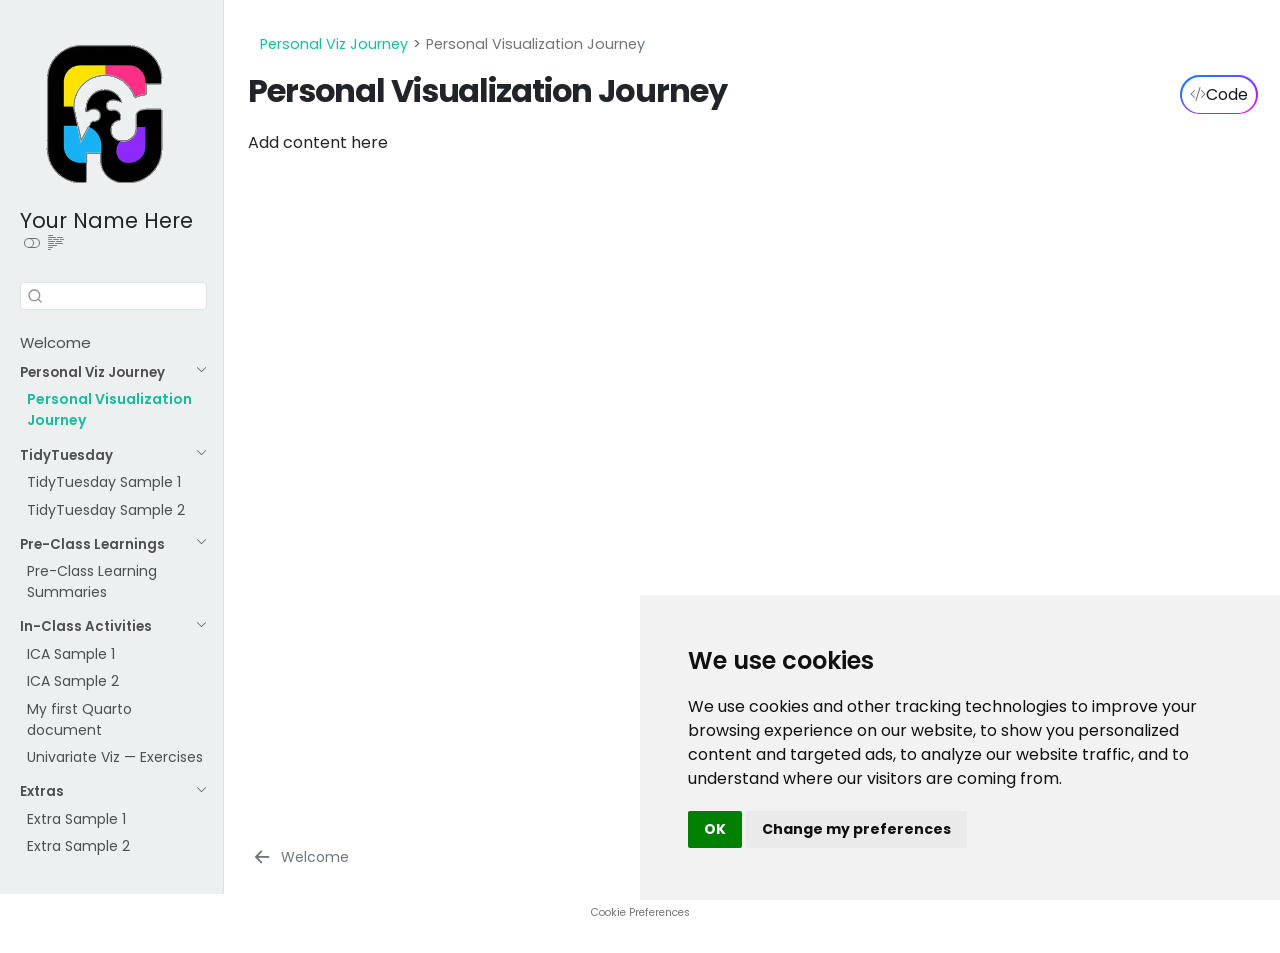
<file: pvj/pvj-01.html>
<!DOCTYPE html>
<html xmlns="http://www.w3.org/1999/xhtml" lang="en" xml:lang="en"><head>

<meta charset="utf-8">
<meta name="generator" content="quarto-1.6.42">

<meta name="viewport" content="width=device-width, initial-scale=1.0, user-scalable=yes">


<title>Personal Visualization Journey – COMP/STAT212 Portfolio</title>
<style>
code{white-space: pre-wrap;}
span.smallcaps{font-variant: small-caps;}
div.columns{display: flex; gap: min(4vw, 1.5em);}
div.column{flex: auto; overflow-x: auto;}
div.hanging-indent{margin-left: 1.5em; text-indent: -1.5em;}
ul.task-list{list-style: none;}
ul.task-list li input[type="checkbox"] {
  width: 0.8em;
  margin: 0 0.8em 0.2em -1em; /* quarto-specific, see https://github.com/quarto-dev/quarto-cli/issues/4556 */ 
  vertical-align: middle;
}
/* CSS for syntax highlighting */
pre > code.sourceCode { white-space: pre; position: relative; }
pre > code.sourceCode > span { line-height: 1.25; }
pre > code.sourceCode > span:empty { height: 1.2em; }
.sourceCode { overflow: visible; }
code.sourceCode > span { color: inherit; text-decoration: inherit; }
div.sourceCode { margin: 1em 0; }
pre.sourceCode { margin: 0; }
@media screen {
div.sourceCode { overflow: auto; }
}
@media print {
pre > code.sourceCode { white-space: pre-wrap; }
pre > code.sourceCode > span { display: inline-block; text-indent: -5em; padding-left: 5em; }
}
pre.numberSource code
  { counter-reset: source-line 0; }
pre.numberSource code > span
  { position: relative; left: -4em; counter-increment: source-line; }
pre.numberSource code > span > a:first-child::before
  { content: counter(source-line);
    position: relative; left: -1em; text-align: right; vertical-align: baseline;
    border: none; display: inline-block;
    -webkit-touch-callout: none; -webkit-user-select: none;
    -khtml-user-select: none; -moz-user-select: none;
    -ms-user-select: none; user-select: none;
    padding: 0 4px; width: 4em;
  }
pre.numberSource { margin-left: 3em;  padding-left: 4px; }
div.sourceCode
  {   }
@media screen {
pre > code.sourceCode > span > a:first-child::before { text-decoration: underline; }
}
</style>


<script src="../site_libs/quarto-nav/quarto-nav.js"></script>
<script src="../site_libs/clipboard/clipboard.min.js"></script>
<script src="../site_libs/quarto-search/autocomplete.umd.js"></script>
<script src="../site_libs/quarto-search/fuse.min.js"></script>
<script src="../site_libs/quarto-search/quarto-search.js"></script>
<meta name="quarto:offset" content="../">
<link href="../tt/2025-07-08.html" rel="next">
<link href="../index.html" rel="prev">
<script src="../site_libs/cookie-consent/cookie-consent.js"></script>
<link href="../site_libs/cookie-consent/cookie-consent.css" rel="stylesheet">
<script src="../site_libs/quarto-html/quarto.js"></script>
<script src="../site_libs/quarto-html/popper.min.js"></script>
<script src="../site_libs/quarto-html/tippy.umd.min.js"></script>
<script src="../site_libs/quarto-html/anchor.min.js"></script>
<link href="../site_libs/quarto-html/tippy.css" rel="stylesheet">
<link href="../site_libs/quarto-html/quarto-syntax-highlighting-2f5df379a58b258e96c21c0638c20c03.css" rel="stylesheet" class="quarto-color-scheme" id="quarto-text-highlighting-styles">
<link href="../site_libs/quarto-html/quarto-syntax-highlighting-dark-b53751a350365c71b6c909e95f209ed1.css" rel="prefetch" class="quarto-color-scheme quarto-color-alternate" id="quarto-text-highlighting-styles">
<script src="../site_libs/bootstrap/bootstrap.min.js"></script>
<link href="../site_libs/bootstrap/bootstrap-icons.css" rel="stylesheet">
<link href="../site_libs/bootstrap/bootstrap-776156011bf9a47574f51fb678eb6fa0.min.css" rel="stylesheet" append-hash="true" class="quarto-color-scheme" id="quarto-bootstrap" data-mode="light">
<link href="../site_libs/bootstrap/bootstrap-dark-8465f8d434eef9236d0414d6dde8ec04.min.css" rel="prefetch" append-hash="true" class="quarto-color-scheme quarto-color-alternate" id="quarto-bootstrap" data-mode="dark">
<script id="quarto-search-options" type="application/json">{
  "location": "sidebar",
  "copy-button": false,
  "collapse-after": 3,
  "panel-placement": "start",
  "type": "textbox",
  "limit": 50,
  "keyboard-shortcut": [
    "f",
    "/",
    "s"
  ],
  "show-item-context": false,
  "language": {
    "search-no-results-text": "No results",
    "search-matching-documents-text": "matching documents",
    "search-copy-link-title": "Copy link to search",
    "search-hide-matches-text": "Hide additional matches",
    "search-more-match-text": "more match in this document",
    "search-more-matches-text": "more matches in this document",
    "search-clear-button-title": "Clear",
    "search-text-placeholder": "",
    "search-detached-cancel-button-title": "Cancel",
    "search-submit-button-title": "Submit",
    "search-label": "Search"
  }
}</script>

<script type="text/javascript" charset="UTF-8">
document.addEventListener('DOMContentLoaded', function () {
cookieconsent.run({
  "notice_banner_type":"simple",
  "consent_type":"implied",
  "palette":"light",
  "language":"en",
  "page_load_consent_levels":["strictly-necessary","functionality","tracking","targeting"],
  "notice_banner_reject_button_hide":false,
  "preferences_center_close_button_hide":false,
  "website_name":""
  ,
"language":"en"
  });
});
</script> 
  
<style>html{ scroll-behavior: smooth; }</style>


<link rel="stylesheet" href="../style/custom.css">
</head>

<body class="nav-sidebar docked">

<div id="quarto-search-results"></div>
  <header id="quarto-header" class="headroom fixed-top">
  <nav class="quarto-secondary-nav">
    <div class="container-fluid d-flex">
      <button type="button" class="quarto-btn-toggle btn" data-bs-toggle="collapse" role="button" data-bs-target=".quarto-sidebar-collapse-item" aria-controls="quarto-sidebar" aria-expanded="false" aria-label="Toggle sidebar navigation" onclick="if (window.quartoToggleHeadroom) { window.quartoToggleHeadroom(); }">
        <i class="bi bi-layout-text-sidebar-reverse"></i>
      </button>
        <nav class="quarto-page-breadcrumbs" aria-label="breadcrumb"><ol class="breadcrumb"><li class="breadcrumb-item"><a href="../pvj/pvj-01.html">Personal Viz Journey</a></li><li class="breadcrumb-item"><a href="../pvj/pvj-01.html"><span class="chapter-title">Personal Visualization Journey</span></a></li></ol></nav>
        <a class="flex-grow-1" role="navigation" data-bs-toggle="collapse" data-bs-target=".quarto-sidebar-collapse-item" aria-controls="quarto-sidebar" aria-expanded="false" aria-label="Toggle sidebar navigation" onclick="if (window.quartoToggleHeadroom) { window.quartoToggleHeadroom(); }">      
        </a>
      <button type="button" class="btn quarto-search-button" aria-label="Search" onclick="window.quartoOpenSearch();">
        <i class="bi bi-search"></i>
      </button>
    </div>
  </nav>
</header>
<!-- content -->
<div id="quarto-content" class="quarto-container page-columns page-rows-contents page-layout-full">
<!-- sidebar -->
  <nav id="quarto-sidebar" class="sidebar collapse collapse-horizontal quarto-sidebar-collapse-item sidebar-navigation docked overflow-auto">
    <div class="pt-lg-2 mt-2 text-left sidebar-header sidebar-header-stacked">
      <a href="../index.html" class="sidebar-logo-link">
      <img src="../assets/sidebar-logo.png" alt="" class="sidebar-logo py-0 d-lg-inline d-none">
      </a>
    <div class="sidebar-title mb-0 py-0">
      <a href="../">Your Name Here</a> 
        <div class="sidebar-tools-main">
  <a href="" class="quarto-color-scheme-toggle quarto-navigation-tool  px-1" onclick="window.quartoToggleColorScheme(); return false;" title="Toggle dark mode"><i class="bi"></i></a>
  <a href="" class="quarto-reader-toggle quarto-navigation-tool px-1" onclick="window.quartoToggleReader(); return false;" title="Toggle reader mode">
  <div class="quarto-reader-toggle-btn">
  <i class="bi"></i>
  </div>
</a>
</div>
    </div>
      </div>
        <div class="mt-2 flex-shrink-0 align-items-center">
        <div class="sidebar-search">
        <div id="quarto-search" class="" title="Search"></div>
        </div>
        </div>
    <div class="sidebar-menu-container"> 
    <ul class="list-unstyled mt-1">
        <li class="sidebar-item">
  <div class="sidebar-item-container"> 
  <a href="../index.html" class="sidebar-item-text sidebar-link"><span class="chapter-title">Welcome</span></a>
  </div>
</li>
        <li class="sidebar-item sidebar-item-section">
      <div class="sidebar-item-container"> 
            <a class="sidebar-item-text sidebar-link text-start" data-bs-toggle="collapse" data-bs-target="#quarto-sidebar-section-1" role="navigation" aria-expanded="true">
 <span class="menu-text">Personal Viz Journey</span></a>
          <a class="sidebar-item-toggle text-start" data-bs-toggle="collapse" data-bs-target="#quarto-sidebar-section-1" role="navigation" aria-expanded="true" aria-label="Toggle section">
            <i class="bi bi-chevron-right ms-2"></i>
          </a> 
      </div>
      <ul id="quarto-sidebar-section-1" class="collapse list-unstyled sidebar-section depth1 show">  
          <li class="sidebar-item">
  <div class="sidebar-item-container"> 
  <a href="../pvj/pvj-01.html" class="sidebar-item-text sidebar-link active"><span class="chapter-title">Personal Visualization Journey</span></a>
  </div>
</li>
      </ul>
  </li>
        <li class="sidebar-item sidebar-item-section">
      <div class="sidebar-item-container"> 
            <a class="sidebar-item-text sidebar-link text-start" data-bs-toggle="collapse" data-bs-target="#quarto-sidebar-section-2" role="navigation" aria-expanded="true">
 <span class="menu-text">TidyTuesday</span></a>
          <a class="sidebar-item-toggle text-start" data-bs-toggle="collapse" data-bs-target="#quarto-sidebar-section-2" role="navigation" aria-expanded="true" aria-label="Toggle section">
            <i class="bi bi-chevron-right ms-2"></i>
          </a> 
      </div>
      <ul id="quarto-sidebar-section-2" class="collapse list-unstyled sidebar-section depth1 show">  
          <li class="sidebar-item">
  <div class="sidebar-item-container"> 
  <a href="../tt/2025-07-08.html" class="sidebar-item-text sidebar-link"><span class="chapter-title">TidyTuesday Sample 1</span></a>
  </div>
</li>
          <li class="sidebar-item">
  <div class="sidebar-item-container"> 
  <a href="../tt/2025-07-15.html" class="sidebar-item-text sidebar-link"><span class="chapter-title">TidyTuesday Sample 2</span></a>
  </div>
</li>
      </ul>
  </li>
        <li class="sidebar-item sidebar-item-section">
      <div class="sidebar-item-container"> 
            <a class="sidebar-item-text sidebar-link text-start" data-bs-toggle="collapse" data-bs-target="#quarto-sidebar-section-3" role="navigation" aria-expanded="true">
 <span class="menu-text">Pre-Class Learnings</span></a>
          <a class="sidebar-item-toggle text-start" data-bs-toggle="collapse" data-bs-target="#quarto-sidebar-section-3" role="navigation" aria-expanded="true" aria-label="Toggle section">
            <i class="bi bi-chevron-right ms-2"></i>
          </a> 
      </div>
      <ul id="quarto-sidebar-section-3" class="collapse list-unstyled sidebar-section depth1 show">  
          <li class="sidebar-item">
  <div class="sidebar-item-container"> 
  <a href="../pcl/pcl.html" class="sidebar-item-text sidebar-link"><span class="chapter-title">Pre-Class Learning Summaries</span></a>
  </div>
</li>
      </ul>
  </li>
        <li class="sidebar-item sidebar-item-section">
      <div class="sidebar-item-container"> 
            <a class="sidebar-item-text sidebar-link text-start" data-bs-toggle="collapse" data-bs-target="#quarto-sidebar-section-4" role="navigation" aria-expanded="true">
 <span class="menu-text">In-Class Activities</span></a>
          <a class="sidebar-item-toggle text-start" data-bs-toggle="collapse" data-bs-target="#quarto-sidebar-section-4" role="navigation" aria-expanded="true" aria-label="Toggle section">
            <i class="bi bi-chevron-right ms-2"></i>
          </a> 
      </div>
      <ul id="quarto-sidebar-section-4" class="collapse list-unstyled sidebar-section depth1 show">  
          <li class="sidebar-item">
  <div class="sidebar-item-container"> 
  <a href="../ica/ica-sample1.html" class="sidebar-item-text sidebar-link"><span class="chapter-title">ICA Sample 1</span></a>
  </div>
</li>
          <li class="sidebar-item">
  <div class="sidebar-item-container"> 
  <a href="../ica/ica-sample2.html" class="sidebar-item-text sidebar-link"><span class="chapter-title">ICA Sample 2</span></a>
  </div>
</li>
          <li class="sidebar-item">
  <div class="sidebar-item-container"> 
  <a href="../ica/ica914.html" class="sidebar-item-text sidebar-link"><span class="chapter-title">My first Quarto document</span></a>
  </div>
</li>
          <li class="sidebar-item">
  <div class="sidebar-item-container"> 
  <a href="../ica/ica916.html" class="sidebar-item-text sidebar-link"><span class="chapter-title">Univariate Viz — Exercises</span></a>
  </div>
</li>
      </ul>
  </li>
        <li class="sidebar-item sidebar-item-section">
      <div class="sidebar-item-container"> 
            <a class="sidebar-item-text sidebar-link text-start" data-bs-toggle="collapse" data-bs-target="#quarto-sidebar-section-5" role="navigation" aria-expanded="true">
 <span class="menu-text">Extras</span></a>
          <a class="sidebar-item-toggle text-start" data-bs-toggle="collapse" data-bs-target="#quarto-sidebar-section-5" role="navigation" aria-expanded="true" aria-label="Toggle section">
            <i class="bi bi-chevron-right ms-2"></i>
          </a> 
      </div>
      <ul id="quarto-sidebar-section-5" class="collapse list-unstyled sidebar-section depth1 show">  
          <li class="sidebar-item">
  <div class="sidebar-item-container"> 
  <a href="../extra/extra-sample1.html" class="sidebar-item-text sidebar-link"><span class="chapter-title">Extra Sample 1</span></a>
  </div>
</li>
          <li class="sidebar-item">
  <div class="sidebar-item-container"> 
  <a href="../extra/extra-sample2.html" class="sidebar-item-text sidebar-link"><span class="chapter-title">Extra Sample 2</span></a>
  </div>
</li>
      </ul>
  </li>
    </ul>
    </div>
</nav>
<div id="quarto-sidebar-glass" class="quarto-sidebar-collapse-item" data-bs-toggle="collapse" data-bs-target=".quarto-sidebar-collapse-item"></div>
<!-- margin-sidebar -->
    <div id="quarto-margin-sidebar" class="sidebar margin-sidebar zindex-bottom">
        
    </div>
<!-- main -->
<main class="content column-page-right" id="quarto-document-content">

<header id="title-block-header" class="quarto-title-block default"><nav class="quarto-page-breadcrumbs quarto-title-breadcrumbs d-none d-lg-block" aria-label="breadcrumb"><ol class="breadcrumb"><li class="breadcrumb-item"><a href="../pvj/pvj-01.html">Personal Viz Journey</a></li><li class="breadcrumb-item"><a href="../pvj/pvj-01.html"><span class="chapter-title">Personal Visualization Journey</span></a></li></ol></nav>
<div class="quarto-title">
<div class="quarto-title-block"><div><h1 class="title"><span class="chapter-title">Personal Visualization Journey</span></h1><button type="button" class="btn code-tools-button" id="quarto-code-tools-source"><i class="bi"></i> Code</button></div></div>
</div>



<div class="quarto-title-meta column-page-right">

    
  
    
  </div>
  


</header>


<p>Add content here</p>


<!-- -->


</main> <!-- /main -->
<script id="quarto-html-after-body" type="application/javascript">
window.document.addEventListener("DOMContentLoaded", function (event) {
  const toggleBodyColorMode = (bsSheetEl) => {
    const mode = bsSheetEl.getAttribute("data-mode");
    const bodyEl = window.document.querySelector("body");
    if (mode === "dark") {
      bodyEl.classList.add("quarto-dark");
      bodyEl.classList.remove("quarto-light");
    } else {
      bodyEl.classList.add("quarto-light");
      bodyEl.classList.remove("quarto-dark");
    }
  }
  const toggleBodyColorPrimary = () => {
    const bsSheetEl = window.document.querySelector("link#quarto-bootstrap");
    if (bsSheetEl) {
      toggleBodyColorMode(bsSheetEl);
    }
  }
  toggleBodyColorPrimary();  
  const disableStylesheet = (stylesheets) => {
    for (let i=0; i < stylesheets.length; i++) {
      const stylesheet = stylesheets[i];
      stylesheet.rel = 'prefetch';
    }
  }
  const enableStylesheet = (stylesheets) => {
    for (let i=0; i < stylesheets.length; i++) {
      const stylesheet = stylesheets[i];
      stylesheet.rel = 'stylesheet';
    }
  }
  const manageTransitions = (selector, allowTransitions) => {
    const els = window.document.querySelectorAll(selector);
    for (let i=0; i < els.length; i++) {
      const el = els[i];
      if (allowTransitions) {
        el.classList.remove('notransition');
      } else {
        el.classList.add('notransition');
      }
    }
  }
  const toggleGiscusIfUsed = (isAlternate, darkModeDefault) => {
    const baseTheme = document.querySelector('#giscus-base-theme')?.value ?? 'light';
    const alternateTheme = document.querySelector('#giscus-alt-theme')?.value ?? 'dark';
    let newTheme = '';
    if(darkModeDefault) {
      newTheme = isAlternate ? baseTheme : alternateTheme;
    } else {
      newTheme = isAlternate ? alternateTheme : baseTheme;
    }
    const changeGiscusTheme = () => {
      // From: https://github.com/giscus/giscus/issues/336
      const sendMessage = (message) => {
        const iframe = document.querySelector('iframe.giscus-frame');
        if (!iframe) return;
        iframe.contentWindow.postMessage({ giscus: message }, 'https://giscus.app');
      }
      sendMessage({
        setConfig: {
          theme: newTheme
        }
      });
    }
    const isGiscussLoaded = window.document.querySelector('iframe.giscus-frame') !== null;
    if (isGiscussLoaded) {
      changeGiscusTheme();
    }
  }
  const toggleColorMode = (alternate) => {
    // Switch the stylesheets
    const alternateStylesheets = window.document.querySelectorAll('link.quarto-color-scheme.quarto-color-alternate');
    manageTransitions('#quarto-margin-sidebar .nav-link', false);
    if (alternate) {
      enableStylesheet(alternateStylesheets);
      for (const sheetNode of alternateStylesheets) {
        if (sheetNode.id === "quarto-bootstrap") {
          toggleBodyColorMode(sheetNode);
        }
      }
    } else {
      disableStylesheet(alternateStylesheets);
      toggleBodyColorPrimary();
    }
    manageTransitions('#quarto-margin-sidebar .nav-link', true);
    // Switch the toggles
    const toggles = window.document.querySelectorAll('.quarto-color-scheme-toggle');
    for (let i=0; i < toggles.length; i++) {
      const toggle = toggles[i];
      if (toggle) {
        if (alternate) {
          toggle.classList.add("alternate");     
        } else {
          toggle.classList.remove("alternate");
        }
      }
    }
    // Hack to workaround the fact that safari doesn't
    // properly recolor the scrollbar when toggling (#1455)
    if (navigator.userAgent.indexOf('Safari') > 0 && navigator.userAgent.indexOf('Chrome') == -1) {
      manageTransitions("body", false);
      window.scrollTo(0, 1);
      setTimeout(() => {
        window.scrollTo(0, 0);
        manageTransitions("body", true);
      }, 40);  
    }
  }
  const isFileUrl = () => { 
    return window.location.protocol === 'file:';
  }
  const hasAlternateSentinel = () => {  
    let styleSentinel = getColorSchemeSentinel();
    if (styleSentinel !== null) {
      return styleSentinel === "alternate";
    } else {
      return false;
    }
  }
  const setStyleSentinel = (alternate) => {
    const value = alternate ? "alternate" : "default";
    if (!isFileUrl()) {
      window.localStorage.setItem("quarto-color-scheme", value);
    } else {
      localAlternateSentinel = value;
    }
  }
  const getColorSchemeSentinel = () => {
    if (!isFileUrl()) {
      const storageValue = window.localStorage.getItem("quarto-color-scheme");
      return storageValue != null ? storageValue : localAlternateSentinel;
    } else {
      return localAlternateSentinel;
    }
  }
  const darkModeDefault = false;
  let localAlternateSentinel = darkModeDefault ? 'alternate' : 'default';
  // Dark / light mode switch
  window.quartoToggleColorScheme = () => {
    // Read the current dark / light value 
    let toAlternate = !hasAlternateSentinel();
    toggleColorMode(toAlternate);
    setStyleSentinel(toAlternate);
    toggleGiscusIfUsed(toAlternate, darkModeDefault);
  };
  // Ensure there is a toggle, if there isn't float one in the top right
  if (window.document.querySelector('.quarto-color-scheme-toggle') === null) {
    const a = window.document.createElement('a');
    a.classList.add('top-right');
    a.classList.add('quarto-color-scheme-toggle');
    a.href = "";
    a.onclick = function() { try { window.quartoToggleColorScheme(); } catch {} return false; };
    const i = window.document.createElement("i");
    i.classList.add('bi');
    a.appendChild(i);
    window.document.body.appendChild(a);
  }
  // Switch to dark mode if need be
  if (hasAlternateSentinel()) {
    toggleColorMode(true);
  } else {
    toggleColorMode(false);
  }
  const icon = "";
  const anchorJS = new window.AnchorJS();
  anchorJS.options = {
    placement: 'right',
    icon: icon
  };
  anchorJS.add('.anchored');
  const isCodeAnnotation = (el) => {
    for (const clz of el.classList) {
      if (clz.startsWith('code-annotation-')) {                     
        return true;
      }
    }
    return false;
  }
  const onCopySuccess = function(e) {
    // button target
    const button = e.trigger;
    // don't keep focus
    button.blur();
    // flash "checked"
    button.classList.add('code-copy-button-checked');
    var currentTitle = button.getAttribute("title");
    button.setAttribute("title", "Copied!");
    let tooltip;
    if (window.bootstrap) {
      button.setAttribute("data-bs-toggle", "tooltip");
      button.setAttribute("data-bs-placement", "left");
      button.setAttribute("data-bs-title", "Copied!");
      tooltip = new bootstrap.Tooltip(button, 
        { trigger: "manual", 
          customClass: "code-copy-button-tooltip",
          offset: [0, -8]});
      tooltip.show();    
    }
    setTimeout(function() {
      if (tooltip) {
        tooltip.hide();
        button.removeAttribute("data-bs-title");
        button.removeAttribute("data-bs-toggle");
        button.removeAttribute("data-bs-placement");
      }
      button.setAttribute("title", currentTitle);
      button.classList.remove('code-copy-button-checked');
    }, 1000);
    // clear code selection
    e.clearSelection();
  }
  const getTextToCopy = function(trigger) {
      const codeEl = trigger.previousElementSibling.cloneNode(true);
      for (const childEl of codeEl.children) {
        if (isCodeAnnotation(childEl)) {
          childEl.remove();
        }
      }
      return codeEl.innerText;
  }
  const clipboard = new window.ClipboardJS('.code-copy-button:not([data-in-quarto-modal])', {
    text: getTextToCopy
  });
  clipboard.on('success', onCopySuccess);
  if (window.document.getElementById('quarto-embedded-source-code-modal')) {
    const clipboardModal = new window.ClipboardJS('.code-copy-button[data-in-quarto-modal]', {
      text: getTextToCopy,
      container: window.document.getElementById('quarto-embedded-source-code-modal')
    });
    clipboardModal.on('success', onCopySuccess);
  }
  const viewSource = window.document.getElementById('quarto-view-source') ||
                     window.document.getElementById('quarto-code-tools-source');
  if (viewSource) {
    const sourceUrl = viewSource.getAttribute("data-quarto-source-url");
    viewSource.addEventListener("click", function(e) {
      if (sourceUrl) {
        // rstudio viewer pane
        if (/\bcapabilities=\b/.test(window.location)) {
          window.open(sourceUrl);
        } else {
          window.location.href = sourceUrl;
        }
      } else {
        const modal = new bootstrap.Modal(document.getElementById('quarto-embedded-source-code-modal'));
        modal.show();
      }
      return false;
    });
  }
  function toggleCodeHandler(show) {
    return function(e) {
      const detailsSrc = window.document.querySelectorAll(".cell > details > .sourceCode");
      for (let i=0; i<detailsSrc.length; i++) {
        const details = detailsSrc[i].parentElement;
        if (show) {
          details.open = true;
        } else {
          details.removeAttribute("open");
        }
      }
      const cellCodeDivs = window.document.querySelectorAll(".cell > .sourceCode");
      const fromCls = show ? "hidden" : "unhidden";
      const toCls = show ? "unhidden" : "hidden";
      for (let i=0; i<cellCodeDivs.length; i++) {
        const codeDiv = cellCodeDivs[i];
        if (codeDiv.classList.contains(fromCls)) {
          codeDiv.classList.remove(fromCls);
          codeDiv.classList.add(toCls);
        } 
      }
      return false;
    }
  }
  const hideAllCode = window.document.getElementById("quarto-hide-all-code");
  if (hideAllCode) {
    hideAllCode.addEventListener("click", toggleCodeHandler(false));
  }
  const showAllCode = window.document.getElementById("quarto-show-all-code");
  if (showAllCode) {
    showAllCode.addEventListener("click", toggleCodeHandler(true));
  }
    var localhostRegex = new RegExp(/^(?:http|https):\/\/localhost\:?[0-9]*\//);
    var mailtoRegex = new RegExp(/^mailto:/);
      var filterRegex = new RegExp('/' + window.location.host + '/');
    var isInternal = (href) => {
        return filterRegex.test(href) || localhostRegex.test(href) || mailtoRegex.test(href);
    }
    // Inspect non-navigation links and adorn them if external
 	var links = window.document.querySelectorAll('a[href]:not(.nav-link):not(.navbar-brand):not(.toc-action):not(.sidebar-link):not(.sidebar-item-toggle):not(.pagination-link):not(.no-external):not([aria-hidden]):not(.dropdown-item):not(.quarto-navigation-tool):not(.about-link)');
    for (var i=0; i<links.length; i++) {
      const link = links[i];
      if (!isInternal(link.href)) {
        // undo the damage that might have been done by quarto-nav.js in the case of
        // links that we want to consider external
        if (link.dataset.originalHref !== undefined) {
          link.href = link.dataset.originalHref;
        }
          // target, if specified
          link.setAttribute("target", "_blank");
          if (link.getAttribute("rel") === null) {
            link.setAttribute("rel", "noopener");
          }
      }
    }
  function tippyHover(el, contentFn, onTriggerFn, onUntriggerFn) {
    const config = {
      allowHTML: true,
      maxWidth: 500,
      delay: 100,
      arrow: false,
      appendTo: function(el) {
          return el.parentElement;
      },
      interactive: true,
      interactiveBorder: 10,
      theme: 'quarto',
      placement: 'bottom-start',
    };
    if (contentFn) {
      config.content = contentFn;
    }
    if (onTriggerFn) {
      config.onTrigger = onTriggerFn;
    }
    if (onUntriggerFn) {
      config.onUntrigger = onUntriggerFn;
    }
    window.tippy(el, config); 
  }
  const noterefs = window.document.querySelectorAll('a[role="doc-noteref"]');
  for (var i=0; i<noterefs.length; i++) {
    const ref = noterefs[i];
    tippyHover(ref, function() {
      // use id or data attribute instead here
      let href = ref.getAttribute('data-footnote-href') || ref.getAttribute('href');
      try { href = new URL(href).hash; } catch {}
      const id = href.replace(/^#\/?/, "");
      const note = window.document.getElementById(id);
      if (note) {
        return note.innerHTML;
      } else {
        return "";
      }
    });
  }
  const xrefs = window.document.querySelectorAll('a.quarto-xref');
  const processXRef = (id, note) => {
    // Strip column container classes
    const stripColumnClz = (el) => {
      el.classList.remove("page-full", "page-columns");
      if (el.children) {
        for (const child of el.children) {
          stripColumnClz(child);
        }
      }
    }
    stripColumnClz(note)
    if (id === null || id.startsWith('sec-')) {
      // Special case sections, only their first couple elements
      const container = document.createElement("div");
      if (note.children && note.children.length > 2) {
        container.appendChild(note.children[0].cloneNode(true));
        for (let i = 1; i < note.children.length; i++) {
          const child = note.children[i];
          if (child.tagName === "P" && child.innerText === "") {
            continue;
          } else {
            container.appendChild(child.cloneNode(true));
            break;
          }
        }
        if (window.Quarto?.typesetMath) {
          window.Quarto.typesetMath(container);
        }
        return container.innerHTML
      } else {
        if (window.Quarto?.typesetMath) {
          window.Quarto.typesetMath(note);
        }
        return note.innerHTML;
      }
    } else {
      // Remove any anchor links if they are present
      const anchorLink = note.querySelector('a.anchorjs-link');
      if (anchorLink) {
        anchorLink.remove();
      }
      if (window.Quarto?.typesetMath) {
        window.Quarto.typesetMath(note);
      }
      if (note.classList.contains("callout")) {
        return note.outerHTML;
      } else {
        return note.innerHTML;
      }
    }
  }
  for (var i=0; i<xrefs.length; i++) {
    const xref = xrefs[i];
    tippyHover(xref, undefined, function(instance) {
      instance.disable();
      let url = xref.getAttribute('href');
      let hash = undefined; 
      if (url.startsWith('#')) {
        hash = url;
      } else {
        try { hash = new URL(url).hash; } catch {}
      }
      if (hash) {
        const id = hash.replace(/^#\/?/, "");
        const note = window.document.getElementById(id);
        if (note !== null) {
          try {
            const html = processXRef(id, note.cloneNode(true));
            instance.setContent(html);
          } finally {
            instance.enable();
            instance.show();
          }
        } else {
          // See if we can fetch this
          fetch(url.split('#')[0])
          .then(res => res.text())
          .then(html => {
            const parser = new DOMParser();
            const htmlDoc = parser.parseFromString(html, "text/html");
            const note = htmlDoc.getElementById(id);
            if (note !== null) {
              const html = processXRef(id, note);
              instance.setContent(html);
            } 
          }).finally(() => {
            instance.enable();
            instance.show();
          });
        }
      } else {
        // See if we can fetch a full url (with no hash to target)
        // This is a special case and we should probably do some content thinning / targeting
        fetch(url)
        .then(res => res.text())
        .then(html => {
          const parser = new DOMParser();
          const htmlDoc = parser.parseFromString(html, "text/html");
          const note = htmlDoc.querySelector('main.content');
          if (note !== null) {
            // This should only happen for chapter cross references
            // (since there is no id in the URL)
            // remove the first header
            if (note.children.length > 0 && note.children[0].tagName === "HEADER") {
              note.children[0].remove();
            }
            const html = processXRef(null, note);
            instance.setContent(html);
          } 
        }).finally(() => {
          instance.enable();
          instance.show();
        });
      }
    }, function(instance) {
    });
  }
      let selectedAnnoteEl;
      const selectorForAnnotation = ( cell, annotation) => {
        let cellAttr = 'data-code-cell="' + cell + '"';
        let lineAttr = 'data-code-annotation="' +  annotation + '"';
        const selector = 'span[' + cellAttr + '][' + lineAttr + ']';
        return selector;
      }
      const selectCodeLines = (annoteEl) => {
        const doc = window.document;
        const targetCell = annoteEl.getAttribute("data-target-cell");
        const targetAnnotation = annoteEl.getAttribute("data-target-annotation");
        const annoteSpan = window.document.querySelector(selectorForAnnotation(targetCell, targetAnnotation));
        const lines = annoteSpan.getAttribute("data-code-lines").split(",");
        const lineIds = lines.map((line) => {
          return targetCell + "-" + line;
        })
        let top = null;
        let height = null;
        let parent = null;
        if (lineIds.length > 0) {
            //compute the position of the single el (top and bottom and make a div)
            const el = window.document.getElementById(lineIds[0]);
            top = el.offsetTop;
            height = el.offsetHeight;
            parent = el.parentElement.parentElement;
          if (lineIds.length > 1) {
            const lastEl = window.document.getElementById(lineIds[lineIds.length - 1]);
            const bottom = lastEl.offsetTop + lastEl.offsetHeight;
            height = bottom - top;
          }
          if (top !== null && height !== null && parent !== null) {
            // cook up a div (if necessary) and position it 
            let div = window.document.getElementById("code-annotation-line-highlight");
            if (div === null) {
              div = window.document.createElement("div");
              div.setAttribute("id", "code-annotation-line-highlight");
              div.style.position = 'absolute';
              parent.appendChild(div);
            }
            div.style.top = top - 2 + "px";
            div.style.height = height + 4 + "px";
            div.style.left = 0;
            let gutterDiv = window.document.getElementById("code-annotation-line-highlight-gutter");
            if (gutterDiv === null) {
              gutterDiv = window.document.createElement("div");
              gutterDiv.setAttribute("id", "code-annotation-line-highlight-gutter");
              gutterDiv.style.position = 'absolute';
              const codeCell = window.document.getElementById(targetCell);
              const gutter = codeCell.querySelector('.code-annotation-gutter');
              gutter.appendChild(gutterDiv);
            }
            gutterDiv.style.top = top - 2 + "px";
            gutterDiv.style.height = height + 4 + "px";
          }
          selectedAnnoteEl = annoteEl;
        }
      };
      const unselectCodeLines = () => {
        const elementsIds = ["code-annotation-line-highlight", "code-annotation-line-highlight-gutter"];
        elementsIds.forEach((elId) => {
          const div = window.document.getElementById(elId);
          if (div) {
            div.remove();
          }
        });
        selectedAnnoteEl = undefined;
      };
        // Handle positioning of the toggle
    window.addEventListener(
      "resize",
      throttle(() => {
        elRect = undefined;
        if (selectedAnnoteEl) {
          selectCodeLines(selectedAnnoteEl);
        }
      }, 10)
    );
    function throttle(fn, ms) {
    let throttle = false;
    let timer;
      return (...args) => {
        if(!throttle) { // first call gets through
            fn.apply(this, args);
            throttle = true;
        } else { // all the others get throttled
            if(timer) clearTimeout(timer); // cancel #2
            timer = setTimeout(() => {
              fn.apply(this, args);
              timer = throttle = false;
            }, ms);
        }
      };
    }
      // Attach click handler to the DT
      const annoteDls = window.document.querySelectorAll('dt[data-target-cell]');
      for (const annoteDlNode of annoteDls) {
        annoteDlNode.addEventListener('click', (event) => {
          const clickedEl = event.target;
          if (clickedEl !== selectedAnnoteEl) {
            unselectCodeLines();
            const activeEl = window.document.querySelector('dt[data-target-cell].code-annotation-active');
            if (activeEl) {
              activeEl.classList.remove('code-annotation-active');
            }
            selectCodeLines(clickedEl);
            clickedEl.classList.add('code-annotation-active');
          } else {
            // Unselect the line
            unselectCodeLines();
            clickedEl.classList.remove('code-annotation-active');
          }
        });
      }
  const findCites = (el) => {
    const parentEl = el.parentElement;
    if (parentEl) {
      const cites = parentEl.dataset.cites;
      if (cites) {
        return {
          el,
          cites: cites.split(' ')
        };
      } else {
        return findCites(el.parentElement)
      }
    } else {
      return undefined;
    }
  };
  var bibliorefs = window.document.querySelectorAll('a[role="doc-biblioref"]');
  for (var i=0; i<bibliorefs.length; i++) {
    const ref = bibliorefs[i];
    const citeInfo = findCites(ref);
    if (citeInfo) {
      tippyHover(citeInfo.el, function() {
        var popup = window.document.createElement('div');
        citeInfo.cites.forEach(function(cite) {
          var citeDiv = window.document.createElement('div');
          citeDiv.classList.add('hanging-indent');
          citeDiv.classList.add('csl-entry');
          var biblioDiv = window.document.getElementById('ref-' + cite);
          if (biblioDiv) {
            citeDiv.innerHTML = biblioDiv.innerHTML;
          }
          popup.appendChild(citeDiv);
        });
        return popup.innerHTML;
      });
    }
  }
});
</script>
<nav class="page-navigation column-page-right">
  <div class="nav-page nav-page-previous">
      <a href="../index.html" class="pagination-link" aria-label="Welcome">
        <i class="bi bi-arrow-left-short"></i> <span class="nav-page-text"><span class="chapter-title">Welcome</span></span>
      </a>          
  </div>
  <div class="nav-page nav-page-next">
      <a href="../tt/2025-07-08.html" class="pagination-link" aria-label="TidyTuesday Sample 1">
        <span class="nav-page-text"><span class="chapter-title">TidyTuesday Sample 1</span></span> <i class="bi bi-arrow-right-short"></i>
      </a>
  </div>
</nav><div class="modal fade" id="quarto-embedded-source-code-modal" tabindex="-1" aria-labelledby="quarto-embedded-source-code-modal-label" aria-hidden="true"><div class="modal-dialog modal-dialog-scrollable"><div class="modal-content"><div class="modal-header"><h5 class="modal-title" id="quarto-embedded-source-code-modal-label">Source Code</h5><button class="btn-close" data-bs-dismiss="modal"></button></div><div class="modal-body"><div class="">
<div class="sourceCode" id="cb1" data-shortcodes="false"><pre class="sourceCode numberSource markdown number-lines code-with-copy"><code class="sourceCode markdown"><span id="cb1-1"><a href="#cb1-1"></a><span class="co">---</span></span>
<span id="cb1-2"><a href="#cb1-2"></a><span class="an">title:</span><span class="co"> "Personal Visualization Journey"</span></span>
<span id="cb1-3"><a href="#cb1-3"></a><span class="co">---</span></span>
<span id="cb1-4"><a href="#cb1-4"></a></span>
<span id="cb1-5"><a href="#cb1-5"></a>Add content here</span></code><button title="Copy to Clipboard" class="code-copy-button" data-in-quarto-modal=""><i class="bi"></i></button></pre></div>
</div></div></div></div></div>
</div> <!-- /content -->
<footer class="footer">
  <div class="nav-footer">
    <div class="nav-footer-left">
      &nbsp;
    </div>   
    <div class="nav-footer-center">

<div class="cookie-consent-footer"><a href="#" id="open_preferences_center">Cookie Preferences</a></div></div>
    <div class="nav-footer-right">
      &nbsp;
    </div>
  </div>
</footer>




<script src="../site_libs/quarto-html/zenscroll-min.js"></script>
</body></html>
</file>
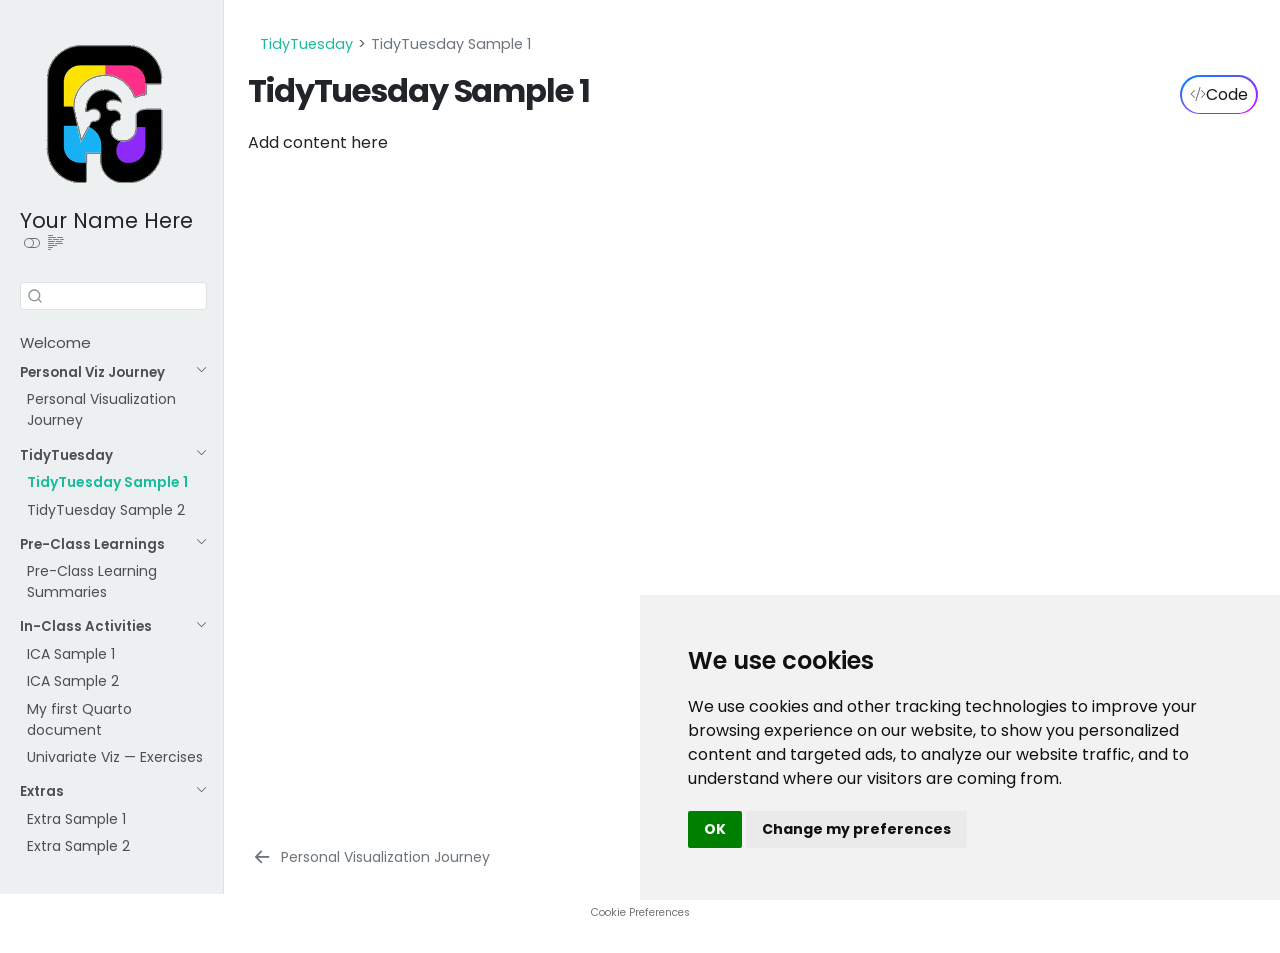
<file: tt/2025-07-08.html>
<!DOCTYPE html>
<html xmlns="http://www.w3.org/1999/xhtml" lang="en" xml:lang="en"><head>

<meta charset="utf-8">
<meta name="generator" content="quarto-1.6.42">

<meta name="viewport" content="width=device-width, initial-scale=1.0, user-scalable=yes">


<title>TidyTuesday Sample 1 – COMP/STAT212 Portfolio</title>
<style>
code{white-space: pre-wrap;}
span.smallcaps{font-variant: small-caps;}
div.columns{display: flex; gap: min(4vw, 1.5em);}
div.column{flex: auto; overflow-x: auto;}
div.hanging-indent{margin-left: 1.5em; text-indent: -1.5em;}
ul.task-list{list-style: none;}
ul.task-list li input[type="checkbox"] {
  width: 0.8em;
  margin: 0 0.8em 0.2em -1em; /* quarto-specific, see https://github.com/quarto-dev/quarto-cli/issues/4556 */ 
  vertical-align: middle;
}
/* CSS for syntax highlighting */
pre > code.sourceCode { white-space: pre; position: relative; }
pre > code.sourceCode > span { line-height: 1.25; }
pre > code.sourceCode > span:empty { height: 1.2em; }
.sourceCode { overflow: visible; }
code.sourceCode > span { color: inherit; text-decoration: inherit; }
div.sourceCode { margin: 1em 0; }
pre.sourceCode { margin: 0; }
@media screen {
div.sourceCode { overflow: auto; }
}
@media print {
pre > code.sourceCode { white-space: pre-wrap; }
pre > code.sourceCode > span { display: inline-block; text-indent: -5em; padding-left: 5em; }
}
pre.numberSource code
  { counter-reset: source-line 0; }
pre.numberSource code > span
  { position: relative; left: -4em; counter-increment: source-line; }
pre.numberSource code > span > a:first-child::before
  { content: counter(source-line);
    position: relative; left: -1em; text-align: right; vertical-align: baseline;
    border: none; display: inline-block;
    -webkit-touch-callout: none; -webkit-user-select: none;
    -khtml-user-select: none; -moz-user-select: none;
    -ms-user-select: none; user-select: none;
    padding: 0 4px; width: 4em;
  }
pre.numberSource { margin-left: 3em;  padding-left: 4px; }
div.sourceCode
  {   }
@media screen {
pre > code.sourceCode > span > a:first-child::before { text-decoration: underline; }
}
</style>


<script src="../site_libs/quarto-nav/quarto-nav.js"></script>
<script src="../site_libs/clipboard/clipboard.min.js"></script>
<script src="../site_libs/quarto-search/autocomplete.umd.js"></script>
<script src="../site_libs/quarto-search/fuse.min.js"></script>
<script src="../site_libs/quarto-search/quarto-search.js"></script>
<meta name="quarto:offset" content="../">
<link href="../tt/2025-07-15.html" rel="next">
<link href="../pvj/pvj-01.html" rel="prev">
<script src="../site_libs/cookie-consent/cookie-consent.js"></script>
<link href="../site_libs/cookie-consent/cookie-consent.css" rel="stylesheet">
<script src="../site_libs/quarto-html/quarto.js"></script>
<script src="../site_libs/quarto-html/popper.min.js"></script>
<script src="../site_libs/quarto-html/tippy.umd.min.js"></script>
<script src="../site_libs/quarto-html/anchor.min.js"></script>
<link href="../site_libs/quarto-html/tippy.css" rel="stylesheet">
<link href="../site_libs/quarto-html/quarto-syntax-highlighting-2f5df379a58b258e96c21c0638c20c03.css" rel="stylesheet" class="quarto-color-scheme" id="quarto-text-highlighting-styles">
<link href="../site_libs/quarto-html/quarto-syntax-highlighting-dark-b53751a350365c71b6c909e95f209ed1.css" rel="prefetch" class="quarto-color-scheme quarto-color-alternate" id="quarto-text-highlighting-styles">
<script src="../site_libs/bootstrap/bootstrap.min.js"></script>
<link href="../site_libs/bootstrap/bootstrap-icons.css" rel="stylesheet">
<link href="../site_libs/bootstrap/bootstrap-776156011bf9a47574f51fb678eb6fa0.min.css" rel="stylesheet" append-hash="true" class="quarto-color-scheme" id="quarto-bootstrap" data-mode="light">
<link href="../site_libs/bootstrap/bootstrap-dark-8465f8d434eef9236d0414d6dde8ec04.min.css" rel="prefetch" append-hash="true" class="quarto-color-scheme quarto-color-alternate" id="quarto-bootstrap" data-mode="dark">
<script id="quarto-search-options" type="application/json">{
  "location": "sidebar",
  "copy-button": false,
  "collapse-after": 3,
  "panel-placement": "start",
  "type": "textbox",
  "limit": 50,
  "keyboard-shortcut": [
    "f",
    "/",
    "s"
  ],
  "show-item-context": false,
  "language": {
    "search-no-results-text": "No results",
    "search-matching-documents-text": "matching documents",
    "search-copy-link-title": "Copy link to search",
    "search-hide-matches-text": "Hide additional matches",
    "search-more-match-text": "more match in this document",
    "search-more-matches-text": "more matches in this document",
    "search-clear-button-title": "Clear",
    "search-text-placeholder": "",
    "search-detached-cancel-button-title": "Cancel",
    "search-submit-button-title": "Submit",
    "search-label": "Search"
  }
}</script>

<script type="text/javascript" charset="UTF-8">
document.addEventListener('DOMContentLoaded', function () {
cookieconsent.run({
  "notice_banner_type":"simple",
  "consent_type":"implied",
  "palette":"light",
  "language":"en",
  "page_load_consent_levels":["strictly-necessary","functionality","tracking","targeting"],
  "notice_banner_reject_button_hide":false,
  "preferences_center_close_button_hide":false,
  "website_name":""
  ,
"language":"en"
  });
});
</script> 
  
<style>html{ scroll-behavior: smooth; }</style>


<link rel="stylesheet" href="../style/custom.css">
</head>

<body class="nav-sidebar docked">

<div id="quarto-search-results"></div>
  <header id="quarto-header" class="headroom fixed-top">
  <nav class="quarto-secondary-nav">
    <div class="container-fluid d-flex">
      <button type="button" class="quarto-btn-toggle btn" data-bs-toggle="collapse" role="button" data-bs-target=".quarto-sidebar-collapse-item" aria-controls="quarto-sidebar" aria-expanded="false" aria-label="Toggle sidebar navigation" onclick="if (window.quartoToggleHeadroom) { window.quartoToggleHeadroom(); }">
        <i class="bi bi-layout-text-sidebar-reverse"></i>
      </button>
        <nav class="quarto-page-breadcrumbs" aria-label="breadcrumb"><ol class="breadcrumb"><li class="breadcrumb-item"><a href="../tt/2025-07-08.html">TidyTuesday</a></li><li class="breadcrumb-item"><a href="../tt/2025-07-08.html"><span class="chapter-title">TidyTuesday Sample 1</span></a></li></ol></nav>
        <a class="flex-grow-1" role="navigation" data-bs-toggle="collapse" data-bs-target=".quarto-sidebar-collapse-item" aria-controls="quarto-sidebar" aria-expanded="false" aria-label="Toggle sidebar navigation" onclick="if (window.quartoToggleHeadroom) { window.quartoToggleHeadroom(); }">      
        </a>
      <button type="button" class="btn quarto-search-button" aria-label="Search" onclick="window.quartoOpenSearch();">
        <i class="bi bi-search"></i>
      </button>
    </div>
  </nav>
</header>
<!-- content -->
<div id="quarto-content" class="quarto-container page-columns page-rows-contents page-layout-full">
<!-- sidebar -->
  <nav id="quarto-sidebar" class="sidebar collapse collapse-horizontal quarto-sidebar-collapse-item sidebar-navigation docked overflow-auto">
    <div class="pt-lg-2 mt-2 text-left sidebar-header sidebar-header-stacked">
      <a href="../index.html" class="sidebar-logo-link">
      <img src="../assets/sidebar-logo.png" alt="" class="sidebar-logo py-0 d-lg-inline d-none">
      </a>
    <div class="sidebar-title mb-0 py-0">
      <a href="../">Your Name Here</a> 
        <div class="sidebar-tools-main">
  <a href="" class="quarto-color-scheme-toggle quarto-navigation-tool  px-1" onclick="window.quartoToggleColorScheme(); return false;" title="Toggle dark mode"><i class="bi"></i></a>
  <a href="" class="quarto-reader-toggle quarto-navigation-tool px-1" onclick="window.quartoToggleReader(); return false;" title="Toggle reader mode">
  <div class="quarto-reader-toggle-btn">
  <i class="bi"></i>
  </div>
</a>
</div>
    </div>
      </div>
        <div class="mt-2 flex-shrink-0 align-items-center">
        <div class="sidebar-search">
        <div id="quarto-search" class="" title="Search"></div>
        </div>
        </div>
    <div class="sidebar-menu-container"> 
    <ul class="list-unstyled mt-1">
        <li class="sidebar-item">
  <div class="sidebar-item-container"> 
  <a href="../index.html" class="sidebar-item-text sidebar-link"><span class="chapter-title">Welcome</span></a>
  </div>
</li>
        <li class="sidebar-item sidebar-item-section">
      <div class="sidebar-item-container"> 
            <a class="sidebar-item-text sidebar-link text-start" data-bs-toggle="collapse" data-bs-target="#quarto-sidebar-section-1" role="navigation" aria-expanded="true">
 <span class="menu-text">Personal Viz Journey</span></a>
          <a class="sidebar-item-toggle text-start" data-bs-toggle="collapse" data-bs-target="#quarto-sidebar-section-1" role="navigation" aria-expanded="true" aria-label="Toggle section">
            <i class="bi bi-chevron-right ms-2"></i>
          </a> 
      </div>
      <ul id="quarto-sidebar-section-1" class="collapse list-unstyled sidebar-section depth1 show">  
          <li class="sidebar-item">
  <div class="sidebar-item-container"> 
  <a href="../pvj/pvj-01.html" class="sidebar-item-text sidebar-link"><span class="chapter-title">Personal Visualization Journey</span></a>
  </div>
</li>
      </ul>
  </li>
        <li class="sidebar-item sidebar-item-section">
      <div class="sidebar-item-container"> 
            <a class="sidebar-item-text sidebar-link text-start" data-bs-toggle="collapse" data-bs-target="#quarto-sidebar-section-2" role="navigation" aria-expanded="true">
 <span class="menu-text">TidyTuesday</span></a>
          <a class="sidebar-item-toggle text-start" data-bs-toggle="collapse" data-bs-target="#quarto-sidebar-section-2" role="navigation" aria-expanded="true" aria-label="Toggle section">
            <i class="bi bi-chevron-right ms-2"></i>
          </a> 
      </div>
      <ul id="quarto-sidebar-section-2" class="collapse list-unstyled sidebar-section depth1 show">  
          <li class="sidebar-item">
  <div class="sidebar-item-container"> 
  <a href="../tt/2025-07-08.html" class="sidebar-item-text sidebar-link active"><span class="chapter-title">TidyTuesday Sample 1</span></a>
  </div>
</li>
          <li class="sidebar-item">
  <div class="sidebar-item-container"> 
  <a href="../tt/2025-07-15.html" class="sidebar-item-text sidebar-link"><span class="chapter-title">TidyTuesday Sample 2</span></a>
  </div>
</li>
      </ul>
  </li>
        <li class="sidebar-item sidebar-item-section">
      <div class="sidebar-item-container"> 
            <a class="sidebar-item-text sidebar-link text-start" data-bs-toggle="collapse" data-bs-target="#quarto-sidebar-section-3" role="navigation" aria-expanded="true">
 <span class="menu-text">Pre-Class Learnings</span></a>
          <a class="sidebar-item-toggle text-start" data-bs-toggle="collapse" data-bs-target="#quarto-sidebar-section-3" role="navigation" aria-expanded="true" aria-label="Toggle section">
            <i class="bi bi-chevron-right ms-2"></i>
          </a> 
      </div>
      <ul id="quarto-sidebar-section-3" class="collapse list-unstyled sidebar-section depth1 show">  
          <li class="sidebar-item">
  <div class="sidebar-item-container"> 
  <a href="../pcl/pcl.html" class="sidebar-item-text sidebar-link"><span class="chapter-title">Pre-Class Learning Summaries</span></a>
  </div>
</li>
      </ul>
  </li>
        <li class="sidebar-item sidebar-item-section">
      <div class="sidebar-item-container"> 
            <a class="sidebar-item-text sidebar-link text-start" data-bs-toggle="collapse" data-bs-target="#quarto-sidebar-section-4" role="navigation" aria-expanded="true">
 <span class="menu-text">In-Class Activities</span></a>
          <a class="sidebar-item-toggle text-start" data-bs-toggle="collapse" data-bs-target="#quarto-sidebar-section-4" role="navigation" aria-expanded="true" aria-label="Toggle section">
            <i class="bi bi-chevron-right ms-2"></i>
          </a> 
      </div>
      <ul id="quarto-sidebar-section-4" class="collapse list-unstyled sidebar-section depth1 show">  
          <li class="sidebar-item">
  <div class="sidebar-item-container"> 
  <a href="../ica/ica-sample1.html" class="sidebar-item-text sidebar-link"><span class="chapter-title">ICA Sample 1</span></a>
  </div>
</li>
          <li class="sidebar-item">
  <div class="sidebar-item-container"> 
  <a href="../ica/ica-sample2.html" class="sidebar-item-text sidebar-link"><span class="chapter-title">ICA Sample 2</span></a>
  </div>
</li>
          <li class="sidebar-item">
  <div class="sidebar-item-container"> 
  <a href="../ica/ica914.html" class="sidebar-item-text sidebar-link"><span class="chapter-title">My first Quarto document</span></a>
  </div>
</li>
          <li class="sidebar-item">
  <div class="sidebar-item-container"> 
  <a href="../ica/ica916.html" class="sidebar-item-text sidebar-link"><span class="chapter-title">Univariate Viz — Exercises</span></a>
  </div>
</li>
      </ul>
  </li>
        <li class="sidebar-item sidebar-item-section">
      <div class="sidebar-item-container"> 
            <a class="sidebar-item-text sidebar-link text-start" data-bs-toggle="collapse" data-bs-target="#quarto-sidebar-section-5" role="navigation" aria-expanded="true">
 <span class="menu-text">Extras</span></a>
          <a class="sidebar-item-toggle text-start" data-bs-toggle="collapse" data-bs-target="#quarto-sidebar-section-5" role="navigation" aria-expanded="true" aria-label="Toggle section">
            <i class="bi bi-chevron-right ms-2"></i>
          </a> 
      </div>
      <ul id="quarto-sidebar-section-5" class="collapse list-unstyled sidebar-section depth1 show">  
          <li class="sidebar-item">
  <div class="sidebar-item-container"> 
  <a href="../extra/extra-sample1.html" class="sidebar-item-text sidebar-link"><span class="chapter-title">Extra Sample 1</span></a>
  </div>
</li>
          <li class="sidebar-item">
  <div class="sidebar-item-container"> 
  <a href="../extra/extra-sample2.html" class="sidebar-item-text sidebar-link"><span class="chapter-title">Extra Sample 2</span></a>
  </div>
</li>
      </ul>
  </li>
    </ul>
    </div>
</nav>
<div id="quarto-sidebar-glass" class="quarto-sidebar-collapse-item" data-bs-toggle="collapse" data-bs-target=".quarto-sidebar-collapse-item"></div>
<!-- margin-sidebar -->
    <div id="quarto-margin-sidebar" class="sidebar margin-sidebar zindex-bottom">
        
    </div>
<!-- main -->
<main class="content column-page-right" id="quarto-document-content">

<header id="title-block-header" class="quarto-title-block default"><nav class="quarto-page-breadcrumbs quarto-title-breadcrumbs d-none d-lg-block" aria-label="breadcrumb"><ol class="breadcrumb"><li class="breadcrumb-item"><a href="../tt/2025-07-08.html">TidyTuesday</a></li><li class="breadcrumb-item"><a href="../tt/2025-07-08.html"><span class="chapter-title">TidyTuesday Sample 1</span></a></li></ol></nav>
<div class="quarto-title">
<div class="quarto-title-block"><div><h1 class="title"><span class="chapter-title">TidyTuesday Sample 1</span></h1><button type="button" class="btn code-tools-button" id="quarto-code-tools-source"><i class="bi"></i> Code</button></div></div>
</div>



<div class="quarto-title-meta column-page-right">

    
  
    
  </div>
  


</header>


<p>Add content here</p>


<!-- -->


</main> <!-- /main -->
<script id="quarto-html-after-body" type="application/javascript">
window.document.addEventListener("DOMContentLoaded", function (event) {
  const toggleBodyColorMode = (bsSheetEl) => {
    const mode = bsSheetEl.getAttribute("data-mode");
    const bodyEl = window.document.querySelector("body");
    if (mode === "dark") {
      bodyEl.classList.add("quarto-dark");
      bodyEl.classList.remove("quarto-light");
    } else {
      bodyEl.classList.add("quarto-light");
      bodyEl.classList.remove("quarto-dark");
    }
  }
  const toggleBodyColorPrimary = () => {
    const bsSheetEl = window.document.querySelector("link#quarto-bootstrap");
    if (bsSheetEl) {
      toggleBodyColorMode(bsSheetEl);
    }
  }
  toggleBodyColorPrimary();  
  const disableStylesheet = (stylesheets) => {
    for (let i=0; i < stylesheets.length; i++) {
      const stylesheet = stylesheets[i];
      stylesheet.rel = 'prefetch';
    }
  }
  const enableStylesheet = (stylesheets) => {
    for (let i=0; i < stylesheets.length; i++) {
      const stylesheet = stylesheets[i];
      stylesheet.rel = 'stylesheet';
    }
  }
  const manageTransitions = (selector, allowTransitions) => {
    const els = window.document.querySelectorAll(selector);
    for (let i=0; i < els.length; i++) {
      const el = els[i];
      if (allowTransitions) {
        el.classList.remove('notransition');
      } else {
        el.classList.add('notransition');
      }
    }
  }
  const toggleGiscusIfUsed = (isAlternate, darkModeDefault) => {
    const baseTheme = document.querySelector('#giscus-base-theme')?.value ?? 'light';
    const alternateTheme = document.querySelector('#giscus-alt-theme')?.value ?? 'dark';
    let newTheme = '';
    if(darkModeDefault) {
      newTheme = isAlternate ? baseTheme : alternateTheme;
    } else {
      newTheme = isAlternate ? alternateTheme : baseTheme;
    }
    const changeGiscusTheme = () => {
      // From: https://github.com/giscus/giscus/issues/336
      const sendMessage = (message) => {
        const iframe = document.querySelector('iframe.giscus-frame');
        if (!iframe) return;
        iframe.contentWindow.postMessage({ giscus: message }, 'https://giscus.app');
      }
      sendMessage({
        setConfig: {
          theme: newTheme
        }
      });
    }
    const isGiscussLoaded = window.document.querySelector('iframe.giscus-frame') !== null;
    if (isGiscussLoaded) {
      changeGiscusTheme();
    }
  }
  const toggleColorMode = (alternate) => {
    // Switch the stylesheets
    const alternateStylesheets = window.document.querySelectorAll('link.quarto-color-scheme.quarto-color-alternate');
    manageTransitions('#quarto-margin-sidebar .nav-link', false);
    if (alternate) {
      enableStylesheet(alternateStylesheets);
      for (const sheetNode of alternateStylesheets) {
        if (sheetNode.id === "quarto-bootstrap") {
          toggleBodyColorMode(sheetNode);
        }
      }
    } else {
      disableStylesheet(alternateStylesheets);
      toggleBodyColorPrimary();
    }
    manageTransitions('#quarto-margin-sidebar .nav-link', true);
    // Switch the toggles
    const toggles = window.document.querySelectorAll('.quarto-color-scheme-toggle');
    for (let i=0; i < toggles.length; i++) {
      const toggle = toggles[i];
      if (toggle) {
        if (alternate) {
          toggle.classList.add("alternate");     
        } else {
          toggle.classList.remove("alternate");
        }
      }
    }
    // Hack to workaround the fact that safari doesn't
    // properly recolor the scrollbar when toggling (#1455)
    if (navigator.userAgent.indexOf('Safari') > 0 && navigator.userAgent.indexOf('Chrome') == -1) {
      manageTransitions("body", false);
      window.scrollTo(0, 1);
      setTimeout(() => {
        window.scrollTo(0, 0);
        manageTransitions("body", true);
      }, 40);  
    }
  }
  const isFileUrl = () => { 
    return window.location.protocol === 'file:';
  }
  const hasAlternateSentinel = () => {  
    let styleSentinel = getColorSchemeSentinel();
    if (styleSentinel !== null) {
      return styleSentinel === "alternate";
    } else {
      return false;
    }
  }
  const setStyleSentinel = (alternate) => {
    const value = alternate ? "alternate" : "default";
    if (!isFileUrl()) {
      window.localStorage.setItem("quarto-color-scheme", value);
    } else {
      localAlternateSentinel = value;
    }
  }
  const getColorSchemeSentinel = () => {
    if (!isFileUrl()) {
      const storageValue = window.localStorage.getItem("quarto-color-scheme");
      return storageValue != null ? storageValue : localAlternateSentinel;
    } else {
      return localAlternateSentinel;
    }
  }
  const darkModeDefault = false;
  let localAlternateSentinel = darkModeDefault ? 'alternate' : 'default';
  // Dark / light mode switch
  window.quartoToggleColorScheme = () => {
    // Read the current dark / light value 
    let toAlternate = !hasAlternateSentinel();
    toggleColorMode(toAlternate);
    setStyleSentinel(toAlternate);
    toggleGiscusIfUsed(toAlternate, darkModeDefault);
  };
  // Ensure there is a toggle, if there isn't float one in the top right
  if (window.document.querySelector('.quarto-color-scheme-toggle') === null) {
    const a = window.document.createElement('a');
    a.classList.add('top-right');
    a.classList.add('quarto-color-scheme-toggle');
    a.href = "";
    a.onclick = function() { try { window.quartoToggleColorScheme(); } catch {} return false; };
    const i = window.document.createElement("i");
    i.classList.add('bi');
    a.appendChild(i);
    window.document.body.appendChild(a);
  }
  // Switch to dark mode if need be
  if (hasAlternateSentinel()) {
    toggleColorMode(true);
  } else {
    toggleColorMode(false);
  }
  const icon = "";
  const anchorJS = new window.AnchorJS();
  anchorJS.options = {
    placement: 'right',
    icon: icon
  };
  anchorJS.add('.anchored');
  const isCodeAnnotation = (el) => {
    for (const clz of el.classList) {
      if (clz.startsWith('code-annotation-')) {                     
        return true;
      }
    }
    return false;
  }
  const onCopySuccess = function(e) {
    // button target
    const button = e.trigger;
    // don't keep focus
    button.blur();
    // flash "checked"
    button.classList.add('code-copy-button-checked');
    var currentTitle = button.getAttribute("title");
    button.setAttribute("title", "Copied!");
    let tooltip;
    if (window.bootstrap) {
      button.setAttribute("data-bs-toggle", "tooltip");
      button.setAttribute("data-bs-placement", "left");
      button.setAttribute("data-bs-title", "Copied!");
      tooltip = new bootstrap.Tooltip(button, 
        { trigger: "manual", 
          customClass: "code-copy-button-tooltip",
          offset: [0, -8]});
      tooltip.show();    
    }
    setTimeout(function() {
      if (tooltip) {
        tooltip.hide();
        button.removeAttribute("data-bs-title");
        button.removeAttribute("data-bs-toggle");
        button.removeAttribute("data-bs-placement");
      }
      button.setAttribute("title", currentTitle);
      button.classList.remove('code-copy-button-checked');
    }, 1000);
    // clear code selection
    e.clearSelection();
  }
  const getTextToCopy = function(trigger) {
      const codeEl = trigger.previousElementSibling.cloneNode(true);
      for (const childEl of codeEl.children) {
        if (isCodeAnnotation(childEl)) {
          childEl.remove();
        }
      }
      return codeEl.innerText;
  }
  const clipboard = new window.ClipboardJS('.code-copy-button:not([data-in-quarto-modal])', {
    text: getTextToCopy
  });
  clipboard.on('success', onCopySuccess);
  if (window.document.getElementById('quarto-embedded-source-code-modal')) {
    const clipboardModal = new window.ClipboardJS('.code-copy-button[data-in-quarto-modal]', {
      text: getTextToCopy,
      container: window.document.getElementById('quarto-embedded-source-code-modal')
    });
    clipboardModal.on('success', onCopySuccess);
  }
  const viewSource = window.document.getElementById('quarto-view-source') ||
                     window.document.getElementById('quarto-code-tools-source');
  if (viewSource) {
    const sourceUrl = viewSource.getAttribute("data-quarto-source-url");
    viewSource.addEventListener("click", function(e) {
      if (sourceUrl) {
        // rstudio viewer pane
        if (/\bcapabilities=\b/.test(window.location)) {
          window.open(sourceUrl);
        } else {
          window.location.href = sourceUrl;
        }
      } else {
        const modal = new bootstrap.Modal(document.getElementById('quarto-embedded-source-code-modal'));
        modal.show();
      }
      return false;
    });
  }
  function toggleCodeHandler(show) {
    return function(e) {
      const detailsSrc = window.document.querySelectorAll(".cell > details > .sourceCode");
      for (let i=0; i<detailsSrc.length; i++) {
        const details = detailsSrc[i].parentElement;
        if (show) {
          details.open = true;
        } else {
          details.removeAttribute("open");
        }
      }
      const cellCodeDivs = window.document.querySelectorAll(".cell > .sourceCode");
      const fromCls = show ? "hidden" : "unhidden";
      const toCls = show ? "unhidden" : "hidden";
      for (let i=0; i<cellCodeDivs.length; i++) {
        const codeDiv = cellCodeDivs[i];
        if (codeDiv.classList.contains(fromCls)) {
          codeDiv.classList.remove(fromCls);
          codeDiv.classList.add(toCls);
        } 
      }
      return false;
    }
  }
  const hideAllCode = window.document.getElementById("quarto-hide-all-code");
  if (hideAllCode) {
    hideAllCode.addEventListener("click", toggleCodeHandler(false));
  }
  const showAllCode = window.document.getElementById("quarto-show-all-code");
  if (showAllCode) {
    showAllCode.addEventListener("click", toggleCodeHandler(true));
  }
    var localhostRegex = new RegExp(/^(?:http|https):\/\/localhost\:?[0-9]*\//);
    var mailtoRegex = new RegExp(/^mailto:/);
      var filterRegex = new RegExp('/' + window.location.host + '/');
    var isInternal = (href) => {
        return filterRegex.test(href) || localhostRegex.test(href) || mailtoRegex.test(href);
    }
    // Inspect non-navigation links and adorn them if external
 	var links = window.document.querySelectorAll('a[href]:not(.nav-link):not(.navbar-brand):not(.toc-action):not(.sidebar-link):not(.sidebar-item-toggle):not(.pagination-link):not(.no-external):not([aria-hidden]):not(.dropdown-item):not(.quarto-navigation-tool):not(.about-link)');
    for (var i=0; i<links.length; i++) {
      const link = links[i];
      if (!isInternal(link.href)) {
        // undo the damage that might have been done by quarto-nav.js in the case of
        // links that we want to consider external
        if (link.dataset.originalHref !== undefined) {
          link.href = link.dataset.originalHref;
        }
          // target, if specified
          link.setAttribute("target", "_blank");
          if (link.getAttribute("rel") === null) {
            link.setAttribute("rel", "noopener");
          }
      }
    }
  function tippyHover(el, contentFn, onTriggerFn, onUntriggerFn) {
    const config = {
      allowHTML: true,
      maxWidth: 500,
      delay: 100,
      arrow: false,
      appendTo: function(el) {
          return el.parentElement;
      },
      interactive: true,
      interactiveBorder: 10,
      theme: 'quarto',
      placement: 'bottom-start',
    };
    if (contentFn) {
      config.content = contentFn;
    }
    if (onTriggerFn) {
      config.onTrigger = onTriggerFn;
    }
    if (onUntriggerFn) {
      config.onUntrigger = onUntriggerFn;
    }
    window.tippy(el, config); 
  }
  const noterefs = window.document.querySelectorAll('a[role="doc-noteref"]');
  for (var i=0; i<noterefs.length; i++) {
    const ref = noterefs[i];
    tippyHover(ref, function() {
      // use id or data attribute instead here
      let href = ref.getAttribute('data-footnote-href') || ref.getAttribute('href');
      try { href = new URL(href).hash; } catch {}
      const id = href.replace(/^#\/?/, "");
      const note = window.document.getElementById(id);
      if (note) {
        return note.innerHTML;
      } else {
        return "";
      }
    });
  }
  const xrefs = window.document.querySelectorAll('a.quarto-xref');
  const processXRef = (id, note) => {
    // Strip column container classes
    const stripColumnClz = (el) => {
      el.classList.remove("page-full", "page-columns");
      if (el.children) {
        for (const child of el.children) {
          stripColumnClz(child);
        }
      }
    }
    stripColumnClz(note)
    if (id === null || id.startsWith('sec-')) {
      // Special case sections, only their first couple elements
      const container = document.createElement("div");
      if (note.children && note.children.length > 2) {
        container.appendChild(note.children[0].cloneNode(true));
        for (let i = 1; i < note.children.length; i++) {
          const child = note.children[i];
          if (child.tagName === "P" && child.innerText === "") {
            continue;
          } else {
            container.appendChild(child.cloneNode(true));
            break;
          }
        }
        if (window.Quarto?.typesetMath) {
          window.Quarto.typesetMath(container);
        }
        return container.innerHTML
      } else {
        if (window.Quarto?.typesetMath) {
          window.Quarto.typesetMath(note);
        }
        return note.innerHTML;
      }
    } else {
      // Remove any anchor links if they are present
      const anchorLink = note.querySelector('a.anchorjs-link');
      if (anchorLink) {
        anchorLink.remove();
      }
      if (window.Quarto?.typesetMath) {
        window.Quarto.typesetMath(note);
      }
      if (note.classList.contains("callout")) {
        return note.outerHTML;
      } else {
        return note.innerHTML;
      }
    }
  }
  for (var i=0; i<xrefs.length; i++) {
    const xref = xrefs[i];
    tippyHover(xref, undefined, function(instance) {
      instance.disable();
      let url = xref.getAttribute('href');
      let hash = undefined; 
      if (url.startsWith('#')) {
        hash = url;
      } else {
        try { hash = new URL(url).hash; } catch {}
      }
      if (hash) {
        const id = hash.replace(/^#\/?/, "");
        const note = window.document.getElementById(id);
        if (note !== null) {
          try {
            const html = processXRef(id, note.cloneNode(true));
            instance.setContent(html);
          } finally {
            instance.enable();
            instance.show();
          }
        } else {
          // See if we can fetch this
          fetch(url.split('#')[0])
          .then(res => res.text())
          .then(html => {
            const parser = new DOMParser();
            const htmlDoc = parser.parseFromString(html, "text/html");
            const note = htmlDoc.getElementById(id);
            if (note !== null) {
              const html = processXRef(id, note);
              instance.setContent(html);
            } 
          }).finally(() => {
            instance.enable();
            instance.show();
          });
        }
      } else {
        // See if we can fetch a full url (with no hash to target)
        // This is a special case and we should probably do some content thinning / targeting
        fetch(url)
        .then(res => res.text())
        .then(html => {
          const parser = new DOMParser();
          const htmlDoc = parser.parseFromString(html, "text/html");
          const note = htmlDoc.querySelector('main.content');
          if (note !== null) {
            // This should only happen for chapter cross references
            // (since there is no id in the URL)
            // remove the first header
            if (note.children.length > 0 && note.children[0].tagName === "HEADER") {
              note.children[0].remove();
            }
            const html = processXRef(null, note);
            instance.setContent(html);
          } 
        }).finally(() => {
          instance.enable();
          instance.show();
        });
      }
    }, function(instance) {
    });
  }
      let selectedAnnoteEl;
      const selectorForAnnotation = ( cell, annotation) => {
        let cellAttr = 'data-code-cell="' + cell + '"';
        let lineAttr = 'data-code-annotation="' +  annotation + '"';
        const selector = 'span[' + cellAttr + '][' + lineAttr + ']';
        return selector;
      }
      const selectCodeLines = (annoteEl) => {
        const doc = window.document;
        const targetCell = annoteEl.getAttribute("data-target-cell");
        const targetAnnotation = annoteEl.getAttribute("data-target-annotation");
        const annoteSpan = window.document.querySelector(selectorForAnnotation(targetCell, targetAnnotation));
        const lines = annoteSpan.getAttribute("data-code-lines").split(",");
        const lineIds = lines.map((line) => {
          return targetCell + "-" + line;
        })
        let top = null;
        let height = null;
        let parent = null;
        if (lineIds.length > 0) {
            //compute the position of the single el (top and bottom and make a div)
            const el = window.document.getElementById(lineIds[0]);
            top = el.offsetTop;
            height = el.offsetHeight;
            parent = el.parentElement.parentElement;
          if (lineIds.length > 1) {
            const lastEl = window.document.getElementById(lineIds[lineIds.length - 1]);
            const bottom = lastEl.offsetTop + lastEl.offsetHeight;
            height = bottom - top;
          }
          if (top !== null && height !== null && parent !== null) {
            // cook up a div (if necessary) and position it 
            let div = window.document.getElementById("code-annotation-line-highlight");
            if (div === null) {
              div = window.document.createElement("div");
              div.setAttribute("id", "code-annotation-line-highlight");
              div.style.position = 'absolute';
              parent.appendChild(div);
            }
            div.style.top = top - 2 + "px";
            div.style.height = height + 4 + "px";
            div.style.left = 0;
            let gutterDiv = window.document.getElementById("code-annotation-line-highlight-gutter");
            if (gutterDiv === null) {
              gutterDiv = window.document.createElement("div");
              gutterDiv.setAttribute("id", "code-annotation-line-highlight-gutter");
              gutterDiv.style.position = 'absolute';
              const codeCell = window.document.getElementById(targetCell);
              const gutter = codeCell.querySelector('.code-annotation-gutter');
              gutter.appendChild(gutterDiv);
            }
            gutterDiv.style.top = top - 2 + "px";
            gutterDiv.style.height = height + 4 + "px";
          }
          selectedAnnoteEl = annoteEl;
        }
      };
      const unselectCodeLines = () => {
        const elementsIds = ["code-annotation-line-highlight", "code-annotation-line-highlight-gutter"];
        elementsIds.forEach((elId) => {
          const div = window.document.getElementById(elId);
          if (div) {
            div.remove();
          }
        });
        selectedAnnoteEl = undefined;
      };
        // Handle positioning of the toggle
    window.addEventListener(
      "resize",
      throttle(() => {
        elRect = undefined;
        if (selectedAnnoteEl) {
          selectCodeLines(selectedAnnoteEl);
        }
      }, 10)
    );
    function throttle(fn, ms) {
    let throttle = false;
    let timer;
      return (...args) => {
        if(!throttle) { // first call gets through
            fn.apply(this, args);
            throttle = true;
        } else { // all the others get throttled
            if(timer) clearTimeout(timer); // cancel #2
            timer = setTimeout(() => {
              fn.apply(this, args);
              timer = throttle = false;
            }, ms);
        }
      };
    }
      // Attach click handler to the DT
      const annoteDls = window.document.querySelectorAll('dt[data-target-cell]');
      for (const annoteDlNode of annoteDls) {
        annoteDlNode.addEventListener('click', (event) => {
          const clickedEl = event.target;
          if (clickedEl !== selectedAnnoteEl) {
            unselectCodeLines();
            const activeEl = window.document.querySelector('dt[data-target-cell].code-annotation-active');
            if (activeEl) {
              activeEl.classList.remove('code-annotation-active');
            }
            selectCodeLines(clickedEl);
            clickedEl.classList.add('code-annotation-active');
          } else {
            // Unselect the line
            unselectCodeLines();
            clickedEl.classList.remove('code-annotation-active');
          }
        });
      }
  const findCites = (el) => {
    const parentEl = el.parentElement;
    if (parentEl) {
      const cites = parentEl.dataset.cites;
      if (cites) {
        return {
          el,
          cites: cites.split(' ')
        };
      } else {
        return findCites(el.parentElement)
      }
    } else {
      return undefined;
    }
  };
  var bibliorefs = window.document.querySelectorAll('a[role="doc-biblioref"]');
  for (var i=0; i<bibliorefs.length; i++) {
    const ref = bibliorefs[i];
    const citeInfo = findCites(ref);
    if (citeInfo) {
      tippyHover(citeInfo.el, function() {
        var popup = window.document.createElement('div');
        citeInfo.cites.forEach(function(cite) {
          var citeDiv = window.document.createElement('div');
          citeDiv.classList.add('hanging-indent');
          citeDiv.classList.add('csl-entry');
          var biblioDiv = window.document.getElementById('ref-' + cite);
          if (biblioDiv) {
            citeDiv.innerHTML = biblioDiv.innerHTML;
          }
          popup.appendChild(citeDiv);
        });
        return popup.innerHTML;
      });
    }
  }
});
</script>
<nav class="page-navigation column-page-right">
  <div class="nav-page nav-page-previous">
      <a href="../pvj/pvj-01.html" class="pagination-link" aria-label="Personal Visualization Journey">
        <i class="bi bi-arrow-left-short"></i> <span class="nav-page-text"><span class="chapter-title">Personal Visualization Journey</span></span>
      </a>          
  </div>
  <div class="nav-page nav-page-next">
      <a href="../tt/2025-07-15.html" class="pagination-link" aria-label="TidyTuesday Sample 2">
        <span class="nav-page-text"><span class="chapter-title">TidyTuesday Sample 2</span></span> <i class="bi bi-arrow-right-short"></i>
      </a>
  </div>
</nav><div class="modal fade" id="quarto-embedded-source-code-modal" tabindex="-1" aria-labelledby="quarto-embedded-source-code-modal-label" aria-hidden="true"><div class="modal-dialog modal-dialog-scrollable"><div class="modal-content"><div class="modal-header"><h5 class="modal-title" id="quarto-embedded-source-code-modal-label">Source Code</h5><button class="btn-close" data-bs-dismiss="modal"></button></div><div class="modal-body"><div class="">
<div class="sourceCode" id="cb1" data-shortcodes="false"><pre class="sourceCode numberSource markdown number-lines code-with-copy"><code class="sourceCode markdown"><span id="cb1-1"><a href="#cb1-1"></a><span class="co">---</span></span>
<span id="cb1-2"><a href="#cb1-2"></a><span class="an">title:</span><span class="co"> "TidyTuesday Sample 1"</span></span>
<span id="cb1-3"><a href="#cb1-3"></a><span class="co">---</span></span>
<span id="cb1-4"><a href="#cb1-4"></a></span>
<span id="cb1-5"><a href="#cb1-5"></a>Add content here</span></code><button title="Copy to Clipboard" class="code-copy-button" data-in-quarto-modal=""><i class="bi"></i></button></pre></div>
</div></div></div></div></div>
</div> <!-- /content -->
<footer class="footer">
  <div class="nav-footer">
    <div class="nav-footer-left">
      &nbsp;
    </div>   
    <div class="nav-footer-center">

<div class="cookie-consent-footer"><a href="#" id="open_preferences_center">Cookie Preferences</a></div></div>
    <div class="nav-footer-right">
      &nbsp;
    </div>
  </div>
</footer>




<script src="../site_libs/quarto-html/zenscroll-min.js"></script>
</body></html>
</file>
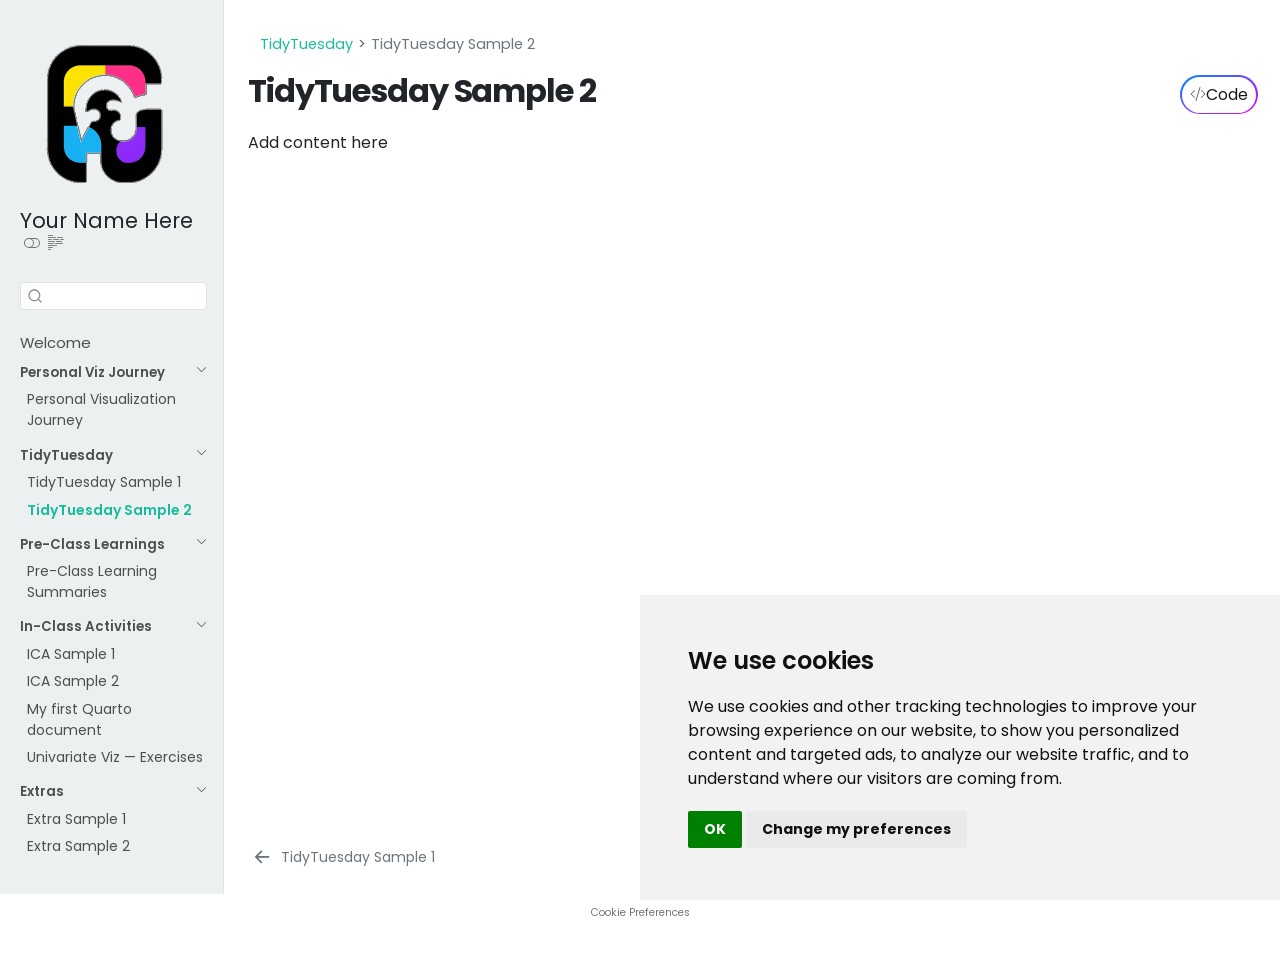
<file: tt/2025-07-15.html>
<!DOCTYPE html>
<html xmlns="http://www.w3.org/1999/xhtml" lang="en" xml:lang="en"><head>

<meta charset="utf-8">
<meta name="generator" content="quarto-1.6.42">

<meta name="viewport" content="width=device-width, initial-scale=1.0, user-scalable=yes">


<title>TidyTuesday Sample 2 – COMP/STAT212 Portfolio</title>
<style>
code{white-space: pre-wrap;}
span.smallcaps{font-variant: small-caps;}
div.columns{display: flex; gap: min(4vw, 1.5em);}
div.column{flex: auto; overflow-x: auto;}
div.hanging-indent{margin-left: 1.5em; text-indent: -1.5em;}
ul.task-list{list-style: none;}
ul.task-list li input[type="checkbox"] {
  width: 0.8em;
  margin: 0 0.8em 0.2em -1em; /* quarto-specific, see https://github.com/quarto-dev/quarto-cli/issues/4556 */ 
  vertical-align: middle;
}
/* CSS for syntax highlighting */
pre > code.sourceCode { white-space: pre; position: relative; }
pre > code.sourceCode > span { line-height: 1.25; }
pre > code.sourceCode > span:empty { height: 1.2em; }
.sourceCode { overflow: visible; }
code.sourceCode > span { color: inherit; text-decoration: inherit; }
div.sourceCode { margin: 1em 0; }
pre.sourceCode { margin: 0; }
@media screen {
div.sourceCode { overflow: auto; }
}
@media print {
pre > code.sourceCode { white-space: pre-wrap; }
pre > code.sourceCode > span { display: inline-block; text-indent: -5em; padding-left: 5em; }
}
pre.numberSource code
  { counter-reset: source-line 0; }
pre.numberSource code > span
  { position: relative; left: -4em; counter-increment: source-line; }
pre.numberSource code > span > a:first-child::before
  { content: counter(source-line);
    position: relative; left: -1em; text-align: right; vertical-align: baseline;
    border: none; display: inline-block;
    -webkit-touch-callout: none; -webkit-user-select: none;
    -khtml-user-select: none; -moz-user-select: none;
    -ms-user-select: none; user-select: none;
    padding: 0 4px; width: 4em;
  }
pre.numberSource { margin-left: 3em;  padding-left: 4px; }
div.sourceCode
  {   }
@media screen {
pre > code.sourceCode > span > a:first-child::before { text-decoration: underline; }
}
</style>


<script src="../site_libs/quarto-nav/quarto-nav.js"></script>
<script src="../site_libs/clipboard/clipboard.min.js"></script>
<script src="../site_libs/quarto-search/autocomplete.umd.js"></script>
<script src="../site_libs/quarto-search/fuse.min.js"></script>
<script src="../site_libs/quarto-search/quarto-search.js"></script>
<meta name="quarto:offset" content="../">
<link href="../pcl/pcl.html" rel="next">
<link href="../tt/2025-07-08.html" rel="prev">
<script src="../site_libs/cookie-consent/cookie-consent.js"></script>
<link href="../site_libs/cookie-consent/cookie-consent.css" rel="stylesheet">
<script src="../site_libs/quarto-html/quarto.js"></script>
<script src="../site_libs/quarto-html/popper.min.js"></script>
<script src="../site_libs/quarto-html/tippy.umd.min.js"></script>
<script src="../site_libs/quarto-html/anchor.min.js"></script>
<link href="../site_libs/quarto-html/tippy.css" rel="stylesheet">
<link href="../site_libs/quarto-html/quarto-syntax-highlighting-2f5df379a58b258e96c21c0638c20c03.css" rel="stylesheet" class="quarto-color-scheme" id="quarto-text-highlighting-styles">
<link href="../site_libs/quarto-html/quarto-syntax-highlighting-dark-b53751a350365c71b6c909e95f209ed1.css" rel="prefetch" class="quarto-color-scheme quarto-color-alternate" id="quarto-text-highlighting-styles">
<script src="../site_libs/bootstrap/bootstrap.min.js"></script>
<link href="../site_libs/bootstrap/bootstrap-icons.css" rel="stylesheet">
<link href="../site_libs/bootstrap/bootstrap-776156011bf9a47574f51fb678eb6fa0.min.css" rel="stylesheet" append-hash="true" class="quarto-color-scheme" id="quarto-bootstrap" data-mode="light">
<link href="../site_libs/bootstrap/bootstrap-dark-8465f8d434eef9236d0414d6dde8ec04.min.css" rel="prefetch" append-hash="true" class="quarto-color-scheme quarto-color-alternate" id="quarto-bootstrap" data-mode="dark">
<script id="quarto-search-options" type="application/json">{
  "location": "sidebar",
  "copy-button": false,
  "collapse-after": 3,
  "panel-placement": "start",
  "type": "textbox",
  "limit": 50,
  "keyboard-shortcut": [
    "f",
    "/",
    "s"
  ],
  "show-item-context": false,
  "language": {
    "search-no-results-text": "No results",
    "search-matching-documents-text": "matching documents",
    "search-copy-link-title": "Copy link to search",
    "search-hide-matches-text": "Hide additional matches",
    "search-more-match-text": "more match in this document",
    "search-more-matches-text": "more matches in this document",
    "search-clear-button-title": "Clear",
    "search-text-placeholder": "",
    "search-detached-cancel-button-title": "Cancel",
    "search-submit-button-title": "Submit",
    "search-label": "Search"
  }
}</script>

<script type="text/javascript" charset="UTF-8">
document.addEventListener('DOMContentLoaded', function () {
cookieconsent.run({
  "notice_banner_type":"simple",
  "consent_type":"implied",
  "palette":"light",
  "language":"en",
  "page_load_consent_levels":["strictly-necessary","functionality","tracking","targeting"],
  "notice_banner_reject_button_hide":false,
  "preferences_center_close_button_hide":false,
  "website_name":""
  ,
"language":"en"
  });
});
</script> 
  
<style>html{ scroll-behavior: smooth; }</style>


<link rel="stylesheet" href="../style/custom.css">
</head>

<body class="nav-sidebar docked">

<div id="quarto-search-results"></div>
  <header id="quarto-header" class="headroom fixed-top">
  <nav class="quarto-secondary-nav">
    <div class="container-fluid d-flex">
      <button type="button" class="quarto-btn-toggle btn" data-bs-toggle="collapse" role="button" data-bs-target=".quarto-sidebar-collapse-item" aria-controls="quarto-sidebar" aria-expanded="false" aria-label="Toggle sidebar navigation" onclick="if (window.quartoToggleHeadroom) { window.quartoToggleHeadroom(); }">
        <i class="bi bi-layout-text-sidebar-reverse"></i>
      </button>
        <nav class="quarto-page-breadcrumbs" aria-label="breadcrumb"><ol class="breadcrumb"><li class="breadcrumb-item"><a href="../tt/2025-07-08.html">TidyTuesday</a></li><li class="breadcrumb-item"><a href="../tt/2025-07-15.html"><span class="chapter-title">TidyTuesday Sample 2</span></a></li></ol></nav>
        <a class="flex-grow-1" role="navigation" data-bs-toggle="collapse" data-bs-target=".quarto-sidebar-collapse-item" aria-controls="quarto-sidebar" aria-expanded="false" aria-label="Toggle sidebar navigation" onclick="if (window.quartoToggleHeadroom) { window.quartoToggleHeadroom(); }">      
        </a>
      <button type="button" class="btn quarto-search-button" aria-label="Search" onclick="window.quartoOpenSearch();">
        <i class="bi bi-search"></i>
      </button>
    </div>
  </nav>
</header>
<!-- content -->
<div id="quarto-content" class="quarto-container page-columns page-rows-contents page-layout-full">
<!-- sidebar -->
  <nav id="quarto-sidebar" class="sidebar collapse collapse-horizontal quarto-sidebar-collapse-item sidebar-navigation docked overflow-auto">
    <div class="pt-lg-2 mt-2 text-left sidebar-header sidebar-header-stacked">
      <a href="../index.html" class="sidebar-logo-link">
      <img src="../assets/sidebar-logo.png" alt="" class="sidebar-logo py-0 d-lg-inline d-none">
      </a>
    <div class="sidebar-title mb-0 py-0">
      <a href="../">Your Name Here</a> 
        <div class="sidebar-tools-main">
  <a href="" class="quarto-color-scheme-toggle quarto-navigation-tool  px-1" onclick="window.quartoToggleColorScheme(); return false;" title="Toggle dark mode"><i class="bi"></i></a>
  <a href="" class="quarto-reader-toggle quarto-navigation-tool px-1" onclick="window.quartoToggleReader(); return false;" title="Toggle reader mode">
  <div class="quarto-reader-toggle-btn">
  <i class="bi"></i>
  </div>
</a>
</div>
    </div>
      </div>
        <div class="mt-2 flex-shrink-0 align-items-center">
        <div class="sidebar-search">
        <div id="quarto-search" class="" title="Search"></div>
        </div>
        </div>
    <div class="sidebar-menu-container"> 
    <ul class="list-unstyled mt-1">
        <li class="sidebar-item">
  <div class="sidebar-item-container"> 
  <a href="../index.html" class="sidebar-item-text sidebar-link"><span class="chapter-title">Welcome</span></a>
  </div>
</li>
        <li class="sidebar-item sidebar-item-section">
      <div class="sidebar-item-container"> 
            <a class="sidebar-item-text sidebar-link text-start" data-bs-toggle="collapse" data-bs-target="#quarto-sidebar-section-1" role="navigation" aria-expanded="true">
 <span class="menu-text">Personal Viz Journey</span></a>
          <a class="sidebar-item-toggle text-start" data-bs-toggle="collapse" data-bs-target="#quarto-sidebar-section-1" role="navigation" aria-expanded="true" aria-label="Toggle section">
            <i class="bi bi-chevron-right ms-2"></i>
          </a> 
      </div>
      <ul id="quarto-sidebar-section-1" class="collapse list-unstyled sidebar-section depth1 show">  
          <li class="sidebar-item">
  <div class="sidebar-item-container"> 
  <a href="../pvj/pvj-01.html" class="sidebar-item-text sidebar-link"><span class="chapter-title">Personal Visualization Journey</span></a>
  </div>
</li>
      </ul>
  </li>
        <li class="sidebar-item sidebar-item-section">
      <div class="sidebar-item-container"> 
            <a class="sidebar-item-text sidebar-link text-start" data-bs-toggle="collapse" data-bs-target="#quarto-sidebar-section-2" role="navigation" aria-expanded="true">
 <span class="menu-text">TidyTuesday</span></a>
          <a class="sidebar-item-toggle text-start" data-bs-toggle="collapse" data-bs-target="#quarto-sidebar-section-2" role="navigation" aria-expanded="true" aria-label="Toggle section">
            <i class="bi bi-chevron-right ms-2"></i>
          </a> 
      </div>
      <ul id="quarto-sidebar-section-2" class="collapse list-unstyled sidebar-section depth1 show">  
          <li class="sidebar-item">
  <div class="sidebar-item-container"> 
  <a href="../tt/2025-07-08.html" class="sidebar-item-text sidebar-link"><span class="chapter-title">TidyTuesday Sample 1</span></a>
  </div>
</li>
          <li class="sidebar-item">
  <div class="sidebar-item-container"> 
  <a href="../tt/2025-07-15.html" class="sidebar-item-text sidebar-link active"><span class="chapter-title">TidyTuesday Sample 2</span></a>
  </div>
</li>
      </ul>
  </li>
        <li class="sidebar-item sidebar-item-section">
      <div class="sidebar-item-container"> 
            <a class="sidebar-item-text sidebar-link text-start" data-bs-toggle="collapse" data-bs-target="#quarto-sidebar-section-3" role="navigation" aria-expanded="true">
 <span class="menu-text">Pre-Class Learnings</span></a>
          <a class="sidebar-item-toggle text-start" data-bs-toggle="collapse" data-bs-target="#quarto-sidebar-section-3" role="navigation" aria-expanded="true" aria-label="Toggle section">
            <i class="bi bi-chevron-right ms-2"></i>
          </a> 
      </div>
      <ul id="quarto-sidebar-section-3" class="collapse list-unstyled sidebar-section depth1 show">  
          <li class="sidebar-item">
  <div class="sidebar-item-container"> 
  <a href="../pcl/pcl.html" class="sidebar-item-text sidebar-link"><span class="chapter-title">Pre-Class Learning Summaries</span></a>
  </div>
</li>
      </ul>
  </li>
        <li class="sidebar-item sidebar-item-section">
      <div class="sidebar-item-container"> 
            <a class="sidebar-item-text sidebar-link text-start" data-bs-toggle="collapse" data-bs-target="#quarto-sidebar-section-4" role="navigation" aria-expanded="true">
 <span class="menu-text">In-Class Activities</span></a>
          <a class="sidebar-item-toggle text-start" data-bs-toggle="collapse" data-bs-target="#quarto-sidebar-section-4" role="navigation" aria-expanded="true" aria-label="Toggle section">
            <i class="bi bi-chevron-right ms-2"></i>
          </a> 
      </div>
      <ul id="quarto-sidebar-section-4" class="collapse list-unstyled sidebar-section depth1 show">  
          <li class="sidebar-item">
  <div class="sidebar-item-container"> 
  <a href="../ica/ica-sample1.html" class="sidebar-item-text sidebar-link"><span class="chapter-title">ICA Sample 1</span></a>
  </div>
</li>
          <li class="sidebar-item">
  <div class="sidebar-item-container"> 
  <a href="../ica/ica-sample2.html" class="sidebar-item-text sidebar-link"><span class="chapter-title">ICA Sample 2</span></a>
  </div>
</li>
          <li class="sidebar-item">
  <div class="sidebar-item-container"> 
  <a href="../ica/ica914.html" class="sidebar-item-text sidebar-link"><span class="chapter-title">My first Quarto document</span></a>
  </div>
</li>
          <li class="sidebar-item">
  <div class="sidebar-item-container"> 
  <a href="../ica/ica916.html" class="sidebar-item-text sidebar-link"><span class="chapter-title">Univariate Viz — Exercises</span></a>
  </div>
</li>
      </ul>
  </li>
        <li class="sidebar-item sidebar-item-section">
      <div class="sidebar-item-container"> 
            <a class="sidebar-item-text sidebar-link text-start" data-bs-toggle="collapse" data-bs-target="#quarto-sidebar-section-5" role="navigation" aria-expanded="true">
 <span class="menu-text">Extras</span></a>
          <a class="sidebar-item-toggle text-start" data-bs-toggle="collapse" data-bs-target="#quarto-sidebar-section-5" role="navigation" aria-expanded="true" aria-label="Toggle section">
            <i class="bi bi-chevron-right ms-2"></i>
          </a> 
      </div>
      <ul id="quarto-sidebar-section-5" class="collapse list-unstyled sidebar-section depth1 show">  
          <li class="sidebar-item">
  <div class="sidebar-item-container"> 
  <a href="../extra/extra-sample1.html" class="sidebar-item-text sidebar-link"><span class="chapter-title">Extra Sample 1</span></a>
  </div>
</li>
          <li class="sidebar-item">
  <div class="sidebar-item-container"> 
  <a href="../extra/extra-sample2.html" class="sidebar-item-text sidebar-link"><span class="chapter-title">Extra Sample 2</span></a>
  </div>
</li>
      </ul>
  </li>
    </ul>
    </div>
</nav>
<div id="quarto-sidebar-glass" class="quarto-sidebar-collapse-item" data-bs-toggle="collapse" data-bs-target=".quarto-sidebar-collapse-item"></div>
<!-- margin-sidebar -->
    <div id="quarto-margin-sidebar" class="sidebar margin-sidebar zindex-bottom">
        
    </div>
<!-- main -->
<main class="content column-page-right" id="quarto-document-content">

<header id="title-block-header" class="quarto-title-block default"><nav class="quarto-page-breadcrumbs quarto-title-breadcrumbs d-none d-lg-block" aria-label="breadcrumb"><ol class="breadcrumb"><li class="breadcrumb-item"><a href="../tt/2025-07-08.html">TidyTuesday</a></li><li class="breadcrumb-item"><a href="../tt/2025-07-15.html"><span class="chapter-title">TidyTuesday Sample 2</span></a></li></ol></nav>
<div class="quarto-title">
<div class="quarto-title-block"><div><h1 class="title"><span class="chapter-title">TidyTuesday Sample 2</span></h1><button type="button" class="btn code-tools-button" id="quarto-code-tools-source"><i class="bi"></i> Code</button></div></div>
</div>



<div class="quarto-title-meta column-page-right">

    
  
    
  </div>
  


</header>


<p>Add content here</p>


<!-- -->


</main> <!-- /main -->
<script id="quarto-html-after-body" type="application/javascript">
window.document.addEventListener("DOMContentLoaded", function (event) {
  const toggleBodyColorMode = (bsSheetEl) => {
    const mode = bsSheetEl.getAttribute("data-mode");
    const bodyEl = window.document.querySelector("body");
    if (mode === "dark") {
      bodyEl.classList.add("quarto-dark");
      bodyEl.classList.remove("quarto-light");
    } else {
      bodyEl.classList.add("quarto-light");
      bodyEl.classList.remove("quarto-dark");
    }
  }
  const toggleBodyColorPrimary = () => {
    const bsSheetEl = window.document.querySelector("link#quarto-bootstrap");
    if (bsSheetEl) {
      toggleBodyColorMode(bsSheetEl);
    }
  }
  toggleBodyColorPrimary();  
  const disableStylesheet = (stylesheets) => {
    for (let i=0; i < stylesheets.length; i++) {
      const stylesheet = stylesheets[i];
      stylesheet.rel = 'prefetch';
    }
  }
  const enableStylesheet = (stylesheets) => {
    for (let i=0; i < stylesheets.length; i++) {
      const stylesheet = stylesheets[i];
      stylesheet.rel = 'stylesheet';
    }
  }
  const manageTransitions = (selector, allowTransitions) => {
    const els = window.document.querySelectorAll(selector);
    for (let i=0; i < els.length; i++) {
      const el = els[i];
      if (allowTransitions) {
        el.classList.remove('notransition');
      } else {
        el.classList.add('notransition');
      }
    }
  }
  const toggleGiscusIfUsed = (isAlternate, darkModeDefault) => {
    const baseTheme = document.querySelector('#giscus-base-theme')?.value ?? 'light';
    const alternateTheme = document.querySelector('#giscus-alt-theme')?.value ?? 'dark';
    let newTheme = '';
    if(darkModeDefault) {
      newTheme = isAlternate ? baseTheme : alternateTheme;
    } else {
      newTheme = isAlternate ? alternateTheme : baseTheme;
    }
    const changeGiscusTheme = () => {
      // From: https://github.com/giscus/giscus/issues/336
      const sendMessage = (message) => {
        const iframe = document.querySelector('iframe.giscus-frame');
        if (!iframe) return;
        iframe.contentWindow.postMessage({ giscus: message }, 'https://giscus.app');
      }
      sendMessage({
        setConfig: {
          theme: newTheme
        }
      });
    }
    const isGiscussLoaded = window.document.querySelector('iframe.giscus-frame') !== null;
    if (isGiscussLoaded) {
      changeGiscusTheme();
    }
  }
  const toggleColorMode = (alternate) => {
    // Switch the stylesheets
    const alternateStylesheets = window.document.querySelectorAll('link.quarto-color-scheme.quarto-color-alternate');
    manageTransitions('#quarto-margin-sidebar .nav-link', false);
    if (alternate) {
      enableStylesheet(alternateStylesheets);
      for (const sheetNode of alternateStylesheets) {
        if (sheetNode.id === "quarto-bootstrap") {
          toggleBodyColorMode(sheetNode);
        }
      }
    } else {
      disableStylesheet(alternateStylesheets);
      toggleBodyColorPrimary();
    }
    manageTransitions('#quarto-margin-sidebar .nav-link', true);
    // Switch the toggles
    const toggles = window.document.querySelectorAll('.quarto-color-scheme-toggle');
    for (let i=0; i < toggles.length; i++) {
      const toggle = toggles[i];
      if (toggle) {
        if (alternate) {
          toggle.classList.add("alternate");     
        } else {
          toggle.classList.remove("alternate");
        }
      }
    }
    // Hack to workaround the fact that safari doesn't
    // properly recolor the scrollbar when toggling (#1455)
    if (navigator.userAgent.indexOf('Safari') > 0 && navigator.userAgent.indexOf('Chrome') == -1) {
      manageTransitions("body", false);
      window.scrollTo(0, 1);
      setTimeout(() => {
        window.scrollTo(0, 0);
        manageTransitions("body", true);
      }, 40);  
    }
  }
  const isFileUrl = () => { 
    return window.location.protocol === 'file:';
  }
  const hasAlternateSentinel = () => {  
    let styleSentinel = getColorSchemeSentinel();
    if (styleSentinel !== null) {
      return styleSentinel === "alternate";
    } else {
      return false;
    }
  }
  const setStyleSentinel = (alternate) => {
    const value = alternate ? "alternate" : "default";
    if (!isFileUrl()) {
      window.localStorage.setItem("quarto-color-scheme", value);
    } else {
      localAlternateSentinel = value;
    }
  }
  const getColorSchemeSentinel = () => {
    if (!isFileUrl()) {
      const storageValue = window.localStorage.getItem("quarto-color-scheme");
      return storageValue != null ? storageValue : localAlternateSentinel;
    } else {
      return localAlternateSentinel;
    }
  }
  const darkModeDefault = false;
  let localAlternateSentinel = darkModeDefault ? 'alternate' : 'default';
  // Dark / light mode switch
  window.quartoToggleColorScheme = () => {
    // Read the current dark / light value 
    let toAlternate = !hasAlternateSentinel();
    toggleColorMode(toAlternate);
    setStyleSentinel(toAlternate);
    toggleGiscusIfUsed(toAlternate, darkModeDefault);
  };
  // Ensure there is a toggle, if there isn't float one in the top right
  if (window.document.querySelector('.quarto-color-scheme-toggle') === null) {
    const a = window.document.createElement('a');
    a.classList.add('top-right');
    a.classList.add('quarto-color-scheme-toggle');
    a.href = "";
    a.onclick = function() { try { window.quartoToggleColorScheme(); } catch {} return false; };
    const i = window.document.createElement("i");
    i.classList.add('bi');
    a.appendChild(i);
    window.document.body.appendChild(a);
  }
  // Switch to dark mode if need be
  if (hasAlternateSentinel()) {
    toggleColorMode(true);
  } else {
    toggleColorMode(false);
  }
  const icon = "";
  const anchorJS = new window.AnchorJS();
  anchorJS.options = {
    placement: 'right',
    icon: icon
  };
  anchorJS.add('.anchored');
  const isCodeAnnotation = (el) => {
    for (const clz of el.classList) {
      if (clz.startsWith('code-annotation-')) {                     
        return true;
      }
    }
    return false;
  }
  const onCopySuccess = function(e) {
    // button target
    const button = e.trigger;
    // don't keep focus
    button.blur();
    // flash "checked"
    button.classList.add('code-copy-button-checked');
    var currentTitle = button.getAttribute("title");
    button.setAttribute("title", "Copied!");
    let tooltip;
    if (window.bootstrap) {
      button.setAttribute("data-bs-toggle", "tooltip");
      button.setAttribute("data-bs-placement", "left");
      button.setAttribute("data-bs-title", "Copied!");
      tooltip = new bootstrap.Tooltip(button, 
        { trigger: "manual", 
          customClass: "code-copy-button-tooltip",
          offset: [0, -8]});
      tooltip.show();    
    }
    setTimeout(function() {
      if (tooltip) {
        tooltip.hide();
        button.removeAttribute("data-bs-title");
        button.removeAttribute("data-bs-toggle");
        button.removeAttribute("data-bs-placement");
      }
      button.setAttribute("title", currentTitle);
      button.classList.remove('code-copy-button-checked');
    }, 1000);
    // clear code selection
    e.clearSelection();
  }
  const getTextToCopy = function(trigger) {
      const codeEl = trigger.previousElementSibling.cloneNode(true);
      for (const childEl of codeEl.children) {
        if (isCodeAnnotation(childEl)) {
          childEl.remove();
        }
      }
      return codeEl.innerText;
  }
  const clipboard = new window.ClipboardJS('.code-copy-button:not([data-in-quarto-modal])', {
    text: getTextToCopy
  });
  clipboard.on('success', onCopySuccess);
  if (window.document.getElementById('quarto-embedded-source-code-modal')) {
    const clipboardModal = new window.ClipboardJS('.code-copy-button[data-in-quarto-modal]', {
      text: getTextToCopy,
      container: window.document.getElementById('quarto-embedded-source-code-modal')
    });
    clipboardModal.on('success', onCopySuccess);
  }
  const viewSource = window.document.getElementById('quarto-view-source') ||
                     window.document.getElementById('quarto-code-tools-source');
  if (viewSource) {
    const sourceUrl = viewSource.getAttribute("data-quarto-source-url");
    viewSource.addEventListener("click", function(e) {
      if (sourceUrl) {
        // rstudio viewer pane
        if (/\bcapabilities=\b/.test(window.location)) {
          window.open(sourceUrl);
        } else {
          window.location.href = sourceUrl;
        }
      } else {
        const modal = new bootstrap.Modal(document.getElementById('quarto-embedded-source-code-modal'));
        modal.show();
      }
      return false;
    });
  }
  function toggleCodeHandler(show) {
    return function(e) {
      const detailsSrc = window.document.querySelectorAll(".cell > details > .sourceCode");
      for (let i=0; i<detailsSrc.length; i++) {
        const details = detailsSrc[i].parentElement;
        if (show) {
          details.open = true;
        } else {
          details.removeAttribute("open");
        }
      }
      const cellCodeDivs = window.document.querySelectorAll(".cell > .sourceCode");
      const fromCls = show ? "hidden" : "unhidden";
      const toCls = show ? "unhidden" : "hidden";
      for (let i=0; i<cellCodeDivs.length; i++) {
        const codeDiv = cellCodeDivs[i];
        if (codeDiv.classList.contains(fromCls)) {
          codeDiv.classList.remove(fromCls);
          codeDiv.classList.add(toCls);
        } 
      }
      return false;
    }
  }
  const hideAllCode = window.document.getElementById("quarto-hide-all-code");
  if (hideAllCode) {
    hideAllCode.addEventListener("click", toggleCodeHandler(false));
  }
  const showAllCode = window.document.getElementById("quarto-show-all-code");
  if (showAllCode) {
    showAllCode.addEventListener("click", toggleCodeHandler(true));
  }
    var localhostRegex = new RegExp(/^(?:http|https):\/\/localhost\:?[0-9]*\//);
    var mailtoRegex = new RegExp(/^mailto:/);
      var filterRegex = new RegExp('/' + window.location.host + '/');
    var isInternal = (href) => {
        return filterRegex.test(href) || localhostRegex.test(href) || mailtoRegex.test(href);
    }
    // Inspect non-navigation links and adorn them if external
 	var links = window.document.querySelectorAll('a[href]:not(.nav-link):not(.navbar-brand):not(.toc-action):not(.sidebar-link):not(.sidebar-item-toggle):not(.pagination-link):not(.no-external):not([aria-hidden]):not(.dropdown-item):not(.quarto-navigation-tool):not(.about-link)');
    for (var i=0; i<links.length; i++) {
      const link = links[i];
      if (!isInternal(link.href)) {
        // undo the damage that might have been done by quarto-nav.js in the case of
        // links that we want to consider external
        if (link.dataset.originalHref !== undefined) {
          link.href = link.dataset.originalHref;
        }
          // target, if specified
          link.setAttribute("target", "_blank");
          if (link.getAttribute("rel") === null) {
            link.setAttribute("rel", "noopener");
          }
      }
    }
  function tippyHover(el, contentFn, onTriggerFn, onUntriggerFn) {
    const config = {
      allowHTML: true,
      maxWidth: 500,
      delay: 100,
      arrow: false,
      appendTo: function(el) {
          return el.parentElement;
      },
      interactive: true,
      interactiveBorder: 10,
      theme: 'quarto',
      placement: 'bottom-start',
    };
    if (contentFn) {
      config.content = contentFn;
    }
    if (onTriggerFn) {
      config.onTrigger = onTriggerFn;
    }
    if (onUntriggerFn) {
      config.onUntrigger = onUntriggerFn;
    }
    window.tippy(el, config); 
  }
  const noterefs = window.document.querySelectorAll('a[role="doc-noteref"]');
  for (var i=0; i<noterefs.length; i++) {
    const ref = noterefs[i];
    tippyHover(ref, function() {
      // use id or data attribute instead here
      let href = ref.getAttribute('data-footnote-href') || ref.getAttribute('href');
      try { href = new URL(href).hash; } catch {}
      const id = href.replace(/^#\/?/, "");
      const note = window.document.getElementById(id);
      if (note) {
        return note.innerHTML;
      } else {
        return "";
      }
    });
  }
  const xrefs = window.document.querySelectorAll('a.quarto-xref');
  const processXRef = (id, note) => {
    // Strip column container classes
    const stripColumnClz = (el) => {
      el.classList.remove("page-full", "page-columns");
      if (el.children) {
        for (const child of el.children) {
          stripColumnClz(child);
        }
      }
    }
    stripColumnClz(note)
    if (id === null || id.startsWith('sec-')) {
      // Special case sections, only their first couple elements
      const container = document.createElement("div");
      if (note.children && note.children.length > 2) {
        container.appendChild(note.children[0].cloneNode(true));
        for (let i = 1; i < note.children.length; i++) {
          const child = note.children[i];
          if (child.tagName === "P" && child.innerText === "") {
            continue;
          } else {
            container.appendChild(child.cloneNode(true));
            break;
          }
        }
        if (window.Quarto?.typesetMath) {
          window.Quarto.typesetMath(container);
        }
        return container.innerHTML
      } else {
        if (window.Quarto?.typesetMath) {
          window.Quarto.typesetMath(note);
        }
        return note.innerHTML;
      }
    } else {
      // Remove any anchor links if they are present
      const anchorLink = note.querySelector('a.anchorjs-link');
      if (anchorLink) {
        anchorLink.remove();
      }
      if (window.Quarto?.typesetMath) {
        window.Quarto.typesetMath(note);
      }
      if (note.classList.contains("callout")) {
        return note.outerHTML;
      } else {
        return note.innerHTML;
      }
    }
  }
  for (var i=0; i<xrefs.length; i++) {
    const xref = xrefs[i];
    tippyHover(xref, undefined, function(instance) {
      instance.disable();
      let url = xref.getAttribute('href');
      let hash = undefined; 
      if (url.startsWith('#')) {
        hash = url;
      } else {
        try { hash = new URL(url).hash; } catch {}
      }
      if (hash) {
        const id = hash.replace(/^#\/?/, "");
        const note = window.document.getElementById(id);
        if (note !== null) {
          try {
            const html = processXRef(id, note.cloneNode(true));
            instance.setContent(html);
          } finally {
            instance.enable();
            instance.show();
          }
        } else {
          // See if we can fetch this
          fetch(url.split('#')[0])
          .then(res => res.text())
          .then(html => {
            const parser = new DOMParser();
            const htmlDoc = parser.parseFromString(html, "text/html");
            const note = htmlDoc.getElementById(id);
            if (note !== null) {
              const html = processXRef(id, note);
              instance.setContent(html);
            } 
          }).finally(() => {
            instance.enable();
            instance.show();
          });
        }
      } else {
        // See if we can fetch a full url (with no hash to target)
        // This is a special case and we should probably do some content thinning / targeting
        fetch(url)
        .then(res => res.text())
        .then(html => {
          const parser = new DOMParser();
          const htmlDoc = parser.parseFromString(html, "text/html");
          const note = htmlDoc.querySelector('main.content');
          if (note !== null) {
            // This should only happen for chapter cross references
            // (since there is no id in the URL)
            // remove the first header
            if (note.children.length > 0 && note.children[0].tagName === "HEADER") {
              note.children[0].remove();
            }
            const html = processXRef(null, note);
            instance.setContent(html);
          } 
        }).finally(() => {
          instance.enable();
          instance.show();
        });
      }
    }, function(instance) {
    });
  }
      let selectedAnnoteEl;
      const selectorForAnnotation = ( cell, annotation) => {
        let cellAttr = 'data-code-cell="' + cell + '"';
        let lineAttr = 'data-code-annotation="' +  annotation + '"';
        const selector = 'span[' + cellAttr + '][' + lineAttr + ']';
        return selector;
      }
      const selectCodeLines = (annoteEl) => {
        const doc = window.document;
        const targetCell = annoteEl.getAttribute("data-target-cell");
        const targetAnnotation = annoteEl.getAttribute("data-target-annotation");
        const annoteSpan = window.document.querySelector(selectorForAnnotation(targetCell, targetAnnotation));
        const lines = annoteSpan.getAttribute("data-code-lines").split(",");
        const lineIds = lines.map((line) => {
          return targetCell + "-" + line;
        })
        let top = null;
        let height = null;
        let parent = null;
        if (lineIds.length > 0) {
            //compute the position of the single el (top and bottom and make a div)
            const el = window.document.getElementById(lineIds[0]);
            top = el.offsetTop;
            height = el.offsetHeight;
            parent = el.parentElement.parentElement;
          if (lineIds.length > 1) {
            const lastEl = window.document.getElementById(lineIds[lineIds.length - 1]);
            const bottom = lastEl.offsetTop + lastEl.offsetHeight;
            height = bottom - top;
          }
          if (top !== null && height !== null && parent !== null) {
            // cook up a div (if necessary) and position it 
            let div = window.document.getElementById("code-annotation-line-highlight");
            if (div === null) {
              div = window.document.createElement("div");
              div.setAttribute("id", "code-annotation-line-highlight");
              div.style.position = 'absolute';
              parent.appendChild(div);
            }
            div.style.top = top - 2 + "px";
            div.style.height = height + 4 + "px";
            div.style.left = 0;
            let gutterDiv = window.document.getElementById("code-annotation-line-highlight-gutter");
            if (gutterDiv === null) {
              gutterDiv = window.document.createElement("div");
              gutterDiv.setAttribute("id", "code-annotation-line-highlight-gutter");
              gutterDiv.style.position = 'absolute';
              const codeCell = window.document.getElementById(targetCell);
              const gutter = codeCell.querySelector('.code-annotation-gutter');
              gutter.appendChild(gutterDiv);
            }
            gutterDiv.style.top = top - 2 + "px";
            gutterDiv.style.height = height + 4 + "px";
          }
          selectedAnnoteEl = annoteEl;
        }
      };
      const unselectCodeLines = () => {
        const elementsIds = ["code-annotation-line-highlight", "code-annotation-line-highlight-gutter"];
        elementsIds.forEach((elId) => {
          const div = window.document.getElementById(elId);
          if (div) {
            div.remove();
          }
        });
        selectedAnnoteEl = undefined;
      };
        // Handle positioning of the toggle
    window.addEventListener(
      "resize",
      throttle(() => {
        elRect = undefined;
        if (selectedAnnoteEl) {
          selectCodeLines(selectedAnnoteEl);
        }
      }, 10)
    );
    function throttle(fn, ms) {
    let throttle = false;
    let timer;
      return (...args) => {
        if(!throttle) { // first call gets through
            fn.apply(this, args);
            throttle = true;
        } else { // all the others get throttled
            if(timer) clearTimeout(timer); // cancel #2
            timer = setTimeout(() => {
              fn.apply(this, args);
              timer = throttle = false;
            }, ms);
        }
      };
    }
      // Attach click handler to the DT
      const annoteDls = window.document.querySelectorAll('dt[data-target-cell]');
      for (const annoteDlNode of annoteDls) {
        annoteDlNode.addEventListener('click', (event) => {
          const clickedEl = event.target;
          if (clickedEl !== selectedAnnoteEl) {
            unselectCodeLines();
            const activeEl = window.document.querySelector('dt[data-target-cell].code-annotation-active');
            if (activeEl) {
              activeEl.classList.remove('code-annotation-active');
            }
            selectCodeLines(clickedEl);
            clickedEl.classList.add('code-annotation-active');
          } else {
            // Unselect the line
            unselectCodeLines();
            clickedEl.classList.remove('code-annotation-active');
          }
        });
      }
  const findCites = (el) => {
    const parentEl = el.parentElement;
    if (parentEl) {
      const cites = parentEl.dataset.cites;
      if (cites) {
        return {
          el,
          cites: cites.split(' ')
        };
      } else {
        return findCites(el.parentElement)
      }
    } else {
      return undefined;
    }
  };
  var bibliorefs = window.document.querySelectorAll('a[role="doc-biblioref"]');
  for (var i=0; i<bibliorefs.length; i++) {
    const ref = bibliorefs[i];
    const citeInfo = findCites(ref);
    if (citeInfo) {
      tippyHover(citeInfo.el, function() {
        var popup = window.document.createElement('div');
        citeInfo.cites.forEach(function(cite) {
          var citeDiv = window.document.createElement('div');
          citeDiv.classList.add('hanging-indent');
          citeDiv.classList.add('csl-entry');
          var biblioDiv = window.document.getElementById('ref-' + cite);
          if (biblioDiv) {
            citeDiv.innerHTML = biblioDiv.innerHTML;
          }
          popup.appendChild(citeDiv);
        });
        return popup.innerHTML;
      });
    }
  }
});
</script>
<nav class="page-navigation column-page-right">
  <div class="nav-page nav-page-previous">
      <a href="../tt/2025-07-08.html" class="pagination-link" aria-label="TidyTuesday Sample 1">
        <i class="bi bi-arrow-left-short"></i> <span class="nav-page-text"><span class="chapter-title">TidyTuesday Sample 1</span></span>
      </a>          
  </div>
  <div class="nav-page nav-page-next">
      <a href="../pcl/pcl.html" class="pagination-link" aria-label="Pre-Class Learning Summaries">
        <span class="nav-page-text"><span class="chapter-title">Pre-Class Learning Summaries</span></span> <i class="bi bi-arrow-right-short"></i>
      </a>
  </div>
</nav><div class="modal fade" id="quarto-embedded-source-code-modal" tabindex="-1" aria-labelledby="quarto-embedded-source-code-modal-label" aria-hidden="true"><div class="modal-dialog modal-dialog-scrollable"><div class="modal-content"><div class="modal-header"><h5 class="modal-title" id="quarto-embedded-source-code-modal-label">Source Code</h5><button class="btn-close" data-bs-dismiss="modal"></button></div><div class="modal-body"><div class="">
<div class="sourceCode" id="cb1" data-shortcodes="false"><pre class="sourceCode numberSource markdown number-lines code-with-copy"><code class="sourceCode markdown"><span id="cb1-1"><a href="#cb1-1"></a><span class="co">---</span></span>
<span id="cb1-2"><a href="#cb1-2"></a><span class="an">title:</span><span class="co"> "TidyTuesday Sample 2"</span></span>
<span id="cb1-3"><a href="#cb1-3"></a><span class="co">---</span></span>
<span id="cb1-4"><a href="#cb1-4"></a></span>
<span id="cb1-5"><a href="#cb1-5"></a>Add content here</span></code><button title="Copy to Clipboard" class="code-copy-button" data-in-quarto-modal=""><i class="bi"></i></button></pre></div>
</div></div></div></div></div>
</div> <!-- /content -->
<footer class="footer">
  <div class="nav-footer">
    <div class="nav-footer-left">
      &nbsp;
    </div>   
    <div class="nav-footer-center">

<div class="cookie-consent-footer"><a href="#" id="open_preferences_center">Cookie Preferences</a></div></div>
    <div class="nav-footer-right">
      &nbsp;
    </div>
  </div>
</footer>




<script src="../site_libs/quarto-html/zenscroll-min.js"></script>
</body></html>
</file>
<file: site_libs/cookie-consent/cookie-consent.css>
div.cookie-consent-footer {
  font-size: 0.8em;
  text-decoration: none;
}
</file>
<file: site_libs/quarto-html/tippy.css>
.tippy-box[data-animation=fade][data-state=hidden]{opacity:0}[data-tippy-root]{max-width:calc(100vw - 10px)}.tippy-box{position:relative;background-color:#333;color:#fff;border-radius:4px;font-size:14px;line-height:1.4;white-space:normal;outline:0;transition-property:transform,visibility,opacity}.tippy-box[data-placement^=top]>.tippy-arrow{bottom:0}.tippy-box[data-placement^=top]>.tippy-arrow:before{bottom:-7px;left:0;border-width:8px 8px 0;border-top-color:initial;transform-origin:center top}.tippy-box[data-placement^=bottom]>.tippy-arrow{top:0}.tippy-box[data-placement^=bottom]>.tippy-arrow:before{top:-7px;left:0;border-width:0 8px 8px;border-bottom-color:initial;transform-origin:center bottom}.tippy-box[data-placement^=left]>.tippy-arrow{right:0}.tippy-box[data-placement^=left]>.tippy-arrow:before{border-width:8px 0 8px 8px;border-left-color:initial;right:-7px;transform-origin:center left}.tippy-box[data-placement^=right]>.tippy-arrow{left:0}.tippy-box[data-placement^=right]>.tippy-arrow:before{left:-7px;border-width:8px 8px 8px 0;border-right-color:initial;transform-origin:center right}.tippy-box[data-inertia][data-state=visible]{transition-timing-function:cubic-bezier(.54,1.5,.38,1.11)}.tippy-arrow{width:16px;height:16px;color:#333}.tippy-arrow:before{content:"";position:absolute;border-color:transparent;border-style:solid}.tippy-content{position:relative;padding:5px 9px;z-index:1}
</file>
<file: site_libs/quarto-html/quarto-syntax-highlighting-2f5df379a58b258e96c21c0638c20c03.css>
/* quarto syntax highlight colors */
:root {
  --quarto-hl-ot-color: #003B4F;
  --quarto-hl-at-color: #657422;
  --quarto-hl-ss-color: #20794D;
  --quarto-hl-an-color: #5E5E5E;
  --quarto-hl-fu-color: #4758AB;
  --quarto-hl-st-color: #20794D;
  --quarto-hl-cf-color: #003B4F;
  --quarto-hl-op-color: #5E5E5E;
  --quarto-hl-er-color: #AD0000;
  --quarto-hl-bn-color: #AD0000;
  --quarto-hl-al-color: #AD0000;
  --quarto-hl-va-color: #111111;
  --quarto-hl-bu-color: inherit;
  --quarto-hl-ex-color: inherit;
  --quarto-hl-pp-color: #AD0000;
  --quarto-hl-in-color: #5E5E5E;
  --quarto-hl-vs-color: #20794D;
  --quarto-hl-wa-color: #5E5E5E;
  --quarto-hl-do-color: #5E5E5E;
  --quarto-hl-im-color: #00769E;
  --quarto-hl-ch-color: #20794D;
  --quarto-hl-dt-color: #AD0000;
  --quarto-hl-fl-color: #AD0000;
  --quarto-hl-co-color: #5E5E5E;
  --quarto-hl-cv-color: #5E5E5E;
  --quarto-hl-cn-color: #8f5902;
  --quarto-hl-sc-color: #5E5E5E;
  --quarto-hl-dv-color: #AD0000;
  --quarto-hl-kw-color: #003B4F;
}

/* other quarto variables */
:root {
  --quarto-font-monospace: SFMono-Regular, Menlo, Monaco, Consolas, "Liberation Mono", "Courier New", monospace;
}

pre > code.sourceCode > span {
  color: #003B4F;
}

code span {
  color: #003B4F;
}

code.sourceCode > span {
  color: #003B4F;
}

div.sourceCode,
div.sourceCode pre.sourceCode {
  color: #003B4F;
}

code span.ot {
  color: #003B4F;
  font-style: inherit;
}

code span.at {
  color: #657422;
  font-style: inherit;
}

code span.ss {
  color: #20794D;
  font-style: inherit;
}

code span.an {
  color: #5E5E5E;
  font-style: inherit;
}

code span.fu {
  color: #4758AB;
  font-style: inherit;
}

code span.st {
  color: #20794D;
  font-style: inherit;
}

code span.cf {
  color: #003B4F;
  font-weight: bold;
  font-style: inherit;
}

code span.op {
  color: #5E5E5E;
  font-style: inherit;
}

code span.er {
  color: #AD0000;
  font-style: inherit;
}

code span.bn {
  color: #AD0000;
  font-style: inherit;
}

code span.al {
  color: #AD0000;
  font-style: inherit;
}

code span.va {
  color: #111111;
  font-style: inherit;
}

code span.bu {
  font-style: inherit;
}

code span.ex {
  font-style: inherit;
}

code span.pp {
  color: #AD0000;
  font-style: inherit;
}

code span.in {
  color: #5E5E5E;
  font-style: inherit;
}

code span.vs {
  color: #20794D;
  font-style: inherit;
}

code span.wa {
  color: #5E5E5E;
  font-style: italic;
}

code span.do {
  color: #5E5E5E;
  font-style: italic;
}

code span.im {
  color: #00769E;
  font-style: inherit;
}

code span.ch {
  color: #20794D;
  font-style: inherit;
}

code span.dt {
  color: #AD0000;
  font-style: inherit;
}

code span.fl {
  color: #AD0000;
  font-style: inherit;
}

code span.co {
  color: #5E5E5E;
  font-style: inherit;
}

code span.cv {
  color: #5E5E5E;
  font-style: italic;
}

code span.cn {
  color: #8f5902;
  font-style: inherit;
}

code span.sc {
  color: #5E5E5E;
  font-style: inherit;
}

code span.dv {
  color: #AD0000;
  font-style: inherit;
}

code span.kw {
  color: #003B4F;
  font-weight: bold;
  font-style: inherit;
}

.prevent-inlining {
  content: "</";
}

/*# sourceMappingURL=35eb38a806ee71ea6d2563be2308c832.css.map */
</file>
<file: site_libs/quarto-html/quarto-syntax-highlighting-dark-b53751a350365c71b6c909e95f209ed1.css>
/* quarto syntax highlight colors */
:root {
  --quarto-hl-al-color: #f07178;
  --quarto-hl-an-color: #d4d0ab;
  --quarto-hl-at-color: #00e0e0;
  --quarto-hl-bn-color: #d4d0ab;
  --quarto-hl-bu-color: #abe338;
  --quarto-hl-ch-color: #abe338;
  --quarto-hl-co-color: #f8f8f2;
  --quarto-hl-cv-color: #ffd700;
  --quarto-hl-cn-color: #ffd700;
  --quarto-hl-cf-color: #ffa07a;
  --quarto-hl-dt-color: #ffa07a;
  --quarto-hl-dv-color: #d4d0ab;
  --quarto-hl-do-color: #f8f8f2;
  --quarto-hl-er-color: #f07178;
  --quarto-hl-ex-color: #00e0e0;
  --quarto-hl-fl-color: #d4d0ab;
  --quarto-hl-fu-color: #ffa07a;
  --quarto-hl-im-color: #abe338;
  --quarto-hl-in-color: #d4d0ab;
  --quarto-hl-kw-color: #ffa07a;
  --quarto-hl-op-color: #ffa07a;
  --quarto-hl-ot-color: #00e0e0;
  --quarto-hl-pp-color: #dcc6e0;
  --quarto-hl-re-color: #00e0e0;
  --quarto-hl-sc-color: #abe338;
  --quarto-hl-ss-color: #abe338;
  --quarto-hl-st-color: #abe338;
  --quarto-hl-va-color: #00e0e0;
  --quarto-hl-vs-color: #abe338;
  --quarto-hl-wa-color: #dcc6e0;
}

/* other quarto variables */
:root {
  --quarto-font-monospace: SFMono-Regular, Menlo, Monaco, Consolas, "Liberation Mono", "Courier New", monospace;
}

code span.al {
  background-color: #2a0f15;
  font-weight: bold;
  color: #f07178;
}

code span.an {
  color: #d4d0ab;
}

code span.at {
  color: #00e0e0;
}

code span.bn {
  color: #d4d0ab;
}

code span.bu {
  color: #abe338;
}

code span.ch {
  color: #abe338;
}

code span.co {
  font-style: italic;
  color: #f8f8f2;
}

code span.cv {
  color: #ffd700;
}

code span.cn {
  color: #ffd700;
}

code span.cf {
  font-weight: bold;
  color: #ffa07a;
}

code span.dt {
  color: #ffa07a;
}

code span.dv {
  color: #d4d0ab;
}

code span.do {
  color: #f8f8f2;
}

code span.er {
  color: #f07178;
  text-decoration: underline;
}

code span.ex {
  font-weight: bold;
  color: #00e0e0;
}

code span.fl {
  color: #d4d0ab;
}

code span.fu {
  color: #ffa07a;
}

code span.im {
  color: #abe338;
}

code span.in {
  color: #d4d0ab;
}

code span.kw {
  font-weight: bold;
  color: #ffa07a;
}

pre > code.sourceCode > span {
  color: #f8f8f2;
}

code span {
  color: #f8f8f2;
}

code.sourceCode > span {
  color: #f8f8f2;
}

div.sourceCode,
div.sourceCode pre.sourceCode {
  color: #f8f8f2;
}

code span.op {
  color: #ffa07a;
}

code span.ot {
  color: #00e0e0;
}

code span.pp {
  color: #dcc6e0;
}

code span.re {
  background-color: #f8f8f2;
  color: #00e0e0;
}

code span.sc {
  color: #abe338;
}

code span.ss {
  color: #abe338;
}

code span.st {
  color: #abe338;
}

code span.va {
  color: #00e0e0;
}

code span.vs {
  color: #abe338;
}

code span.wa {
  color: #dcc6e0;
}

.prevent-inlining {
  content: "</";
}

/*# sourceMappingURL=ef095d06243fb944689b9469f3a5590a.css.map */
</file>
<file: site_libs/htmltools-fill-0.5.8.1/fill.css>
@layer htmltools {
  .html-fill-container {
    display: flex;
    flex-direction: column;
    /* Prevent the container from expanding vertically or horizontally beyond its
    parent's constraints. */
    min-height: 0;
    min-width: 0;
  }
  .html-fill-container > .html-fill-item {
    /* Fill items can grow and shrink freely within
    available vertical space in fillable container */
    flex: 1 1 auto;
    min-height: 0;
    min-width: 0;
  }
  .html-fill-container > :not(.html-fill-item) {
    /* Prevent shrinking or growing of non-fill items */
    flex: 0 0 auto;
  }
}
</file>
<file: site_libs/wordcloud2-0.0.1/wordcloud.css>
#wcLabel {
  position: absolute;
  border: 2px solid #fff;
  box-shadow: 0 0 4px 0 #008;
  padding: 2px;
  /*margin: -4px 0 0 -4px;*/
  pointer-events: none; }

#wcSpan {
  position: absolute;
  top: 100%;
  left: 0;
  background-color: rgba(255, 255, 255, 0.8);
  color: #333;
  margin-top: 6px;
  padding: 0 0.5em;
  border-radius: 0.5em;
  white-space: nowrap; }
</file>
<file: style/custom.css>
@import url('https://fonts.googleapis.com/css2?family=Poppins:ital,wght@0,100;0,200;0,300;0,400;0,500;0,600;0,700;0,800;0,900;1,100;1,200;1,300;1,400;1,500;1,600;1,700;1,800;1,900&display=swap');
@import url('https://fonts.googleapis.com/css2?family=JetBrains+Mono:ital,wght@0,100..800;1,100..800&display=swap');
@import url('https://fonts.googleapis.com/css2?family=Fira+Mono:wght@400;500;700&family=Roboto:ital,wght@0,100..900;1,100..900&display=swap');


* {
  font-family: 'Poppins', sans-serif;
}

pre, code, kbd, samp, .sourceCode, .cell-code {
  font-family: "Fira Mono", SFMono-Regular, Menlo, Monaco, Consolas, monospace;
}

kbd {
  border-radius: .25rem;
  padding: .2em;
}

/* =====================================
   2. Headings and text
   ===================================== */

h1 {
  font-weight: 700;
  line-height: 1.25;
  margin-top: .5em;
  margin-bottom: .8em;
}

h2 {
  font-weight: 600;
  margin-top: 2.2em;
  margin-bottom: .8em;
}

h3 {
  font-weight: 600;
  margin-top: 1.6em;
  margin-bottom: .6em;
}

p {
  line-height: 1.7;
}

/* =====================================
   3. Sidebar navigation
   ===================================== */

.menu-text,
.nav-link,
#toc-title {
  font-size: .9em;
}

.sidebar-item-text {
  line-height: 1.5;
  border-radius: 5px;
  transition: color .2s ease, background-color .2s ease;
}

.sidebar-item-section > .sidebar-item-container {
  font-weight: 700;
  margin-top: 6px;
}

.sidebar-item-text.sidebar-link.active,
.sidebar-item-text.sidebar-link.active .chapter-number {
  color: #18bc9c;
  font-weight: 600;
}

/* Subtle hover effect for sidebar links */
.sidebar-item-text.sidebar-link:hover {
  color: #18bc9c;
}

/* Keep chapter labels clear */
.text-start,
.chapter-number {
  font-weight: 600;
}

/* =====================================
   4. Table of contents
   ===================================== */

#TOC {
  font-size: .9em;
}

#TOC .nav-link {
  line-height: 1.5;
  padding-top: .35em;
  padding-bottom: .35em;
}

#TOC .nav-link.active {
  color: #18bc9c;
  font-weight: 600;
}

/* =====================================
   5. Paragraphs and lists
   ===================================== */

p + ul,
p + ol {
  margin-top: -.5em;
}

li {
  line-height: 1.6;
  margin-bottom: .3em;
}

/* =====================================
   6. Links
   ===================================== */

a:link {
  text-decoration: none;
}

a:visited {
  text-decoration: none;
}

a:hover {
  text-decoration: underline;
}

a:active {
  text-decoration: none;
}

/* =====================================
   7. Code tools button
   ===================================== */

.code-tools-button {
  padding: .2em .5em;
  background-color: #ffffff;
  border: none;
  color: #161a20;
  border-radius: 1000px;
  position: relative;
  display: flex;
  justify-content: center;
  align-items: center;
}

.code-tools-button::after {
  content: '';
  position: absolute;
  height: 110%;
  width: 105%;
  border-radius: 1000px;
  background-image: linear-gradient(
    to bottom right,
    #008cff,
    #e100ff
  );
  z-index: -1;
}

.code-tools-button:hover {
  z-index: 0;
  color: #f0f0f0;
  box-shadow: 0 0 25px #008cff40,
              0 0 25px #e100ff40;
}


/* =====================================
   8. Overall page polish
   ===================================== */

/* Improve the reading experience */
#quarto-content {
  line-height: 1.7;
}

/* Give the main title a more editorial look */
.quarto-title h1,
h1.title {
  letter-spacing: -0.035em;
  line-height: 1.2;
}

/* Keep section headings consistent */
h2, h3 {
  letter-spacing: -0.02em;
}

/* Make horizontal dividers subtle */
hr {
  border: 0;
  border-top: 1px solid #e5e9ed;
  margin-top: 2em;
  margin-bottom: 2em;
}


/* =====================================
   9. Sidebar refinement
   ===================================== */

/* Improve spacing without hiding icons */
.sidebar nav {
  line-height: 1.55;
}

/* Smooth hover transitions */
.sidebar a {
  transition: color 0.2s ease,
              background-color 0.2s ease;
}

/* Keep the active page easy to identify */
.sidebar-item-text.sidebar-link.active {
  border-radius: 6px;
  font-weight: 600;
}

/* Make sidebar logo slightly softer */
.sidebar-logo {
  border-radius: 8px;
}


/* =====================================
   10. Table of contents refinement
   ===================================== */

#TOC {
  line-height: 1.6;
}

#TOC .nav-link {
  transition: color 0.2s ease;
}

#TOC .nav-link:hover {
  color: #18bc9c;
}


/* =====================================
   11. Code block styling
   ===================================== */

div.sourceCode {
  border-radius: 8px;
  margin-top: 1em;
  margin-bottom: 1.5em;
  overflow: hidden;
}

pre.sourceCode {
  padding: 1em;
  line-height: 1.6;
}

/* Keep inline code distinct from normal text */
p code,
li code {
  padding: 0.15em 0.35em;
  border-radius: 4px;
}


/* =====================================
   12. Images and figures
   ===================================== */

img {
  max-width: 100%;
  height: auto;
}

figure {
  margin-top: 1.5em;
  margin-bottom: 1.5em;
}

figcaption {
  font-size: 0.88em;
  color: #6c757d;
  text-align: center;
  margin-top: 0.6em;
}


/* =====================================
   13. Tables
   ===================================== */

table {
  border-collapse: collapse;
  width: 100%;
}

th {
  font-weight: 600;
}

th, td {
  padding: 0.65em 0.8em;
}


/* =====================================
   14. Link hover effect
   ===================================== */

main a:hover {
  color: #087f72;
}

/* =====================================
   15. Timeline-style table of contents
   ===================================== */

/* Remove default bullets */
#TOC ul {
  list-style: none;
  padding-left: 1.5em;
}

/* Main list */
#TOC > ul {
  padding-left: 0;
}

/* Spacing between entries */
#TOC li {
  position: relative;
  margin: 0;
  padding: 0.25em 0;
}

/* TOC links */
#TOC .nav-link {
  display: block;
  position: relative;
  padding: 0.35em 0.5em 0.35em 1.8em;
  border-radius: 6px;
  color: var(--bs-body-color);
  line-height: 1.5;
  transition: color 0.2s ease;
}

/* Circular timeline nodes */
#TOC .nav-link::before {
  content: "";
  position: absolute;
  left: 0.2em;
  top: 0.8em;
  width: 0.65em;
  height: 0.65em;
  border: 3px solid #a8ceff;
  border-radius: 50%;
  background: var(--bs-body-bg);
  box-sizing: border-box;
}

/* Nested sections */
#TOC ul ul {
  margin-left: 0.5em;
  padding-left: 1em;
  border-left: 2px solid #f0b8f5;
}

/* Smaller nodes for nested entries */
#TOC ul ul .nav-link::before {
  width: 0.55em;
  height: 0.55em;
  left: 0.25em;
  top: 0.85em;
  border: 3px solid #f0b8f5;
}

/* Current section */
#TOC .nav-link.active {
  color: #18bc9c;
  font-weight: 600;
}

#TOC .nav-link.active::before {
  background: #7c3aed;
  border-color: #7c3aed;
}

/* Hover effect */
#TOC .nav-link:hover {
  color: #18bc9c;
  text-decoration: none;
}
</file>
